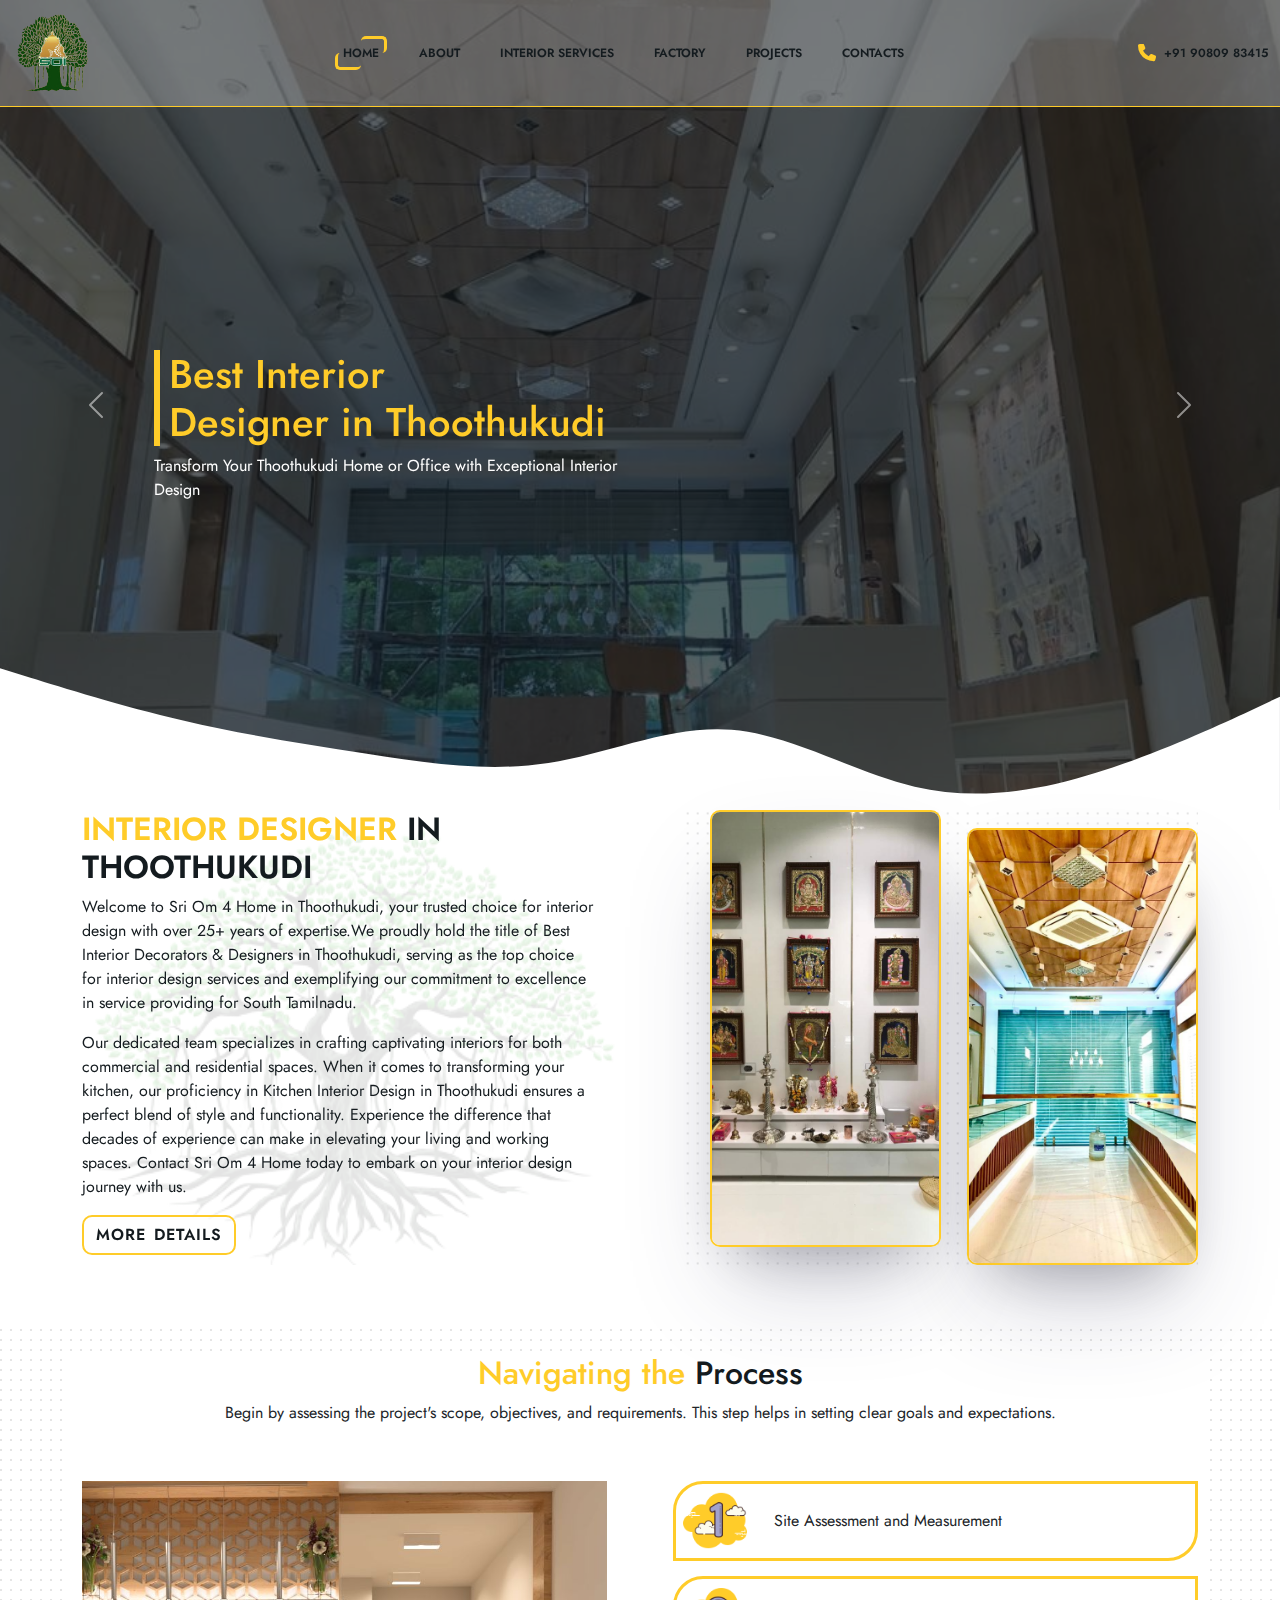
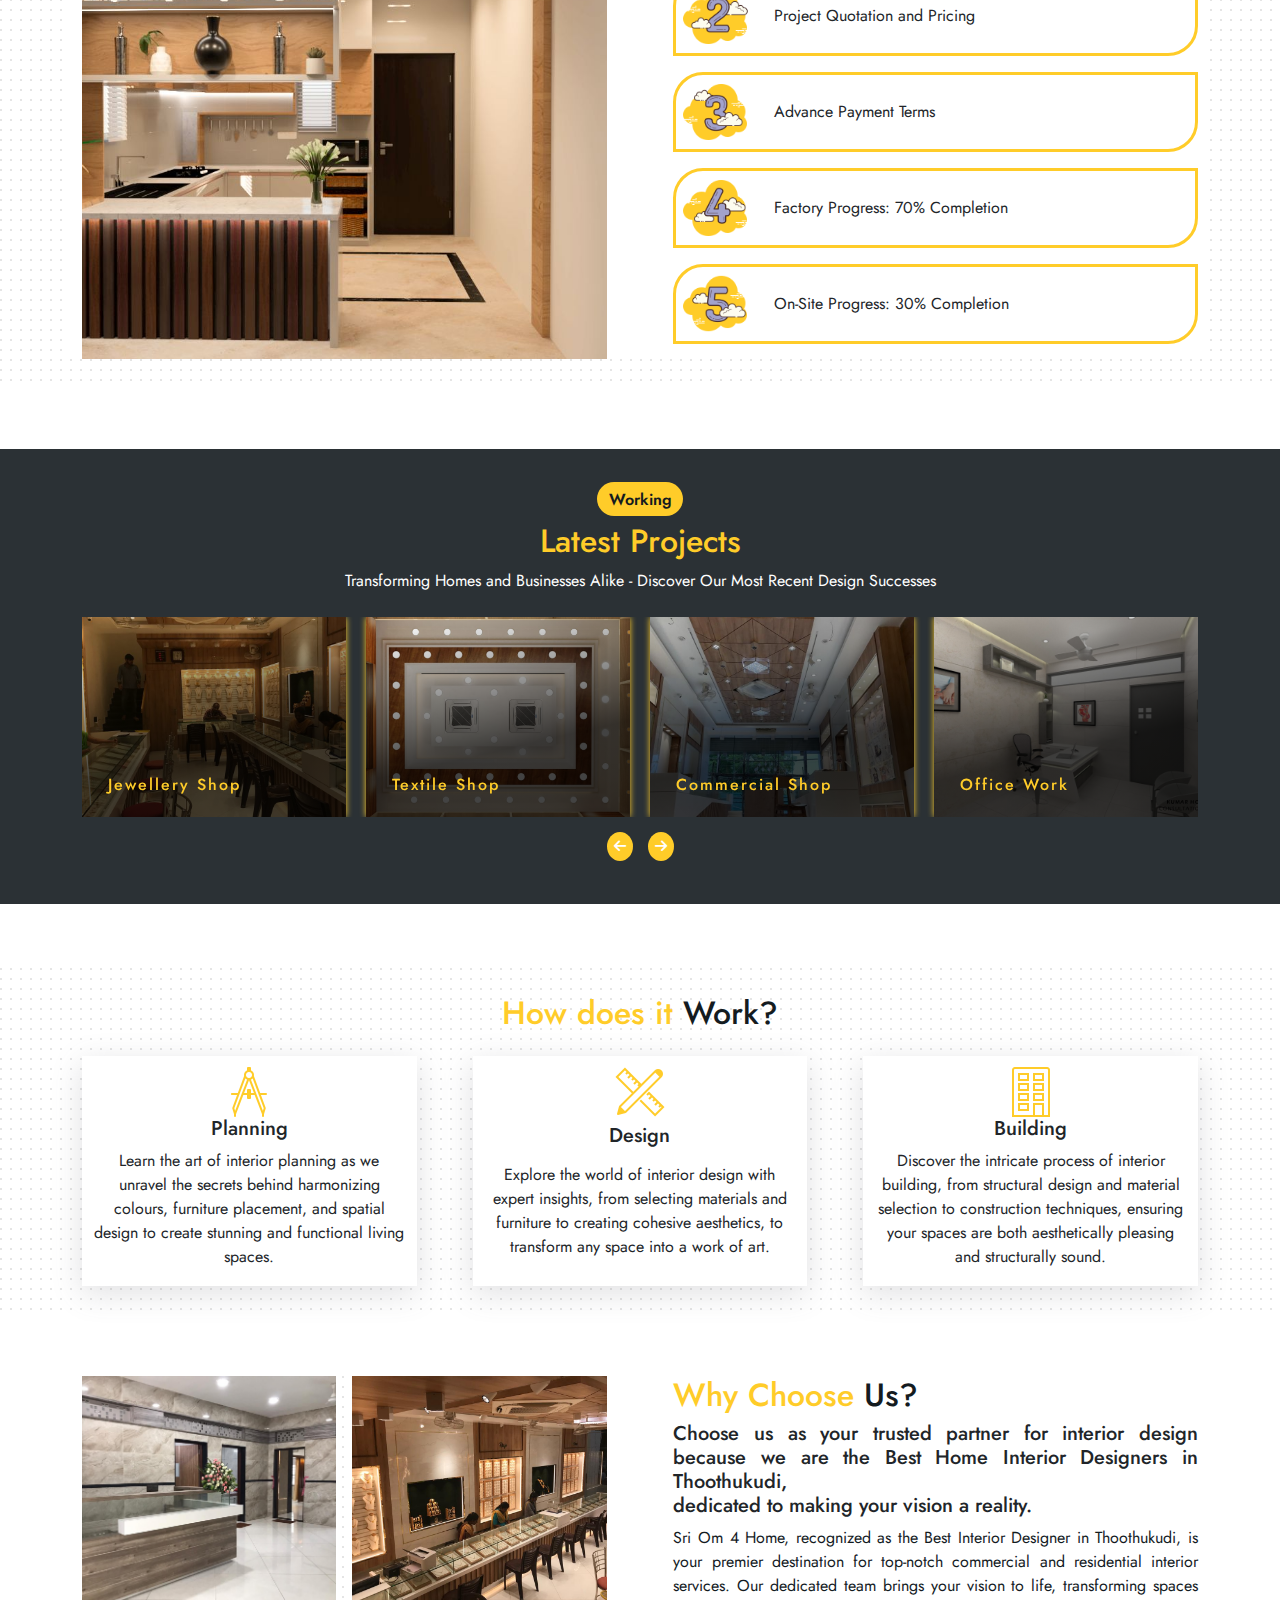
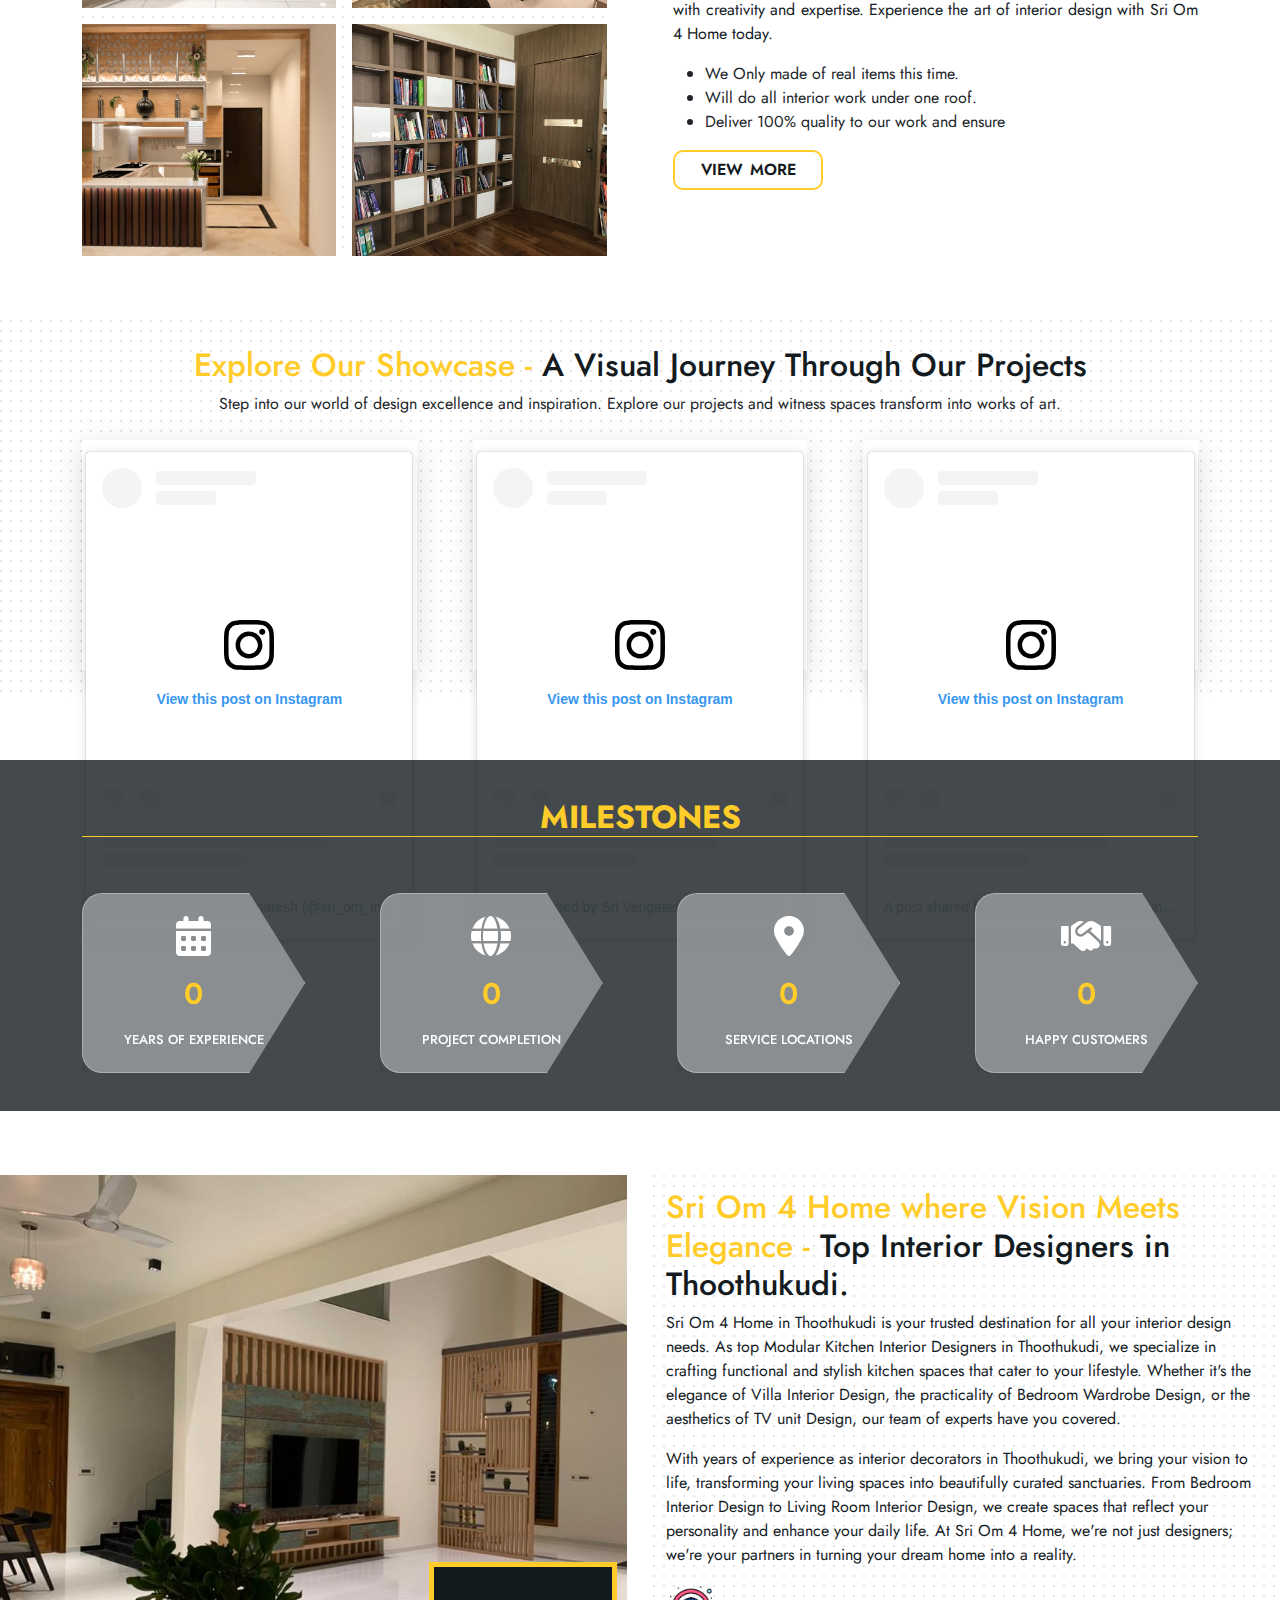
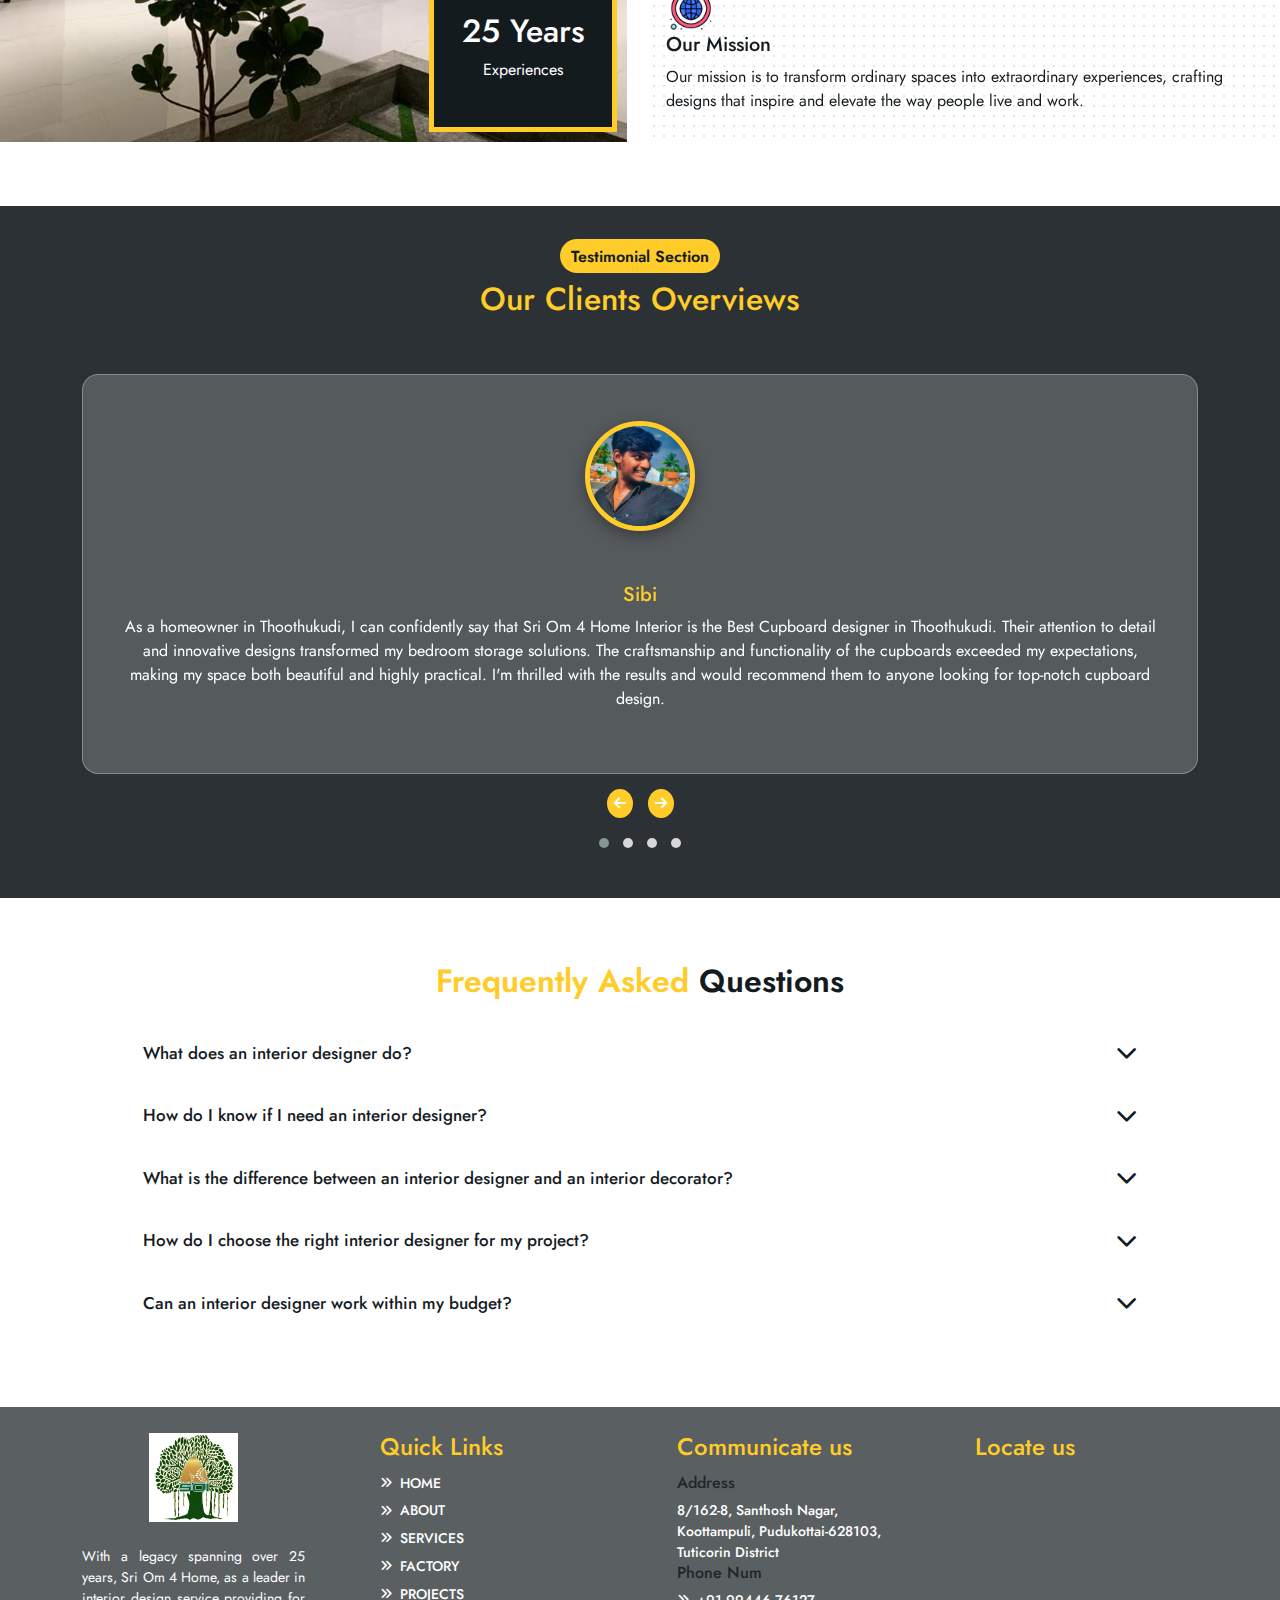
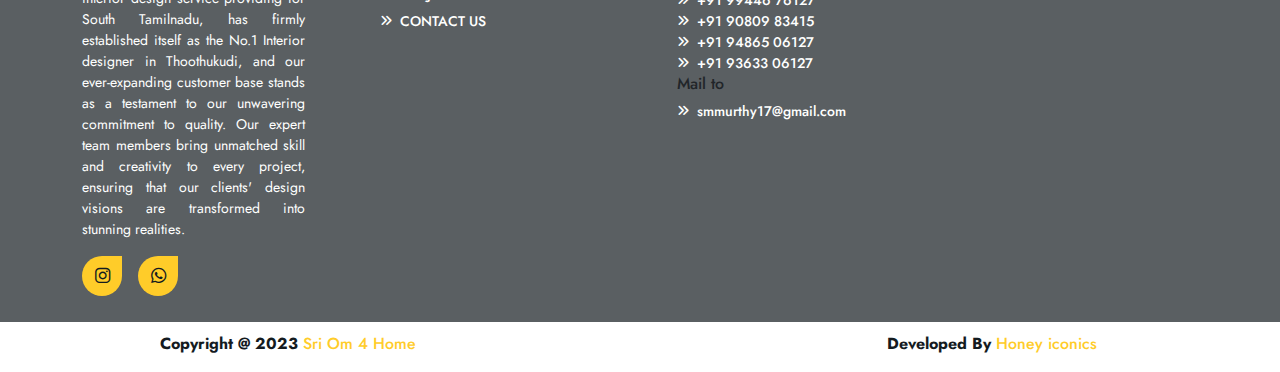
<file: index.html>
<!DOCTYPE html>
<html lang="en">

<head>
  <meta charset="UTF-8">
  <meta name="viewport" content="width=device-width, initial-scale=1.0">
  <title>Sri OM 4 Home</title>

  <!--////////////////////////// favicon ///////////////////// -->
  <link rel="icon" href="assets/Images/LOGO/logo1.png">

  <!--///////////////////////// Css Elements /////////////////// -->
  <link rel="stylesheet" href="assets/CSS/style.css">

  <!-- fontawesome link  -->

  <link rel="stylesheet" href="https://cdnjs.cloudflare.com/ajax/libs/font-awesome/6.4.2/css/all.min.css
">
  <!--///////////////////////// Bootstrap Elements /////////////////// -->
  <link rel="stylesheet" href="assets/CSS/bootstrap.min.css">

  <!-- Owl carousel  -->

  <link rel="stylesheet" href="assets/CSS/owl.carousel.min.css">
  <link rel="stylesheet" href="assets/CSS/owl.theme.default.min.css">



</head>

<body>

  <!--////////////////////// header section Start ///////////////////// -->

  <header>

    <nav class="navbar navbar-expand-lg navbar-light">
      <div class="container-fluid">
        <a class="navbar-brand" href="index.html">
          <img src="assets/Images/LOGO/logo1.png" alt="Logo">
          <div class="logo-content d-lg-none">
            <h1 class=" sriOm">Sri Om 4 Home</h1>
            <p>Dream it Wish it Do it</p>
          </div>
        </a>

        <button class="navbar-toggler collapsed" type="button" data-bs-toggle="collapse"
          data-bs-target="#navbarSupportedContent" aria-controls="navbarSupportedContent" aria-expanded="false"
          aria-label="Toggle navigation">
          <span class="toggler-icon top-bar"></span>
          <span class="toggler-icon middle-bar"></span>
          <span class="toggler-icon bottom-bar"></span>
        </button>
        <div class="collapse navbar-collapse" id="navbarSupportedContent">
          <ul class="navbar-nav ms-auto d-flex gap-4">
            <li class="nav-item">
              <a class="nav-link active" aria-current="page" href="index.html">Home</a>
            </li>
            <li class="nav-item">
              <a class="nav-link" href="about.html">About</a>
            </li>
            <li class="nav-item">
              <a class="nav-link" href="service.html">Interior Services</a>
            </li>
            <li class="nav-item">
              <a class="nav-link" href="factory.html">Factory</a>
            </li>
            <li class="nav-item">
              <a class="nav-link" href="project.html">Projects</a>
            </li>
            <li class="nav-item">
              <a class="nav-link" href="contact.html">Contacts</a>
            </li>

          </ul>
          <ul class=" d-flex overflow-hidden mb-0 px-0 align-items-center nav-num ms-auto">
            <li class="nav-item d-flex tel align-items-center">
              <a href="tel:+919080983415" class="nav-link  p-0 d-flex gap-2 align-items-center">
                <i class="fa-solid fa-phone fa-xl"></i>
                <span>
                  +91 90809 83415</span>
              </a>
            </li>
          </ul>
        </div>
      </div>
    </nav>


    <!-- //////////////////////////////////////////////////// -->


    <!--///////////////////////////////////////////// Navbar End ////////////////////// -->

    <!--/////////////////////////// Carousel Section Start ////////////////////////////-->
    <div id="carouselExampleCaptions" class="carousel slide" data-bs-ride="carousel">
      <div class="carousel-indicators">
        <button type="button" data-bs-target="#carouselExampleCaptions" data-bs-slide-to="0" class="active"
          aria-current="true" aria-label="Slide 1"></button>
        <button type="button" data-bs-target="#carouselExampleCaptions" data-bs-slide-to="1"
          aria-label="Slide 2"></button>
        <button type="button" data-bs-target="#carouselExampleCaptions" data-bs-slide-to="2"
          aria-label="Slide 3"></button>
      </div>
      <div class="carousel-inner">
        <div class="carousel-item active">
          <img src="assets/Images/Photos/27.jpeg" class="d-block w-100" alt="banner-image">
          <div class="carousel-caption">
            <h1>Best Interior
              <br>Designer in Thoothukudi
            </h1>
            <p>Transform Your Thoothukudi Home or Office with Exceptional Interior Design
            </p>
          </div>
        </div>
        <div class="carousel-item">
          <img src="assets/Images/Photos/22.jpeg" class="d-block w-100" alt="banner-image">
          <div class="carousel-caption">
            <h1>Leading Interior
              <br> Designer in Thoothukudi
            </h1>
            <p>Discover Thoothukudi's Premier Interior Designer for Tailored, Inspiring Interiors.
            </p>
          </div>
        </div>
        <div class="carousel-item">
          <img src="assets/Images/Photos/20.jpeg" class="d-block w-100" alt="banner-image">
          <div class="carousel-caption">
            <h1>Home Interior
              <br> Designer in Thoothukudi
            </h1>
            <p>Unlock the Beauty Within your Home, Our Canvas - Thoothukudi's Premier Home Interior Designer.</p>
          </div>
        </div>
      </div>
      <button class="carousel-control-prev" type="button" data-bs-target="#carouselExampleCaptions"
        data-bs-slide="prev">
        <span class="carousel-control-prev-icon" aria-hidden="true"></span>
        <span class="visually-hidden">Previous</span>
      </button>
      <button class="carousel-control-next" type="button" data-bs-target="#carouselExampleCaptions"
        data-bs-slide="next">
        <span class="carousel-control-next-icon" aria-hidden="true"></span>
        <span class="visually-hidden">Next</span>
      </button>

    </div>

    <!--////////////////////// Carousel Section End////////////////////////////// -->

    <div class="carousel-overlay"></div>

    <svg xmlns="http://www.w3.org/2000/svg" class="svg" viewBox="0 0 1440 319">
      <path fill="#fff" fill-opacity="1"
        d="M0,160L34.3,170.7C68.6,181,137,203,206,218.7C274.3,235,343,245,411,256C480,267,549,277,617,266.7C685.7,256,754,224,823,229.3C891.4,235,960,277,1029,293.3C1097.1,309,1166,299,1234,277.3C1302.9,256,1371,224,1406,208L1440,192L1440,320L1405.7,320C1371.4,320,1303,320,1234,320C1165.7,320,1097,320,1029,320C960,320,891,320,823,320C754.3,320,686,320,617,320C548.6,320,480,320,411,320C342.9,320,274,320,206,320C137.1,320,69,320,34,320L0,320Z">
      </path>
    </svg>
  </header>

  <!--////////////////////// header section End ///////////////////// -->


  <!--///////////////// About section Start ////////////////////////// -->

  <div class="who-we-are container">
    <img src="assets/Images/Png/banyan.png" class="assets-img" alt="">

    <div class="who-content">
      <h2>INTERIOR DESIGNER
        <span> IN THOOTHUKUDI</span>
      </h2>
      <p>Welcome to Sri Om 4 Home in Thoothukudi, your trusted choice for interior design with over 25+ years of
        expertise.We proudly hold the title of Best Interior Decorators & Designers in Thoothukudi, serving as the top
        choice for interior design services and exemplifying our commitment to excellence in service providing for
        South Tamilnadu.</p>
      <p>Our dedicated team specializes in crafting captivating interiors for both commercial and residential spaces.
        When it comes to transforming your kitchen, our proficiency in Kitchen Interior Design in Thoothukudi ensures a
        perfect blend of style and functionality.
        Experience the difference that decades of experience can make in elevating your living and working spaces.
        Contact Sri Om 4 Home today to embark on your interior design journey with us.
      </p>
      <button class="btn">
        <a href="services.html">MORE DETAILS</a>
      </button>
    </div>
    <div class="who-we-img">

      <img src="assets/Images/Photos/29.jpeg" class="img-1" alt="who-we-are-image">
      <img src="assets/Images/Photos/55.jpeg" class="img-2" alt="who-we-are-image">

      <div class="empty-div">

      </div>
    </div>


  </div>

  <!--////////////////////////// About section End/////////////////////// -->


  <!--/////////////////// Work Steps Start//////////// -->

  <section class="workSteps-section">
    <div class="workSteps-container container">
      <div class="workSteps-title">
        <h2>Navigating the <span>Process</span> </h2>
        <p>Begin by assessing the project's scope, objectives, and requirements. This step helps in setting clear goals
          and expectations.
        </p>
      </div>
      <div class="workSteps-content-container">
        <div class="workSteps-images">
          <img src="assets/Images/Photos/18.jpeg" alt="workSteps">
        </div>
        <div class="workSteps-container">
          <div class="workSteps-boxs">
            <div class="workSteps-images">
              <img src="assets/Images/Num/1.png" alt="NUMBER">
            </div>
            <div class="workSteps-content">
              <span>Site Assessment and Measurement</span>
            </div>
          </div>
          <div class="workSteps-boxs">
            <div class="workSteps-images">
              <img src="assets/Images/Num/2.png" alt="NUMBER">
            </div>
            <div class="workSteps-content">
              <span>Project Quotation and Pricing</span>
            </div>
          </div>

          <div class="workSteps-boxs">
            <div class="workSteps-images">
              <img src="assets/Images/Num/3.png" alt="NUMBER">
            </div>
            <div class="workSteps-content">
              <span>Advance Payment Terms</span>
            </div>
          </div>
          <div class="workSteps-boxs">
            <div class="workSteps-images">
              <img src="assets/Images/Num/4.png" alt="NUMBER">
            </div>
            <div class="workSteps-content">
              <span>Factory Progress: 70% Completion</span>
            </div>
          </div>
          <div class="workSteps-boxs">
            <div class="workSteps-images">
              <img src="assets/Images/Num/5.png" alt="NUMBER">
            </div>
            <div class="workSteps-content">
              <span>On-Site Progress: 30% Completion</span>
            </div>
          </div>
        </div>
      </div>

    </div>
  </section>

  <!--//////////////// Work Steps End///////////////// -->



  <!--//////////////////////// What we do Start//////////////////////// -->

  <section class="whatwedo">
    <div class="whatwedo-container container">
      <div class="whatwedo-title mb-4">
        <span class="what-title">Working</span>
        <h2>Latest Projects</h2>
        <p>Transforming Homes and Businesses Alike - Discover Our Most Recent Design Successes
        </p>
      </div>
      <div class="whatwedo-content">
        <div class="owl-carousel owl-theme owl-loaded">
          <div class="owl-stage-outer">
            <div class="owl-stage">
              <div class="owl-item">
                <img src="assets/Images/Photos/70.jpeg" alt="Whatwedo-images">
                <span class="whatwedo-heading">Jewellery Shop</span>

                <div class="owl-overlay"></div>

              </div>
              <div class="owl-item">
                <img src="assets/Images/Gallery/3.jpg" alt="Whatwedo-images">
                <span class="whatwedo-heading">Textile Shop</span>

                <div class="owl-overlay"></div>


              </div>
              <div class="owl-item">
                <img src="assets/Images/Photos/27.jpeg" alt="Whatwedo-images">
                <span class="whatwedo-heading">Commercial Shop</span>

                <div class="owl-overlay"></div>

              </div>
              <div class="owl-item">
                <img src="assets/Images/Gallery/8.jpg" alt="Whatwedo-images">
                <span class="whatwedo-heading">Office Work</span>

                <div class="owl-overlay"></div>

              </div>
            </div>
          </div>
          <div class="owl-nav">
            <div class="owl-prev"><i class="fa-solid fa-arrow-left"></i></div>
            <div class="owl-next"><i class="fa-solid fa-arrow-right"></i></div>
          </div>

        </div>
      </div>

    </div>
    <div class="whatwedo-overlay"></div>
  </section>

  <!--////////////////////////// What we do End////////////////////////////// -->


  <!--///////////////////////// How it Work ////////////////////////////// -->

  <section class="howItWorks">
    <div class="howItWorks-container container">
      <div class="howItWorks-title mb-4">
        <h2>How does it <span>Work?</span> </h2>
      </div>
      <div class="howItWorks-content">

        <div class="howItWorks-boxs">

          <div class="howItWorks-icons">
            <img src="assets/Images/icons/compuss.png" alt="howItWorks-icons">
          </div>
          <h5>Planning</h5>
          <p>
            Learn the art of interior planning as we unravel the secrets behind harmonizing colours, furniture
            placement, and spatial design to create stunning and functional living spaces.
          </p>

        </div>

        <div class="howItWorks-boxs">

          <div class="howItWorks-icons">
            <img src="assets/Images/icons/drawing.png" alt="howItWorks-icons">
          </div>
          <h5>Design</h5>
          <p>Explore the world of interior design with expert insights, from selecting materials and furniture to
            creating cohesive aesthetics, to transform any space into a work of art.</p>

        </div>

        <div class="howItWorks-boxs">

          <div class="howItWorks-icons">
            <img src="assets/Images/icons/building.png" alt="howItWorks-icons">
          </div>
          <h5>Building</h5>
          <p>Discover the intricate process of interior building, from structural design and material selection to
            construction techniques, ensuring your spaces are both aesthetically pleasing and structurally sound.</p>

        </div>

      </div>
    </div>
  </section>

  <!--///////////////////////////// How it Work End /////////////////// -->

  <!-- -----------------------OVERALL PROJECT SECTION START ----------------------- -->
  <section class="whyChooseUs-section">

    <div class="project-section container">
      <div class="project-images">
        <div class="project-img-co ">
          <a href="Project.html"><img src="assets/Images/Photos/6.jpeg" alt="WhyChooseUs-image"></a>
        </div>
        <div class="project-img-co ">
          <a href="Project.html"><img src="assets/Images/Photos/68.jpeg" alt="WhyChooseUs-image"></a>
        </div>
        <div class="project-img-co ">
          <a href="Project.html"><img src="assets/Images/Photos/18.jpeg" alt="WhyChooseUs-image"></a>
        </div>
        <div class="project-img-co ">
          <a href="Project.html"><img src="assets/Images/Photos/31.jpeg" alt="WhyChooseUs-image"></a>
        </div>

      </div>
      <div class="project-heading ">
        <h2>Why Choose <span>Us?</span> </h2>
        <h5>Choose us as your trusted partner for interior design because we are the Best Home Interior Designers in
          Thoothukudi,
          <br> dedicated to making your vision a reality.
        </h5>
        <p>Sri Om 4 Home, recognized as the Best Interior Designer in Thoothukudi, is your premier destination for
          top-notch commercial and residential interior services. Our dedicated team brings your vision to life,
          transforming spaces with creativity and expertise. Experience the art of interior design with Sri Om 4 Home
          today.

        </p>
        <ul>
          <li>We Only made of real items this time.</li>
          <li>Will do all interior work under one roof.</li>
          <li>Deliver 100% quality to our work and ensure </li>
        </ul>

        <button class="btn"> <a href="Project.html">VIEW MORE</a></button>
      </div>

    </div>
  </section>

  <!-- -----------------------OVERALL PROJECT SECTION START ----------------------- -->

  <!--///////////////////////// How it Work ////////////////////////////// -->

  <section class="howItWorks social">
    <div class="howItWorks-container container">
      <div class="howItWorks-title mb-4">
        <h2>Explore Our Showcase - <span>A Visual Journey Through Our Projects
          </span> </h2>
        <p>Step into our world of design excellence and inspiration. Explore our projects and witness spaces transform
          into works of art.

        </p>
      </div>
      <div class="howItWorks-content">

        <div class="howItWorks-boxs">
          <blockquote class="instagram-media"
            data-instgrm-permalink="https://www.instagram.com/reel/Coe3Y3TpRxx/?utm_source=ig_embed&amp;utm_campaign=loading"
            data-instgrm-version="14"
            style=" background:#FFF; border:0; border-radius:3px; box-shadow:0 0 1px 0 rgba(0,0,0,0.5),0 1px 10px 0 rgba(0,0,0,0.15); margin: 1px; max-width:540px; min-width:326px; padding:0; width:99.375%; width:-webkit-calc(100% - 2px); width:calc(100% - 2px);">
            <div style="padding:16px;"> <a
                href="https://www.instagram.com/reel/Coe3Y3TpRxx/?utm_source=ig_embed&amp;utm_campaign=loading"
                style=" background:#FFFFFF; line-height:0; padding:0 0; text-align:center; text-decoration:none; width:100%;"
                target="_blank">
                <div style=" display: flex; flex-direction: row; align-items: center;">
                  <div
                    style="background-color: #F4F4F4; border-radius: 50%; flex-grow: 0; height: 40px; margin-right: 14px; width: 40px;">
                  </div>
                  <div style="display: flex; flex-direction: column; flex-grow: 1; justify-content: center;">
                    <div
                      style=" background-color: #F4F4F4; border-radius: 4px; flex-grow: 0; height: 14px; margin-bottom: 6px; width: 100px;">
                    </div>
                    <div
                      style=" background-color: #F4F4F4; border-radius: 4px; flex-grow: 0; height: 14px; width: 60px;">
                    </div>
                  </div>
                </div>
                <div style="padding: 19% 0;"></div>
                <div style="display:block; height:50px; margin:0 auto 12px; width:50px;"><svg width="50px" height="50px"
                    viewBox="0 0 60 60" version="1.1" xmlns="https://www.w3.org/2000/svg"
                    xmlns:xlink="https://www.w3.org/1999/xlink">
                    <g stroke="none" stroke-width="1" fill="none" fill-rule="evenodd">
                      <g transform="translate(-511.000000, -20.000000)" fill="#000000">
                        <g>
                          <path
                            d="M556.869,30.41 C554.814,30.41 553.148,32.076 553.148,34.131 C553.148,36.186 554.814,37.852 556.869,37.852 C558.924,37.852 560.59,36.186 560.59,34.131 C560.59,32.076 558.924,30.41 556.869,30.41 M541,60.657 C535.114,60.657 530.342,55.887 530.342,50 C530.342,44.114 535.114,39.342 541,39.342 C546.887,39.342 551.658,44.114 551.658,50 C551.658,55.887 546.887,60.657 541,60.657 M541,33.886 C532.1,33.886 524.886,41.1 524.886,50 C524.886,58.899 532.1,66.113 541,66.113 C549.9,66.113 557.115,58.899 557.115,50 C557.115,41.1 549.9,33.886 541,33.886 M565.378,62.101 C565.244,65.022 564.756,66.606 564.346,67.663 C563.803,69.06 563.154,70.057 562.106,71.106 C561.058,72.155 560.06,72.803 558.662,73.347 C557.607,73.757 556.021,74.244 553.102,74.378 C549.944,74.521 548.997,74.552 541,74.552 C533.003,74.552 532.056,74.521 528.898,74.378 C525.979,74.244 524.393,73.757 523.338,73.347 C521.94,72.803 520.942,72.155 519.894,71.106 C518.846,70.057 518.197,69.06 517.654,67.663 C517.244,66.606 516.755,65.022 516.623,62.101 C516.479,58.943 516.448,57.996 516.448,50 C516.448,42.003 516.479,41.056 516.623,37.899 C516.755,34.978 517.244,33.391 517.654,32.338 C518.197,30.938 518.846,29.942 519.894,28.894 C520.942,27.846 521.94,27.196 523.338,26.654 C524.393,26.244 525.979,25.756 528.898,25.623 C532.057,25.479 533.004,25.448 541,25.448 C548.997,25.448 549.943,25.479 553.102,25.623 C556.021,25.756 557.607,26.244 558.662,26.654 C560.06,27.196 561.058,27.846 562.106,28.894 C563.154,29.942 563.803,30.938 564.346,32.338 C564.756,33.391 565.244,34.978 565.378,37.899 C565.522,41.056 565.552,42.003 565.552,50 C565.552,57.996 565.522,58.943 565.378,62.101 M570.82,37.631 C570.674,34.438 570.167,32.258 569.425,30.349 C568.659,28.377 567.633,26.702 565.965,25.035 C564.297,23.368 562.623,22.342 560.652,21.575 C558.743,20.834 556.562,20.326 553.369,20.18 C550.169,20.033 549.148,20 541,20 C532.853,20 531.831,20.033 528.631,20.18 C525.438,20.326 523.257,20.834 521.349,21.575 C519.376,22.342 517.703,23.368 516.035,25.035 C514.368,26.702 513.342,28.377 512.574,30.349 C511.834,32.258 511.326,34.438 511.181,37.631 C511.035,40.831 511,41.851 511,50 C511,58.147 511.035,59.17 511.181,62.369 C511.326,65.562 511.834,67.743 512.574,69.651 C513.342,71.625 514.368,73.296 516.035,74.965 C517.703,76.634 519.376,77.658 521.349,78.425 C523.257,79.167 525.438,79.673 528.631,79.82 C531.831,79.965 532.853,80.001 541,80.001 C549.148,80.001 550.169,79.965 553.369,79.82 C556.562,79.673 558.743,79.167 560.652,78.425 C562.623,77.658 564.297,76.634 565.965,74.965 C567.633,73.296 568.659,71.625 569.425,69.651 C570.167,67.743 570.674,65.562 570.82,62.369 C570.966,59.17 571,58.147 571,50 C571,41.851 570.966,40.831 570.82,37.631">
                          </path>
                        </g>
                      </g>
                    </g>
                  </svg></div>
                <div style="padding-top: 8px;">
                  <div
                    style=" color:#3897f0; font-family:Arial,sans-serif; font-size:14px; font-style:normal; font-weight:550; line-height:18px;">
                    View this post on Instagram</div>
                </div>
                <div style="padding: 12.5% 0;"></div>
                <div style="display: flex; flex-direction: row; margin-bottom: 14px; align-items: center;">
                  <div>
                    <div
                      style="background-color: #F4F4F4; border-radius: 50%; height: 12.5px; width: 12.5px; transform: translateX(0px) translateY(7px);">
                    </div>
                    <div
                      style="background-color: #F4F4F4; height: 12.5px; transform: rotate(-45deg) translateX(3px) translateY(1px); width: 12.5px; flex-grow: 0; margin-right: 14px; margin-left: 2px;">
                    </div>
                    <div
                      style="background-color: #F4F4F4; border-radius: 50%; height: 12.5px; width: 12.5px; transform: translateX(9px) translateY(-18px);">
                    </div>
                  </div>
                  <div style="margin-left: 8px;">
                    <div
                      style=" background-color: #F4F4F4; border-radius: 50%; flex-grow: 0; height: 20px; width: 20px;">
                    </div>
                    <div
                      style=" width: 0; height: 0; border-top: 2px solid transparent; border-left: 6px solid #f4f4f4; border-bottom: 2px solid transparent; transform: translateX(16px) translateY(-4px) rotate(30deg)">
                    </div>
                  </div>
                  <div style="margin-left: auto;">
                    <div
                      style=" width: 0px; border-top: 8px solid #F4F4F4; border-right: 8px solid transparent; transform: translateY(16px);">
                    </div>
                    <div
                      style=" background-color: #F4F4F4; flex-grow: 0; height: 12px; width: 16px; transform: translateY(-4px);">
                    </div>
                    <div
                      style=" width: 0; height: 0; border-top: 8px solid #F4F4F4; border-left: 8px solid transparent; transform: translateY(-4px) translateX(8px);">
                    </div>
                  </div>
                </div>
                <div
                  style="display: flex; flex-direction: column; flex-grow: 1; justify-content: center; margin-bottom: 24px;">
                  <div
                    style=" background-color: #F4F4F4; border-radius: 4px; flex-grow: 0; height: 14px; margin-bottom: 6px; width: 224px;">
                  </div>
                  <div
                    style=" background-color: #F4F4F4; border-radius: 4px; flex-grow: 0; height: 14px; width: 144px;">
                  </div>
                </div>
              </a>
              <p
                style=" color:#c9c8cd; font-family:Arial,sans-serif; font-size:14px; line-height:17px; margin-bottom:0; margin-top:8px; overflow:hidden; padding:8px 0 7px; text-align:center; text-overflow:ellipsis; white-space:nowrap;">
                <a href="https://www.instagram.com/reel/Coe3Y3TpRxx/?utm_source=ig_embed&amp;utm_campaign=loading"
                  style=" color:#c9c8cd; font-family:Arial,sans-serif; font-size:14px; font-style:normal; font-weight:normal; line-height:17px; text-decoration:none;"
                  target="_blank">A post shared by Sri Vengatesh (@sri_om_interior_decors)</a>
              </p>
            </div>
          </blockquote>
          <script async src="//www.instagram.com/embed.js"></script>

        </div>

        <div class="howItWorks-boxs">
          <blockquote class="instagram-media"
            data-instgrm-permalink="https://www.instagram.com/reel/CpU8LuFpvbW/?utm_source=ig_embed&amp;utm_campaign=loading"
            data-instgrm-version="14"
            style=" background:#FFF; border:0; border-radius:3px; box-shadow:0 0 1px 0 rgba(0,0,0,0.5),0 1px 10px 0 rgba(0,0,0,0.15); margin: 1px; max-width:540px; min-width:326px; padding:0; width:99.375%; width:-webkit-calc(100% - 2px); width:calc(100% - 2px);">
            <div style="padding:16px;"> <a
                href="https://www.instagram.com/reel/CpU8LuFpvbW/?utm_source=ig_embed&amp;utm_campaign=loading"
                style=" background:#FFFFFF; line-height:0; padding:0 0; text-align:center; text-decoration:none; width:100%;"
                target="_blank">
                <div style=" display: flex; flex-direction: row; align-items: center;">
                  <div
                    style="background-color: #F4F4F4; border-radius: 50%; flex-grow: 0; height: 40px; margin-right: 14px; width: 40px;">
                  </div>
                  <div style="display: flex; flex-direction: column; flex-grow: 1; justify-content: center;">
                    <div
                      style=" background-color: #F4F4F4; border-radius: 4px; flex-grow: 0; height: 14px; margin-bottom: 6px; width: 100px;">
                    </div>
                    <div
                      style=" background-color: #F4F4F4; border-radius: 4px; flex-grow: 0; height: 14px; width: 60px;">
                    </div>
                  </div>
                </div>
                <div style="padding: 19% 0;"></div>
                <div style="display:block; height:50px; margin:0 auto 12px; width:50px;"><svg width="50px" height="50px"
                    viewBox="0 0 60 60" version="1.1" xmlns="https://www.w3.org/2000/svg"
                    xmlns:xlink="https://www.w3.org/1999/xlink">
                    <g stroke="none" stroke-width="1" fill="none" fill-rule="evenodd">
                      <g transform="translate(-511.000000, -20.000000)" fill="#000000">
                        <g>
                          <path
                            d="M556.869,30.41 C554.814,30.41 553.148,32.076 553.148,34.131 C553.148,36.186 554.814,37.852 556.869,37.852 C558.924,37.852 560.59,36.186 560.59,34.131 C560.59,32.076 558.924,30.41 556.869,30.41 M541,60.657 C535.114,60.657 530.342,55.887 530.342,50 C530.342,44.114 535.114,39.342 541,39.342 C546.887,39.342 551.658,44.114 551.658,50 C551.658,55.887 546.887,60.657 541,60.657 M541,33.886 C532.1,33.886 524.886,41.1 524.886,50 C524.886,58.899 532.1,66.113 541,66.113 C549.9,66.113 557.115,58.899 557.115,50 C557.115,41.1 549.9,33.886 541,33.886 M565.378,62.101 C565.244,65.022 564.756,66.606 564.346,67.663 C563.803,69.06 563.154,70.057 562.106,71.106 C561.058,72.155 560.06,72.803 558.662,73.347 C557.607,73.757 556.021,74.244 553.102,74.378 C549.944,74.521 548.997,74.552 541,74.552 C533.003,74.552 532.056,74.521 528.898,74.378 C525.979,74.244 524.393,73.757 523.338,73.347 C521.94,72.803 520.942,72.155 519.894,71.106 C518.846,70.057 518.197,69.06 517.654,67.663 C517.244,66.606 516.755,65.022 516.623,62.101 C516.479,58.943 516.448,57.996 516.448,50 C516.448,42.003 516.479,41.056 516.623,37.899 C516.755,34.978 517.244,33.391 517.654,32.338 C518.197,30.938 518.846,29.942 519.894,28.894 C520.942,27.846 521.94,27.196 523.338,26.654 C524.393,26.244 525.979,25.756 528.898,25.623 C532.057,25.479 533.004,25.448 541,25.448 C548.997,25.448 549.943,25.479 553.102,25.623 C556.021,25.756 557.607,26.244 558.662,26.654 C560.06,27.196 561.058,27.846 562.106,28.894 C563.154,29.942 563.803,30.938 564.346,32.338 C564.756,33.391 565.244,34.978 565.378,37.899 C565.522,41.056 565.552,42.003 565.552,50 C565.552,57.996 565.522,58.943 565.378,62.101 M570.82,37.631 C570.674,34.438 570.167,32.258 569.425,30.349 C568.659,28.377 567.633,26.702 565.965,25.035 C564.297,23.368 562.623,22.342 560.652,21.575 C558.743,20.834 556.562,20.326 553.369,20.18 C550.169,20.033 549.148,20 541,20 C532.853,20 531.831,20.033 528.631,20.18 C525.438,20.326 523.257,20.834 521.349,21.575 C519.376,22.342 517.703,23.368 516.035,25.035 C514.368,26.702 513.342,28.377 512.574,30.349 C511.834,32.258 511.326,34.438 511.181,37.631 C511.035,40.831 511,41.851 511,50 C511,58.147 511.035,59.17 511.181,62.369 C511.326,65.562 511.834,67.743 512.574,69.651 C513.342,71.625 514.368,73.296 516.035,74.965 C517.703,76.634 519.376,77.658 521.349,78.425 C523.257,79.167 525.438,79.673 528.631,79.82 C531.831,79.965 532.853,80.001 541,80.001 C549.148,80.001 550.169,79.965 553.369,79.82 C556.562,79.673 558.743,79.167 560.652,78.425 C562.623,77.658 564.297,76.634 565.965,74.965 C567.633,73.296 568.659,71.625 569.425,69.651 C570.167,67.743 570.674,65.562 570.82,62.369 C570.966,59.17 571,58.147 571,50 C571,41.851 570.966,40.831 570.82,37.631">
                          </path>
                        </g>
                      </g>
                    </g>
                  </svg></div>
                <div style="padding-top: 8px;">
                  <div
                    style=" color:#3897f0; font-family:Arial,sans-serif; font-size:14px; font-style:normal; font-weight:550; line-height:18px;">
                    View this post on Instagram</div>
                </div>
                <div style="padding: 12.5% 0;"></div>
                <div style="display: flex; flex-direction: row; margin-bottom: 14px; align-items: center;">
                  <div>
                    <div
                      style="background-color: #F4F4F4; border-radius: 50%; height: 12.5px; width: 12.5px; transform: translateX(0px) translateY(7px);">
                    </div>
                    <div
                      style="background-color: #F4F4F4; height: 12.5px; transform: rotate(-45deg) translateX(3px) translateY(1px); width: 12.5px; flex-grow: 0; margin-right: 14px; margin-left: 2px;">
                    </div>
                    <div
                      style="background-color: #F4F4F4; border-radius: 50%; height: 12.5px; width: 12.5px; transform: translateX(9px) translateY(-18px);">
                    </div>
                  </div>
                  <div style="margin-left: 8px;">
                    <div
                      style=" background-color: #F4F4F4; border-radius: 50%; flex-grow: 0; height: 20px; width: 20px;">
                    </div>
                    <div
                      style=" width: 0; height: 0; border-top: 2px solid transparent; border-left: 6px solid #f4f4f4; border-bottom: 2px solid transparent; transform: translateX(16px) translateY(-4px) rotate(30deg)">
                    </div>
                  </div>
                  <div style="margin-left: auto;">
                    <div
                      style=" width: 0px; border-top: 8px solid #F4F4F4; border-right: 8px solid transparent; transform: translateY(16px);">
                    </div>
                    <div
                      style=" background-color: #F4F4F4; flex-grow: 0; height: 12px; width: 16px; transform: translateY(-4px);">
                    </div>
                    <div
                      style=" width: 0; height: 0; border-top: 8px solid #F4F4F4; border-left: 8px solid transparent; transform: translateY(-4px) translateX(8px);">
                    </div>
                  </div>
                </div>
                <div
                  style="display: flex; flex-direction: column; flex-grow: 1; justify-content: center; margin-bottom: 24px;">
                  <div
                    style=" background-color: #F4F4F4; border-radius: 4px; flex-grow: 0; height: 14px; margin-bottom: 6px; width: 224px;">
                  </div>
                  <div
                    style=" background-color: #F4F4F4; border-radius: 4px; flex-grow: 0; height: 14px; width: 144px;">
                  </div>
                </div>
              </a>
              <p
                style=" color:#c9c8cd; font-family:Arial,sans-serif; font-size:14px; line-height:17px; margin-bottom:0; margin-top:8px; overflow:hidden; padding:8px 0 7px; text-align:center; text-overflow:ellipsis; white-space:nowrap;">
                <a href="https://www.instagram.com/reel/CpU8LuFpvbW/?utm_source=ig_embed&amp;utm_campaign=loading"
                  style=" color:#c9c8cd; font-family:Arial,sans-serif; font-size:14px; font-style:normal; font-weight:normal; line-height:17px; text-decoration:none;"
                  target="_blank">A post shared by Sri Vengatesh (@sri_om_interior_decors)</a>
              </p>
            </div>
          </blockquote>
          <script async src="//www.instagram.com/embed.js"></script>

        </div>

        <div class="howItWorks-boxs">
          <blockquote class="instagram-media"
            data-instgrm-permalink="https://www.instagram.com/reel/CpxOh8Wp39n/?utm_source=ig_embed&amp;utm_campaign=loading"
            data-instgrm-version="14"
            style=" background:#FFF; border:0; border-radius:3px; box-shadow:0 0 1px 0 rgba(0,0,0,0.5),0 1px 10px 0 rgba(0,0,0,0.15); margin: 1px; max-width:540px; min-width:326px; padding:0; width:99.375%; width:-webkit-calc(100% - 2px); width:calc(100% - 2px);">
            <div style="padding:16px;"> <a
                href="https://www.instagram.com/reel/CpxOh8Wp39n/?utm_source=ig_embed&amp;utm_campaign=loading"
                style=" background:#FFFFFF; line-height:0; padding:0 0; text-align:center; text-decoration:none; width:100%;"
                target="_blank">
                <div style=" display: flex; flex-direction: row; align-items: center;">
                  <div
                    style="background-color: #F4F4F4; border-radius: 50%; flex-grow: 0; height: 40px; margin-right: 14px; width: 40px;">
                  </div>
                  <div style="display: flex; flex-direction: column; flex-grow: 1; justify-content: center;">
                    <div
                      style=" background-color: #F4F4F4; border-radius: 4px; flex-grow: 0; height: 14px; margin-bottom: 6px; width: 100px;">
                    </div>
                    <div
                      style=" background-color: #F4F4F4; border-radius: 4px; flex-grow: 0; height: 14px; width: 60px;">
                    </div>
                  </div>
                </div>
                <div style="padding: 19% 0;"></div>
                <div style="display:block; height:50px; margin:0 auto 12px; width:50px;"><svg width="50px" height="50px"
                    viewBox="0 0 60 60" version="1.1" xmlns="https://www.w3.org/2000/svg"
                    xmlns:xlink="https://www.w3.org/1999/xlink">
                    <g stroke="none" stroke-width="1" fill="none" fill-rule="evenodd">
                      <g transform="translate(-511.000000, -20.000000)" fill="#000000">
                        <g>
                          <path
                            d="M556.869,30.41 C554.814,30.41 553.148,32.076 553.148,34.131 C553.148,36.186 554.814,37.852 556.869,37.852 C558.924,37.852 560.59,36.186 560.59,34.131 C560.59,32.076 558.924,30.41 556.869,30.41 M541,60.657 C535.114,60.657 530.342,55.887 530.342,50 C530.342,44.114 535.114,39.342 541,39.342 C546.887,39.342 551.658,44.114 551.658,50 C551.658,55.887 546.887,60.657 541,60.657 M541,33.886 C532.1,33.886 524.886,41.1 524.886,50 C524.886,58.899 532.1,66.113 541,66.113 C549.9,66.113 557.115,58.899 557.115,50 C557.115,41.1 549.9,33.886 541,33.886 M565.378,62.101 C565.244,65.022 564.756,66.606 564.346,67.663 C563.803,69.06 563.154,70.057 562.106,71.106 C561.058,72.155 560.06,72.803 558.662,73.347 C557.607,73.757 556.021,74.244 553.102,74.378 C549.944,74.521 548.997,74.552 541,74.552 C533.003,74.552 532.056,74.521 528.898,74.378 C525.979,74.244 524.393,73.757 523.338,73.347 C521.94,72.803 520.942,72.155 519.894,71.106 C518.846,70.057 518.197,69.06 517.654,67.663 C517.244,66.606 516.755,65.022 516.623,62.101 C516.479,58.943 516.448,57.996 516.448,50 C516.448,42.003 516.479,41.056 516.623,37.899 C516.755,34.978 517.244,33.391 517.654,32.338 C518.197,30.938 518.846,29.942 519.894,28.894 C520.942,27.846 521.94,27.196 523.338,26.654 C524.393,26.244 525.979,25.756 528.898,25.623 C532.057,25.479 533.004,25.448 541,25.448 C548.997,25.448 549.943,25.479 553.102,25.623 C556.021,25.756 557.607,26.244 558.662,26.654 C560.06,27.196 561.058,27.846 562.106,28.894 C563.154,29.942 563.803,30.938 564.346,32.338 C564.756,33.391 565.244,34.978 565.378,37.899 C565.522,41.056 565.552,42.003 565.552,50 C565.552,57.996 565.522,58.943 565.378,62.101 M570.82,37.631 C570.674,34.438 570.167,32.258 569.425,30.349 C568.659,28.377 567.633,26.702 565.965,25.035 C564.297,23.368 562.623,22.342 560.652,21.575 C558.743,20.834 556.562,20.326 553.369,20.18 C550.169,20.033 549.148,20 541,20 C532.853,20 531.831,20.033 528.631,20.18 C525.438,20.326 523.257,20.834 521.349,21.575 C519.376,22.342 517.703,23.368 516.035,25.035 C514.368,26.702 513.342,28.377 512.574,30.349 C511.834,32.258 511.326,34.438 511.181,37.631 C511.035,40.831 511,41.851 511,50 C511,58.147 511.035,59.17 511.181,62.369 C511.326,65.562 511.834,67.743 512.574,69.651 C513.342,71.625 514.368,73.296 516.035,74.965 C517.703,76.634 519.376,77.658 521.349,78.425 C523.257,79.167 525.438,79.673 528.631,79.82 C531.831,79.965 532.853,80.001 541,80.001 C549.148,80.001 550.169,79.965 553.369,79.82 C556.562,79.673 558.743,79.167 560.652,78.425 C562.623,77.658 564.297,76.634 565.965,74.965 C567.633,73.296 568.659,71.625 569.425,69.651 C570.167,67.743 570.674,65.562 570.82,62.369 C570.966,59.17 571,58.147 571,50 C571,41.851 570.966,40.831 570.82,37.631">
                          </path>
                        </g>
                      </g>
                    </g>
                  </svg></div>
                <div style="padding-top: 8px;">
                  <div
                    style=" color:#3897f0; font-family:Arial,sans-serif; font-size:14px; font-style:normal; font-weight:550; line-height:18px;">
                    View this post on Instagram</div>
                </div>
                <div style="padding: 12.5% 0;"></div>
                <div style="display: flex; flex-direction: row; margin-bottom: 14px; align-items: center;">
                  <div>
                    <div
                      style="background-color: #F4F4F4; border-radius: 50%; height: 12.5px; width: 12.5px; transform: translateX(0px) translateY(7px);">
                    </div>
                    <div
                      style="background-color: #F4F4F4; height: 12.5px; transform: rotate(-45deg) translateX(3px) translateY(1px); width: 12.5px; flex-grow: 0; margin-right: 14px; margin-left: 2px;">
                    </div>
                    <div
                      style="background-color: #F4F4F4; border-radius: 50%; height: 12.5px; width: 12.5px; transform: translateX(9px) translateY(-18px);">
                    </div>
                  </div>
                  <div style="margin-left: 8px;">
                    <div
                      style=" background-color: #F4F4F4; border-radius: 50%; flex-grow: 0; height: 20px; width: 20px;">
                    </div>
                    <div
                      style=" width: 0; height: 0; border-top: 2px solid transparent; border-left: 6px solid #f4f4f4; border-bottom: 2px solid transparent; transform: translateX(16px) translateY(-4px) rotate(30deg)">
                    </div>
                  </div>
                  <div style="margin-left: auto;">
                    <div
                      style=" width: 0px; border-top: 8px solid #F4F4F4; border-right: 8px solid transparent; transform: translateY(16px);">
                    </div>
                    <div
                      style=" background-color: #F4F4F4; flex-grow: 0; height: 12px; width: 16px; transform: translateY(-4px);">
                    </div>
                    <div
                      style=" width: 0; height: 0; border-top: 8px solid #F4F4F4; border-left: 8px solid transparent; transform: translateY(-4px) translateX(8px);">
                    </div>
                  </div>
                </div>
                <div
                  style="display: flex; flex-direction: column; flex-grow: 1; justify-content: center; margin-bottom: 24px;">
                  <div
                    style=" background-color: #F4F4F4; border-radius: 4px; flex-grow: 0; height: 14px; margin-bottom: 6px; width: 224px;">
                  </div>
                  <div
                    style=" background-color: #F4F4F4; border-radius: 4px; flex-grow: 0; height: 14px; width: 144px;">
                  </div>
                </div>
              </a>
              <p
                style=" color:#c9c8cd; font-family:Arial,sans-serif; font-size:14px; line-height:17px; margin-bottom:0; margin-top:8px; overflow:hidden; padding:8px 0 7px; text-align:center; text-overflow:ellipsis; white-space:nowrap;">
                <a href="https://www.instagram.com/reel/CpxOh8Wp39n/?utm_source=ig_embed&amp;utm_campaign=loading"
                  style=" color:#c9c8cd; font-family:Arial,sans-serif; font-size:14px; font-style:normal; font-weight:normal; line-height:17px; text-decoration:none;"
                  target="_blank">A post shared by Sri Vengatesh (@sri_om_interior_decors)</a>
              </p>
            </div>
          </blockquote>
          <script async src="//www.instagram.com/embed.js"></script>

        </div>

      </div>
    </div>
  </section>

  <!--///////////////////////////// How it Work End /////////////////// -->

  <!--////////////////////////////////// milestones section Start //////////////////////////////// -->

  <section class="milestones-section reveal">
    <div class="milestones-overlay"></div>
    <div class="minlestone-container container">
      <div class="milestone-title">
        <h2>MILESTONES</h2>
      </div>
      <div class="milestone-details">
        <div class="milestone-content">
          <i class="fa-solid fa-calendar-days"></i>
          <span class="counts" data-val="25+">0</span>
          <span class="counts-name">Years of Experience</span>
        </div>
        <div class="milestone-content">
          <i class="fa-solid fa-globe"></i>
          <span class="counts" data-val="500">0</span>
          <span class="counts-name">Project Completion</span>
        </div>
        <div class="milestone-content">
          <i class="fa-solid fa-location-dot"></i>
          <span class="counts" data-val="3">0</span>
          <span class="counts-name">SERVICE LOCATIONS</span>
        </div>
        <div class="milestone-content milestone-content2">
          <i class="fa-solid fa-handshake"></i>
          <span class="counts" data-val="150">0</span>
          <span class="counts-name">HAPPY CUSTOMERS</span>
        </div>
      </div>
    </div>

  </section>

  <!--////////////////////////////////// milestones section End //////////////////////////////// -->


  <!-- Mini vision and mission content start -->

  <section class="mision-vision ">
    <div class="mission-img">
      <img src="assets/Images/Photos/86.jpeg" alt="mission and Vission" class="missionVision-img">
      <div class="img-overlay">
        <h2>25 Years</h2>
        <span> Experiences</span>
      </div>
    </div>
    <div class="mission-vision-content1">
      <h2>Sri Om 4 Home where Vision Meets Elegance -<span> Top Interior Designers in Thoothukudi.
        </span> </h2>
      <div class="mission-details">
        <div class="mission-title-1">
          <p class="title-line">
            Sri Om 4 Home in Thoothukudi is your trusted destination for all your interior design needs. As top Modular
            Kitchen Interior Designers in Thoothukudi, we specialize in crafting functional and stylish kitchen spaces
            that cater to your lifestyle. Whether it's the elegance of Villa Interior Design, the practicality of
            Bedroom Wardrobe Design, or the aesthetics of TV unit Design, our team of experts have you covered.


          </p>

          <p>With years of experience as interior decorators in Thoothukudi, we bring your vision to life, transforming
            your living spaces into beautifully curated sanctuaries. From Bedroom Interior Design to Living Room
            Interior Design, we create spaces that reflect your personality and enhance your daily life. At Sri Om 4
            Home, we're not just designers; we're your partners in turning your dream home into a reality.
          </p>
        </div>
        <div class="mission-vision-content">
          <img src="assets/Images/icons/Glo.png" alt="Global">
          <div id="carouselExampleIndicators" class="carousel slide" data-bs-ride="carousel">
            <div class="carousel-indicators">
              <button type="button" data-bs-target="#carouselExampleIndicators" data-bs-slide-to="0" class="active"
                aria-current="true" aria-label="Slide 1"></button>
              <button type="button" data-bs-target="#carouselExampleIndicators" data-bs-slide-to="1"
                aria-label="Slide 2"></button>
              <button type="button" data-bs-target="#carouselExampleIndicators" data-bs-slide-to="2"
                aria-label="Slide 3"></button>
            </div>
            <div class="carousel-inner">
              <div class="carousel-item active">
                <h5>Our Mission</h5>
                <p>Our mission is to transform ordinary spaces into extraordinary experiences, crafting designs that
                  inspire and elevate the way people live and work.
                </p>
              </div>
              <div class="carousel-item">
                <h5>Our Vision</h5>
                <p>Our vision is to set new standards in interior design, consistently pushing the boundaries of
                  creativity and innovation to create timeless, captivating spaces.
                </p>
              </div>
              <div class="carousel-item">
                <h5>Our Goal</h5>
                <p>Our goal is to exceed our clients' expectations, delivering exceptional designs that harmonize
                  aesthetics and functionality, enhancing the quality of their lives.

                </p>
              </div>

            </div>
            <button class="carousel-control-prev" type="button" data-bs-target="#carouselExampleIndicators"
              data-bs-slide="prev">
              <span class="carousel-control-prev-icon" aria-hidden="true"></span>
              <span class="visually-hidden">Previous</span>
            </button>
            <button class="carousel-control-next" type="button" data-bs-target="#carouselExampleIndicators"
              data-bs-slide="next">
              <span class="carousel-control-next-icon" aria-hidden="true"></span>
              <span class="visually-hidden ">Next</span>
            </button>
          </div>
        </div>

      </div>
    </div>
  </section>


  <!-- Mini vision and mission content end -->

  <!--////////////////////////Reviewers Start//////////////////////// -->

  <section class="whatwedo reviewers">
    <div class="whatwedo-container container">
      <div class="whatwedo-title mb-5">
        <span class="what-title">Testimonial Section</span>
        <h2>Our Clients Overviews</h2>

      </div>
      <div class="whatwedo-content">
        <div class="owl-carousel owl2-carousel owl-theme owl-loaded">
          <div class="owl-stage-outer">
            <div class="owl-stage">
              <div class="owl-item">

                <div class="testimonial-container">

                  <div class="testimonial-image">
                    <img src="assets/Images/Reviewers/R-6.jpg" alt="reviewers">
                  </div>
                  <h5>Sibi</h5>
                  <p>As a homeowner in Thoothukudi, I can confidently say that Sri Om 4 Home Interior is the Best
                    Cupboard designer in Thoothukudi. Their attention to detail and innovative designs transformed my
                    bedroom storage solutions. The craftsmanship and functionality of the cupboards exceeded my
                    expectations, making my space both beautiful and highly practical. I'm thrilled with the results and
                    would recommend them to anyone looking for top-notch cupboard design.
                  </p>

                </div>

              </div>
              <div class="owl-item">
                <div class="testimonial-container">

                  <div class="testimonial-image">
                    <img src="assets/Images/Reviewers/R-2.jpg" alt="reviewers">
                  </div>
                  <h5>Arul</h5>
                  <p>
                    Working with the best showcase designer in Thoothukudi, Sri Om 4 Home Interior, was a truly
                    rewarding experience. Their expertise and creativity in designing our showcase not only enhanced our
                    living room's aesthetics but also provided an efficient storage solution. We're extremely satisfied
                    with the outcome and would highly recommend their services.
                  </p>

                </div>


              </div>
              <div class="owl-item">
                <div class="testimonial-container">

                  <div class="testimonial-image">
                    <img src="assets/Images/Reviewers/R-5.jpg" alt="reviewers">
                  </div>
                  <h5>Ganapathi</h5>
                  <p>Sri Om 4 Home Interior, the leading Modular Kitchen Interior Designers in Thoothukudi, exceeded our
                    expectations in transforming our kitchen. Their attention to detail and space optimization made
                    cooking a joy. We're grateful for their expertise and highly recommend their services to anyone
                    seeking a functional and stylish kitchen design.

                  </p>

                </div>

              </div>
              <div class="owl-item">
                <div class="testimonial-container">

                  <div class="testimonial-image">
                    <img src="assets/Images/Reviewers/R-4.jpg" alt="reviewers">
                  </div>
                  <h5>Sathiya Prakash</h5>
                  <p>The Kitchen Interior Designers in Thoothukudi at Sri Om 4 Home Interior are exceptional. They
                    turned our outdated kitchen into a modern and efficient space, and we couldn't be happier with the
                    results. Highly recommend their expertise for any kitchen renovation.</p>

                </div>

              </div>
            </div>
          </div>
          <div class="owl-nav">
            <div class="owl-prev"><i class="fa-solid fa-arrow-left"></i></div>
            <div class="owl-next"><i class="fa-solid fa-arrow-right"></i></div>
          </div>

        </div>
      </div>

    </div>
    <div class="whatwedo-overlay"></div>
  </section>

  <!--////////////////////////// Reviewers  End////////////////////////////// -->

  <!-- FAQ's Section start -->

  <section class="faq">
    <h1 class="title">Frequently Asked <span>Questions</span> </h1>
    <div class="question-container">
      <div class="question">
        <button id="button">
          <span> What does an interior designer do?</span>
          <span><i class="fa-solid fa-chevron-down fa-lg"></i></span>
        </button>
        <p>Leading interior designers in Thoothukudi are professionals who specialize in transforming interior spaces.
          They collaborate with clients to understand their needs, preferences, and budgets, and then design functional
          and visually appealing environments. Their expertise covers layout planning, colour selection, furniture
          arrangement, and material choices, ensuring a harmonious and customized interior that reflects the client's
          style. They oversee the project from concept to completion, managing contractors and resources to bring the
          design vision to life.
        </p>
      </div>
      <div class="question">
        <button id="button">
          <span>How do I know if I need an interior designer?</span>
          <span><i class="fa-solid fa-chevron-down fa-lg"></i></span>
        </button>
        <p> Consider hiring interior designers in Thoothukudi if you're facing design challenges, lack the time or
          expertise to create your desired interior, or want a professional touch to optimize space and aesthetics.
          Their expertise can transform your space, enhance functionality, and save you time and effort in the design
          process.</p>
      </div>
      <div class="question">
        <button id="button">
          <span>What is the difference between an interior designer and an interior decorator?</span>
          <span><i class="fa-solid fa-chevron-down fa-lg"></i></span>
        </button>
        <p>The best interior designers in Thoothukudi are trained professionals who focus on both the aesthetics and
          functionality of interior spaces. They often have formal education and can make structural changes to a space.
          Interior decorators, on the other hand, primarily emphasize aesthetics, working with furnishings, colour
          schemes, and decor to enhance a room's visual appeal, typically without making structural alterations.</p>
      </div>
      <div class="question">
        <button id="button">
          <span>How do I choose the right interior designer for my project?</span>
          <span><i class="fa-solid fa-chevron-down fa-lg"></i></span>
        </button>
        <p>To choose the right interior designer for your project in Thoothukudi, start by reviewing their portfolio to
          ensure their style aligns with your vision. Then, schedule meetings to discuss your project's scope, budget,
          and expectations to gauge compatibility and communication.
        </p>
      </div>
      <div class="question">
        <button id="button">
          <span> Can an interior designer work within my budget?
          </span>
          <span><i class="fa-solid fa-chevron-down fa-lg"></i></span>
        </button>
        <p>Yes, a skilled interior designer specializing in Kitchen Interior Design in Thoothukudi can tailor their
          design choices to accommodate your specific budget while still achieving a stunning and functional result.
          Open communication about your budget is key to achieving your desired outcome.</p>
      </div>
    </div>
  </section>


  <!-- FAQ's Section end -->

  <!-- Footer Section Start -->

  <footer>
    <div class="footer container">
      <div class="footer-boxs">
        <div class="footer-logo mb-4">
          <img src="assets/Images/LOGO/logo1.png" alt="footer logo">
        </div>
        <p>With a legacy spanning over 25 years, Sri Om 4 Home, as a leader in interior design service providing for
          South Tamilnadu, has firmly established itself as the No.1 Interior designer in Thoothukudi, and our
          ever-expanding customer base stands as a testament to our unwavering commitment to quality. Our expert team
          members bring unmatched skill and creativity to every project, ensuring that our clients' design visions are
          transformed into stunning realities.
        </p>
        <div class="footer-social d-flex justify-content-start gap-3">
          <a href="https://www.instagram.com/sri_om_interior_decors/?igshid=OGQ5ZDc2ODk2ZA%3D%3D" target="_blank">
            <div class="social-links">
              <i class="fa-brands fa-lg fa-instagram"></i>
            </div>
          </a>
          <a href="https://wa.me/+919944676127" target="_blank">
            <div class="social-links">
              <i class="fa-brands fa-lg fa-whatsapp"></i>
            </div>
          </a>
        </div>
      </div>
      <div class="footer-boxs">
        <h4>Quick Links</h4>
        <ul>
          <li>
            <a href="index.html" class="d-flex align-items-center gap-2"><i
                class="fa-solid fa-angles-right fa-sm"></i>HOME</a>
          </li>
          <li>
            <a href="about.html" class="d-flex align-items-center gap-2"><i
                class="fa-solid fa-angles-right fa-sm"></i>ABOUT</a>
          </li>
          <li>
            <a href="service.html" class="d-flex align-items-center gap-2"><i
                class="fa-solid fa-angles-right fa-sm"></i>SERVICES</a>
          </li>
          <li>
            <a href="factory.html" class="d-flex align-items-center gap-2"><i
                class="fa-solid fa-angles-right fa-sm"></i>FACTORY</a>
          </li>
          <li>
            <a href="project.html" class="d-flex align-items-center gap-2"><i
                class="fa-solid fa-angles-right fa-sm"></i>PROJECTS</a>
          </li>
          <li>
            <a href="contact.html" class="d-flex align-items-center gap-2"><i
                class="fa-solid fa-angles-right fa-sm"></i>CONTACT US</a>
          </li>
        </ul>
      </div>
      <div class="footer-boxs">
        <h4>Communicate us</h4>
        <div class="address-details">
          <h6>Address</h6>
          <a href="https://goo.gl/maps/Cqd8d92XCRg2Sn8d9" target="_blank">8/162-8, Santhosh Nagar, Koottampuli,
            Pudukottai-628103, Tuticorin District</a>
        </div>
        <div class="address-details">
          <h6>Phone Num</h6>
          <a href="tel:+919944676127" class="d-flex align-items-center gap-2"><i
              class="fa-solid fa-angles-right fa-sm"></i>+91 99446 76127</a>
          <a href="tel:+919080983415" class="d-flex align-items-center gap-2"><i
              class="fa-solid fa-angles-right fa-sm"></i>+91 90809 83415</a>
          <a href="tel:+919486506127" class="d-flex align-items-center gap-2"><i
              class="fa-solid fa-angles-right fa-sm"></i>+91 94865 06127</a>
          <a href="tel:+919363306127" class="d-flex align-items-center gap-2"><i
              class="fa-solid fa-angles-right fa-sm"></i>+91 93633 06127</a>
        </div>
        <div class="address-details">
          <h6>Mail to</h6>
          <a href="mailto:smmurthy17@gmail.com" target="_blank" class="d-flex align-items-center gap-2"><i
              class="fa-solid fa-angles-right fa-sm"></i>smmurthy17@gmail.com</a>

        </div>
      </div>
      <div class="footer-boxs">
        <h4>Locate us</h4>
        <iframe
          src="https://www.google.com/maps/embed?pb=!1m18!1m12!1m3!1d126195.23344130273!2d78.064302!3d8.7293793!2m3!1f0!2f0!3f0!3m2!1i1024!2i768!4f13.1!3m3!1m2!1s0x3b03f357cb82dd4f%3A0xd2fecee73eaec851!2sSri%20Om%20Interior%20Decors!5e0!3m2!1sen!2sin!4v1694577149084!5m2!1sen!2sin"
          width="100%" height="200" style="border:0;" allowfullscreen="" loading="lazy"
          referrerpolicy="no-referrer-when-downgrade"></iframe>
      </div>
    </div>
    <div class="footer-overlay"></div>
  </footer>

  <div class="after-footer">
    <div class="copyright">
      <p>Copyright @ 2023 <a href="#">Sri Om 4 Home</a></p>
    </div>

    <div class="copyright">
      <p>Developed By <a href="https://honeyiconics.com/">Honey iconics</a></p>
    </div>
  </div>


  <!-- Footer Section End -->

  <!-- Up arrow Start -->

  <a href="#" class="up-arrow">
    <i class="fa-solid fa-arrow-up"></i>
  </a>

  <!-- Up arrow End -->



  <script>
    // carousel intervel 
    let scrollArrow = document.querySelector(".up-arrow");

    window.addEventListener('scroll', () => {

      const scrollY = window.scrollY;
      const scrollThreshold = 0;




      if (scrollY > scrollThreshold) {

        scrollArrow.style.top = "90%";

      } else {
        scrollArrow.style.top = "-20%";
      }

    });

  </script>
















































  <!-- script Elements  -->

  <script src="assets/JS/script.js"></script>

  <!-- Bootstrap Elements  -->

  <script src="assets/JS/bootstrap.bundle.min.js"></script>

  <!-- jquery  -->

  <script src="assets/JS/jquery.js"></script>

  <!-- Owl carousel  -->
  <script src="assets/JS/owl.carousel.min.js"></script>

  <!-- //////////////For What we do //////////// -->

  <script>

    var owl = $('.owl2-carousel');
    owl.owlCarousel(
      {
        loop: true,
        margin: 10,
        nav: false,
        autoplay: true,
        margin: 20,
        responsive: {
          0: {
            items: 1
          },
          600: {
            items: 1
          },
          1000: {
            items: 1
          }
        }
      }
    );
    // Go to the next item
    $('.owl-next').click(function () {
      owl.trigger('next.owl.carousel');
    })
    // Go to the previous item
    $('.owl-prev').click(function () {
      // With optional speed parameter
      // Parameters has to be in square bracket '[]'
      owl.trigger('prev.owl.carousel', [300]);
    })
  </script>

  <!-- //////////////For What we do //////////// -->

  <script>

    var owl = $('.owl-carousel');
    owl.owlCarousel(
      {
        loop: true,
        margin: 10,
        nav: false,
        autoplay: true,
        margin: 20,
        responsive: {
          0: {
            items: 1
          },
          600: {
            items: 2
          },
          1000: {
            items: 4
          }
        }
      }
    );
    // Go to the next item
    $('.owl-next').click(function () {
      owl.trigger('next.owl.carousel');
    })
    // Go to the previous item
    $('.owl-prev').click(function () {
      // With optional speed parameter
      // Parameters has to be in square bracket '[]'
      owl.trigger('prev.owl.carousel', [300]);
    })
  </script>


  <script>

    // NAvbar BG 

    let navbarBg = document.querySelector('.navbar');
    let navBtn = document.querySelector('.navbar-toggler');

    window.addEventListener('scroll', () => {

      if (window.scrollY >= 90) {
        navbarBg.classList.add('nav-background');
      } else if (window.scrollY < 90) {
        navbarBg.classList.remove('nav-background');

      }

    });

    navBtn.addEventListener('click', () => {

      if (navbarBg.classList.add('nav-background')) {
        navbarBg.classList.remove('nav-background');

      } else {
        navbarBg.classList.add('nav-background');

      }

    })


  </script>

</body>

</html>
</file>
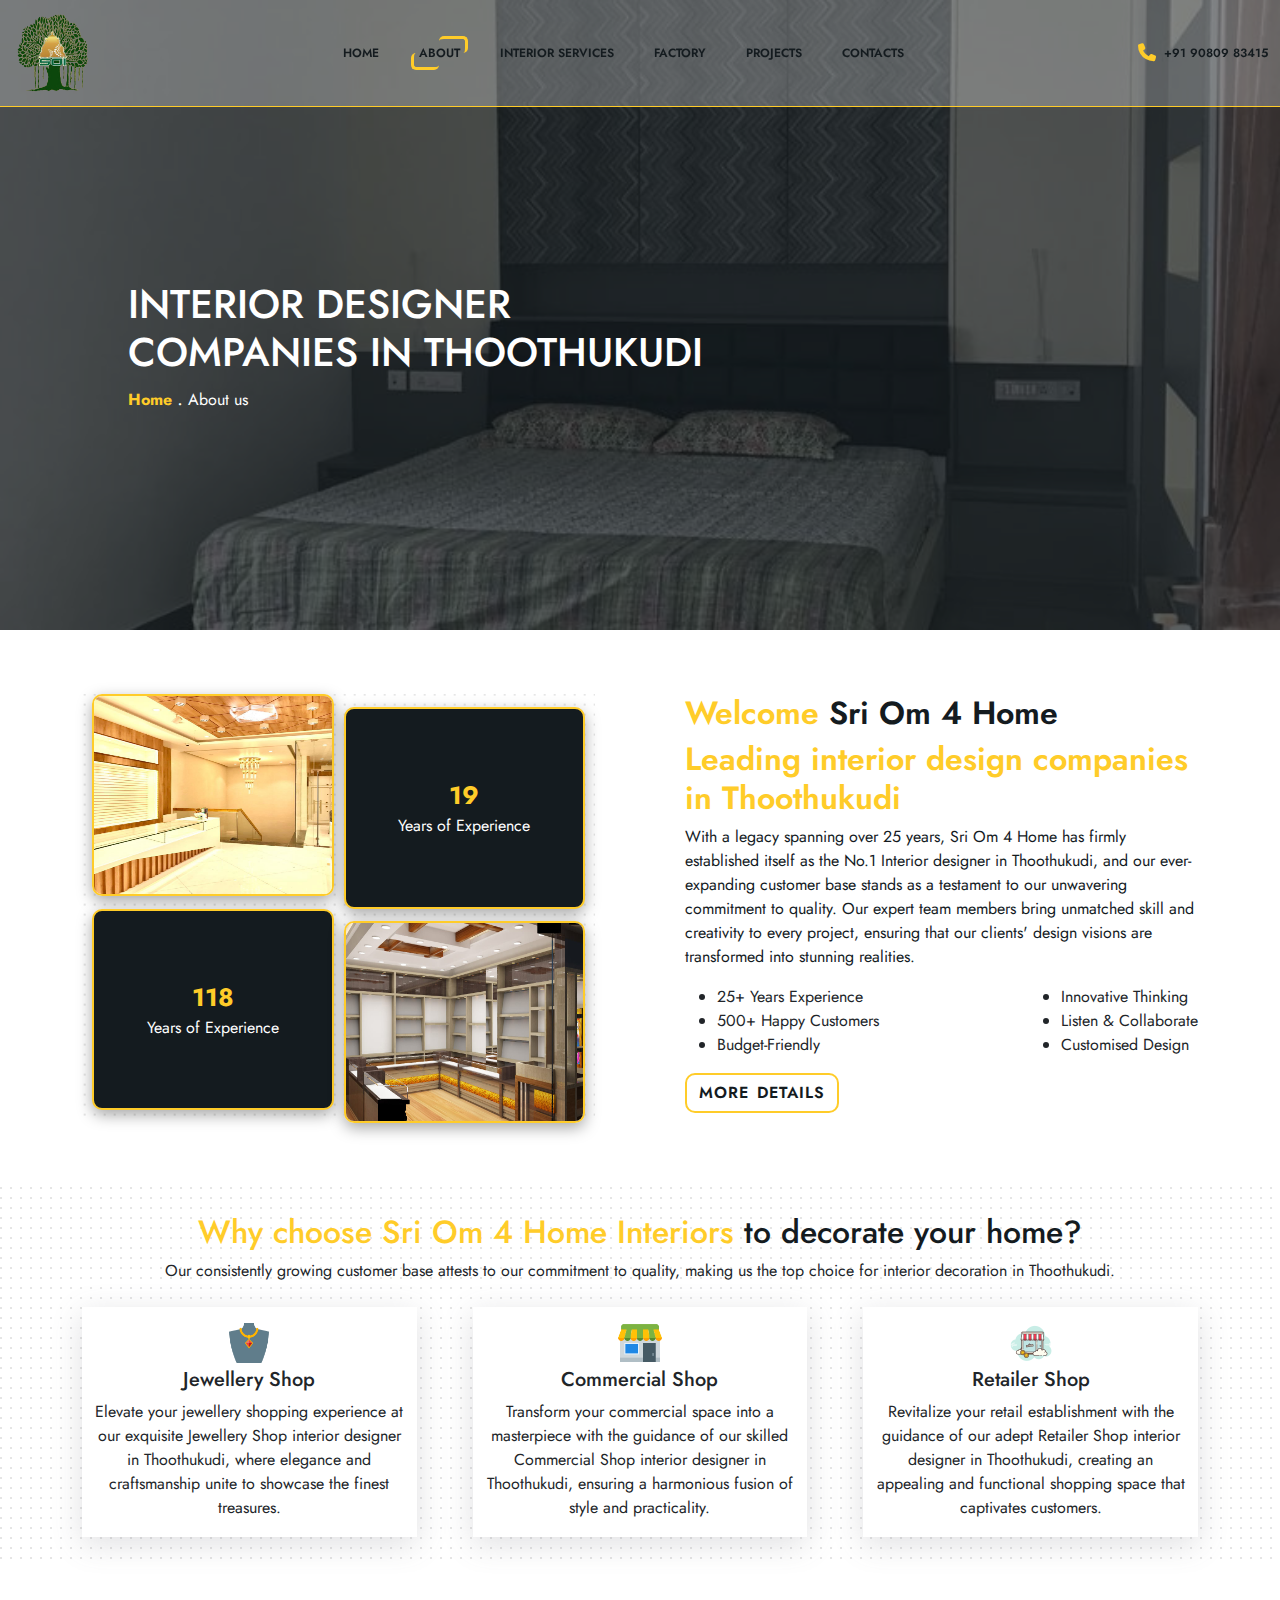
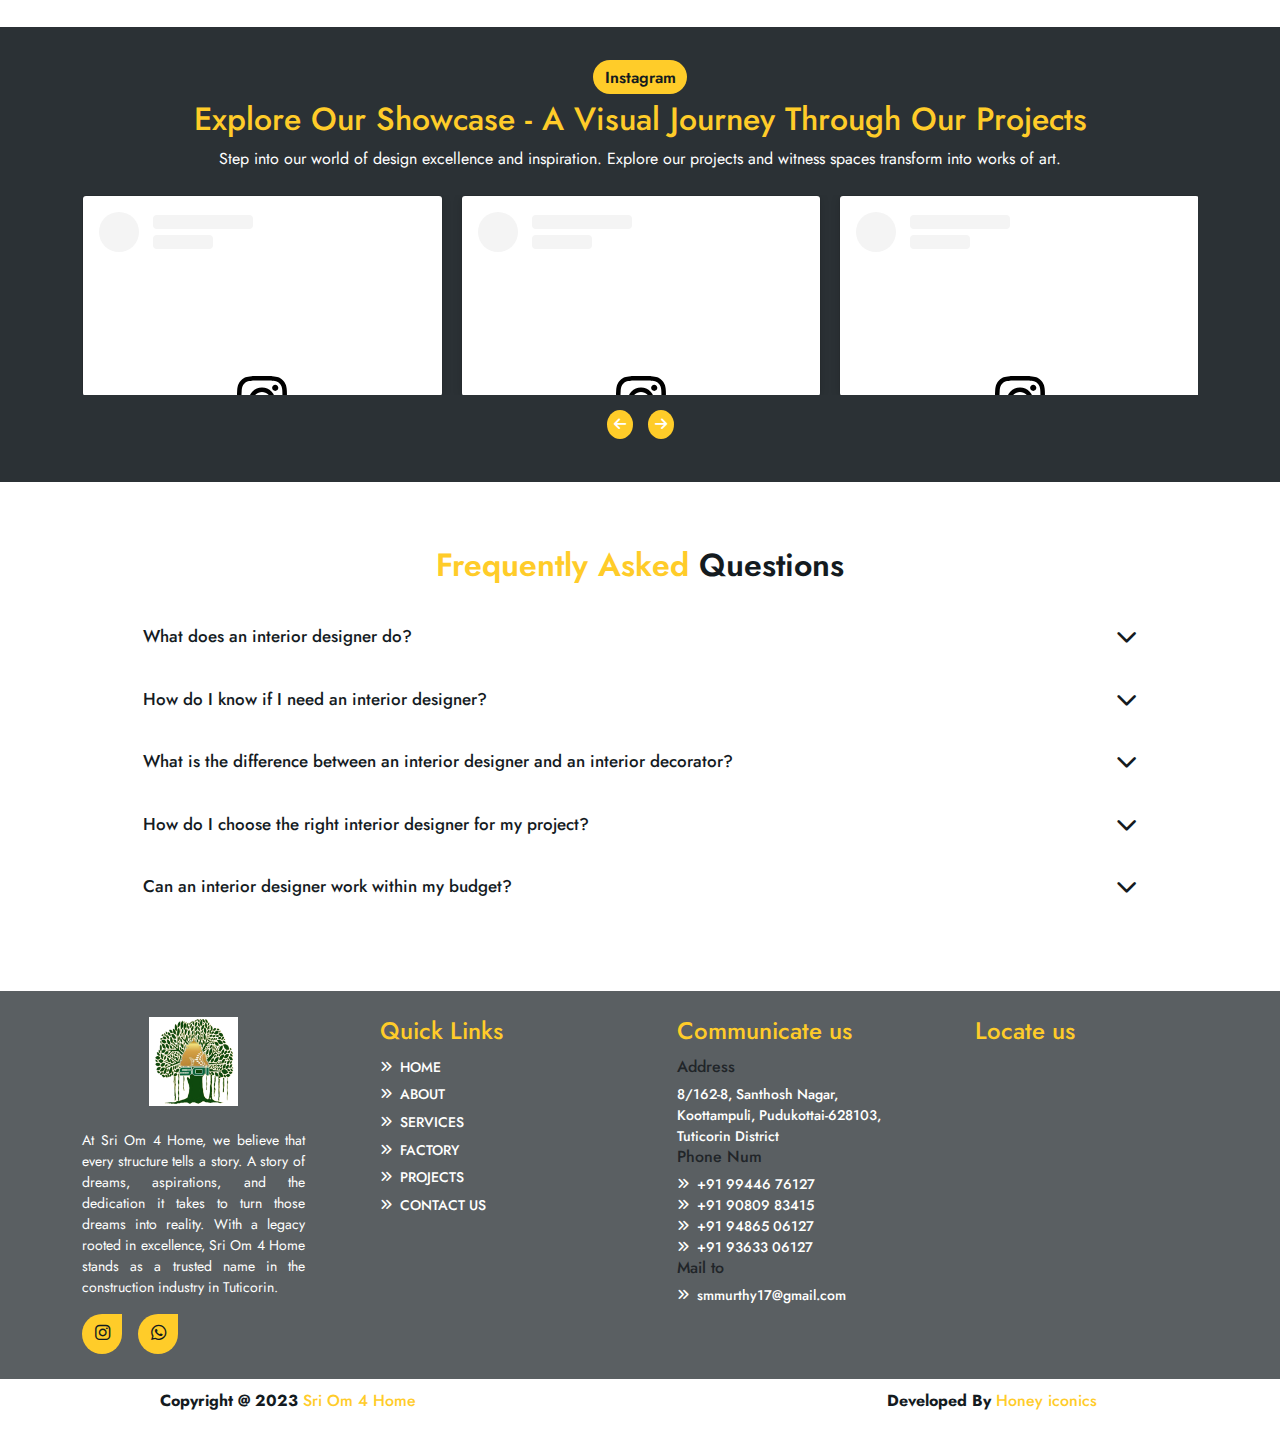
<file: about.html>
<!DOCTYPE html>
<html lang="en">

<head>
  <meta charset="UTF-8">
  <meta name="viewport" content="width=device-width, initial-scale=1.0">
  <title>Sri OM 4 Home</title>

  <!--////////////////////////// favicon ///////////////////// -->
  <link rel="icon" href="assets/Images/LOGO/logo1.png">

  <!--///////////////////////// Css Elements /////////////////// -->
  <link rel="stylesheet" href="assets/CSS/style.css">
  <link rel="stylesheet" href="assets/CSS/contact.css">
  <link rel="stylesheet" href="assets/CSS/about.css">
  <!-- fontawesome link  -->

  <link rel="stylesheet" href="https://cdnjs.cloudflare.com/ajax/libs/font-awesome/6.4.2/css/all.min.css
  ">
  <!--///////////////////////// Bootstrap Elements /////////////////// -->
  <link rel="stylesheet" href="assets/CSS/bootstrap.min.css">

  <!-- Owl carousel  -->

  <link rel="stylesheet" href="assets/CSS/owl.carousel.min.css">
  <link rel="stylesheet" href="assets/CSS/owl.theme.default.min.css">
</head>

<body>

  <!--////////////////////// header section Start ///////////////////// -->

  <header>
    <nav class="navbar navbar-expand-lg navbar-light">
      <div class="container-fluid">
        <a class="navbar-brand" href="index.html">
          <img src="assets/Images/LOGO/logo1.png" alt="Logo">
          <div class="logo-content d-lg-none">
            <h1 class=" sriOm">Sri Om 4 Home</h1>
            <p>Dream it Wish it Do it</p>
          </div>
        </a>
        <button class="navbar-toggler collapsed" type="button" data-bs-toggle="collapse"
          data-bs-target="#navbarSupportedContent" aria-controls="navbarSupportedContent" aria-expanded="false"
          aria-label="Toggle navigation">
          <span class="toggler-icon top-bar"></span>
          <span class="toggler-icon middle-bar"></span>
          <span class="toggler-icon bottom-bar"></span>
        </button>
        <div class="collapse navbar-collapse" id="navbarSupportedContent">
          <ul class="navbar-nav ms-auto d-flex gap-4">
            <li class="nav-item">
              <a class="nav-link " aria-current="page" href="index.html">Home</a>
            </li>
            <li class="nav-item">
              <a class="nav-link active" href="about.html">About</a>
            </li>
            <li class="nav-item">
              <a class="nav-link" href="service.html">Interior Services</a>
            </li>
            <li class="nav-item">
              <a class="nav-link" href="factory.html">Factory</a>
            </li>
            <li class="nav-item">
              <a class="nav-link" href="project.html">Projects</a>
            </li>
            <li class="nav-item">
              <a class="nav-link" href="contact.html">Contacts</a>
            </li>

          </ul>
          <ul class=" d-flex mb-0 px-0 align-items-center nav-num ms-auto">
            <li class="nav-item d-flex align-items-center">
              <a href="tel:+919080983415" class="nav-link p-0 d-flex gap-2 align-items-center">
                <i class="fa-solid fa-phone fa-beat fa-xl"></i>
                <span>
                  +91 90809 83415</span>
              </a>
            </li>
          </ul>
        </div>
      </div>
    </nav>

    <!-- //////////////////////////////////////////////////// -->


    <!--///////////////////////////////////////////// Navbar End ////////////////////// -->


    <!--///////////////////////////////////////////// Navbar End ////////////////////// -->

    <div class="header-content">
      <h1>INTERIOR DESIGNER <br> COMPANIES IN THOOTHUKUDI
      </h1>
      <span class="header-anchor">
        <a href="index.html">Home</a>
        <span>
          <span class="header-dot">.</span>
          About us
        </span>
      </span>

    </div>

    <div class="carousel-overlay"></div>

  </header>

  <!--////////////////////// header section End /////////////////////////////// -->


  <!--///////////////// About section Start ////////////////////////// -->

  <div class="who-we-are about-section container reveal">
    <div class="who-we-img">
      <div class="about-boxs-1">
        <img src="assets/Images/Photos/21.jpeg" class="img-about" alt="who-we-are-image">

      </div>
      <div class="about-boxs-2">
        <span class="counts" data-val="25+">0</span>
        <span class="caption">Years of Experience</span>
      </div>
      <div class="about-boxs-3">
        <span class="counts" data-val="150">0</span>
        <span class="caption">Years of Experience</span>

      </div>
      <div class="about-boxs-4">
        <img src="assets/Images/Gallery/4.jpg" class="img-about" alt="who-we-are-image">

      </div>
      <div class="empty-div">

      </div>
    </div>
    <div class="who-content">
      <h2>Welcome <span> Sri Om 4 Home</span></h2>
      <h2>Leading interior design companies in Thoothukudi
      </h2>
      <p>With a legacy spanning over 25 years, Sri Om 4 Home has firmly established itself as the No.1 Interior designer
        in Thoothukudi, and our ever-expanding customer base stands as a testament to our unwavering commitment to
        quality. Our expert team members bring unmatched skill and creativity to every project, ensuring that our
        clients' design visions are transformed into stunning realities.</p>

      <div class="d-lg-flex justify-content-between">
        <ul>
          <li>25+ Years Experience</li>
          <li>500+ Happy Customers</li>
          <li>Budget-Friendly</li>
        </ul>
        <ul>
          <li>Innovative Thinking</li>
          <li>Listen & Collaborate</li>
          <li>Customised Design</li>
        </ul>
      </div>
      <button class="btn">
        <a href="services.html">MORE DETAILS</a>
      </button>
    </div>



  </div>




  <!--////////////////////////// About section End/////////////////////// -->

  <!--///////////////////////// How it Work ////////////////////////////// -->

  <section class="howItWorks">
    <div class="howItWorks-container container">
      <div class="howItWorks-title mb-4">
        <h2>Why choose Sri Om 4 Home Interiors <span>to decorate your home?</span> </h2>
        <p>
          Our consistently growing customer base attests to our commitment to quality, making us the top choice for
          interior decoration in Thoothukudi.
        </p>
      </div>
      <div class="howItWorks-content">

        <div class="howItWorks-boxs">

          <div class="howItWorks-icons">
            <img src="assets/Images/icons/jewelery.png" alt="howItWorks-icons">
          </div>
          <h5>Jewellery Shop</h5>
          <p>Elevate your jewellery shopping experience at our exquisite Jewellery Shop interior designer in
            Thoothukudi, where elegance and craftsmanship unite to showcase the finest treasures.
          </p>

        </div>

        <div class="howItWorks-boxs">

          <div class="howItWorks-icons">
            <img src="assets/Images/icons/commercial.png" alt="howItWorks-icons">
          </div>
          <h5>Commercial Shop</h5>
          <p>Transform your commercial space into a masterpiece with the guidance of our skilled Commercial Shop
            interior designer in Thoothukudi, ensuring a harmonious fusion of style and practicality.</p>

        </div>

        <div class="howItWorks-boxs">

          <div class="howItWorks-icons">
            <img src="assets/Images/icons/retailer.png" alt="howItWorks-icons">
          </div>
          <h5>Retailer Shop</h5>
          <p>Revitalize your retail establishment with the guidance of our adept Retailer Shop interior designer in
            Thoothukudi, creating an appealing and functional shopping space that captivates customers.</p>

        </div>

      </div>
    </div>
  </section>

  <!--///////////////////////////// How it Work End /////////////////// -->




  <!--//////////////////////// What we do Start//////////////////////// -->

  <section class="whatwedo">
    <div class="whatwedo-container container">
      <div class="whatwedo-title mb-4">
        <span class="what-title">Instagram</span>
        <h2>Explore Our Showcase - A Visual Journey Through Our Projects
        </h2>
        <p>Step into our world of design excellence and inspiration. Explore our projects and witness spaces transform
          into works of art.</p>
      </div>
      <div class="whatwedo-content">
        <div class="owl-carousel owl-theme owl-loaded">
          <div class="owl-stage-outer">
            <div class="owl-stage">
              <div class="owl-item">
                <blockquote class="instagram-media"
                  data-instgrm-permalink="https://www.instagram.com/reel/CqS1s0cJhcX/?utm_source=ig_embed&amp;utm_campaign=loading"
                  data-instgrm-version="14"
                  style=" background:#FFF; border:0; border-radius:3px; box-shadow:0 0 1px 0 rgba(0,0,0,0.5),0 1px 10px 0 rgba(0,0,0,0.15); margin: 1px; max-width:540px; min-width:326px; padding:0; width:99.375%; width:-webkit-calc(100% - 2px); width:calc(100% - 2px);">
                  <div style="padding:16px;"> <a
                      href="https://www.instagram.com/reel/CqS1s0cJhcX/?utm_source=ig_embed&amp;utm_campaign=loading"
                      style=" background:#FFFFFF; line-height:0; padding:0 0; text-align:center; text-decoration:none; width:100%;"
                      target="_blank">
                      <div style=" display: flex; flex-direction: row; align-items: center;">
                        <div
                          style="background-color: #F4F4F4; border-radius: 50%; flex-grow: 0; height: 40px; margin-right: 14px; width: 40px;">
                        </div>
                        <div style="display: flex; flex-direction: column; flex-grow: 1; justify-content: center;">
                          <div
                            style=" background-color: #F4F4F4; border-radius: 4px; flex-grow: 0; height: 14px; margin-bottom: 6px; width: 100px;">
                          </div>
                          <div
                            style=" background-color: #F4F4F4; border-radius: 4px; flex-grow: 0; height: 14px; width: 60px;">
                          </div>
                        </div>
                      </div>
                      <div style="padding: 19% 0;"></div>
                      <div style="display:block; height:50px; margin:0 auto 12px; width:50px;"><svg width="50px"
                          height="50px" viewBox="0 0 60 60" version="1.1" xmlns="https://www.w3.org/2000/svg"
                          xmlns:xlink="https://www.w3.org/1999/xlink">
                          <g stroke="none" stroke-width="1" fill="none" fill-rule="evenodd">
                            <g transform="translate(-511.000000, -20.000000)" fill="#000000">
                              <g>
                                <path
                                  d="M556.869,30.41 C554.814,30.41 553.148,32.076 553.148,34.131 C553.148,36.186 554.814,37.852 556.869,37.852 C558.924,37.852 560.59,36.186 560.59,34.131 C560.59,32.076 558.924,30.41 556.869,30.41 M541,60.657 C535.114,60.657 530.342,55.887 530.342,50 C530.342,44.114 535.114,39.342 541,39.342 C546.887,39.342 551.658,44.114 551.658,50 C551.658,55.887 546.887,60.657 541,60.657 M541,33.886 C532.1,33.886 524.886,41.1 524.886,50 C524.886,58.899 532.1,66.113 541,66.113 C549.9,66.113 557.115,58.899 557.115,50 C557.115,41.1 549.9,33.886 541,33.886 M565.378,62.101 C565.244,65.022 564.756,66.606 564.346,67.663 C563.803,69.06 563.154,70.057 562.106,71.106 C561.058,72.155 560.06,72.803 558.662,73.347 C557.607,73.757 556.021,74.244 553.102,74.378 C549.944,74.521 548.997,74.552 541,74.552 C533.003,74.552 532.056,74.521 528.898,74.378 C525.979,74.244 524.393,73.757 523.338,73.347 C521.94,72.803 520.942,72.155 519.894,71.106 C518.846,70.057 518.197,69.06 517.654,67.663 C517.244,66.606 516.755,65.022 516.623,62.101 C516.479,58.943 516.448,57.996 516.448,50 C516.448,42.003 516.479,41.056 516.623,37.899 C516.755,34.978 517.244,33.391 517.654,32.338 C518.197,30.938 518.846,29.942 519.894,28.894 C520.942,27.846 521.94,27.196 523.338,26.654 C524.393,26.244 525.979,25.756 528.898,25.623 C532.057,25.479 533.004,25.448 541,25.448 C548.997,25.448 549.943,25.479 553.102,25.623 C556.021,25.756 557.607,26.244 558.662,26.654 C560.06,27.196 561.058,27.846 562.106,28.894 C563.154,29.942 563.803,30.938 564.346,32.338 C564.756,33.391 565.244,34.978 565.378,37.899 C565.522,41.056 565.552,42.003 565.552,50 C565.552,57.996 565.522,58.943 565.378,62.101 M570.82,37.631 C570.674,34.438 570.167,32.258 569.425,30.349 C568.659,28.377 567.633,26.702 565.965,25.035 C564.297,23.368 562.623,22.342 560.652,21.575 C558.743,20.834 556.562,20.326 553.369,20.18 C550.169,20.033 549.148,20 541,20 C532.853,20 531.831,20.033 528.631,20.18 C525.438,20.326 523.257,20.834 521.349,21.575 C519.376,22.342 517.703,23.368 516.035,25.035 C514.368,26.702 513.342,28.377 512.574,30.349 C511.834,32.258 511.326,34.438 511.181,37.631 C511.035,40.831 511,41.851 511,50 C511,58.147 511.035,59.17 511.181,62.369 C511.326,65.562 511.834,67.743 512.574,69.651 C513.342,71.625 514.368,73.296 516.035,74.965 C517.703,76.634 519.376,77.658 521.349,78.425 C523.257,79.167 525.438,79.673 528.631,79.82 C531.831,79.965 532.853,80.001 541,80.001 C549.148,80.001 550.169,79.965 553.369,79.82 C556.562,79.673 558.743,79.167 560.652,78.425 C562.623,77.658 564.297,76.634 565.965,74.965 C567.633,73.296 568.659,71.625 569.425,69.651 C570.167,67.743 570.674,65.562 570.82,62.369 C570.966,59.17 571,58.147 571,50 C571,41.851 570.966,40.831 570.82,37.631">
                                </path>
                              </g>
                            </g>
                          </g>
                        </svg></div>
                      <div style="padding-top: 8px;">
                        <div
                          style=" color:#3897f0; font-family:Arial,sans-serif; font-size:14px; font-style:normal; font-weight:550; line-height:18px;">
                          View this post on Instagram</div>
                      </div>
                      <div style="padding: 12.5% 0;"></div>
                      <div style="display: flex; flex-direction: row; margin-bottom: 14px; align-items: center;">
                        <div>
                          <div
                            style="background-color: #F4F4F4; border-radius: 50%; height: 12.5px; width: 12.5px; transform: translateX(0px) translateY(7px);">
                          </div>
                          <div
                            style="background-color: #F4F4F4; height: 12.5px; transform: rotate(-45deg) translateX(3px) translateY(1px); width: 12.5px; flex-grow: 0; margin-right: 14px; margin-left: 2px;">
                          </div>
                          <div
                            style="background-color: #F4F4F4; border-radius: 50%; height: 12.5px; width: 12.5px; transform: translateX(9px) translateY(-18px);">
                          </div>
                        </div>
                        <div style="margin-left: 8px;">
                          <div
                            style=" background-color: #F4F4F4; border-radius: 50%; flex-grow: 0; height: 20px; width: 20px;">
                          </div>
                          <div
                            style=" width: 0; height: 0; border-top: 2px solid transparent; border-left: 6px solid #f4f4f4; border-bottom: 2px solid transparent; transform: translateX(16px) translateY(-4px) rotate(30deg)">
                          </div>
                        </div>
                        <div style="margin-left: auto;">
                          <div
                            style=" width: 0px; border-top: 8px solid #F4F4F4; border-right: 8px solid transparent; transform: translateY(16px);">
                          </div>
                          <div
                            style=" background-color: #F4F4F4; flex-grow: 0; height: 12px; width: 16px; transform: translateY(-4px);">
                          </div>
                          <div
                            style=" width: 0; height: 0; border-top: 8px solid #F4F4F4; border-left: 8px solid transparent; transform: translateY(-4px) translateX(8px);">
                          </div>
                        </div>
                      </div>
                      <div
                        style="display: flex; flex-direction: column; flex-grow: 1; justify-content: center; margin-bottom: 24px;">
                        <div
                          style=" background-color: #F4F4F4; border-radius: 4px; flex-grow: 0; height: 14px; margin-bottom: 6px; width: 224px;">
                        </div>
                        <div
                          style=" background-color: #F4F4F4; border-radius: 4px; flex-grow: 0; height: 14px; width: 144px;">
                        </div>
                      </div>
                    </a>
                    <p
                      style=" color:#c9c8cd; font-family:Arial,sans-serif; font-size:14px; line-height:17px; margin-bottom:0; margin-top:8px; overflow:hidden; padding:8px 0 7px; text-align:center; text-overflow:ellipsis; white-space:nowrap;">
                      <a href="https://www.instagram.com/reel/CqS1s0cJhcX/?utm_source=ig_embed&amp;utm_campaign=loading"
                        style=" color:#c9c8cd; font-family:Arial,sans-serif; font-size:14px; font-style:normal; font-weight:normal; line-height:17px; text-decoration:none;"
                        target="_blank">A post shared by Sri Vengatesh (@sri_om_interior_decors)</a>
                    </p>
                  </div>
                </blockquote>
                <script async src="//www.instagram.com/embed.js"></script>


              </div>
              <div class="owl-item">

                <blockquote class="instagram-media"
                  data-instgrm-permalink="https://www.instagram.com/reel/Cow8SkcJ4c4/?utm_source=ig_embed&amp;utm_campaign=loading"
                  data-instgrm-version="14"
                  style=" background:#FFF; border:0; border-radius:3px; box-shadow:0 0 1px 0 rgba(0,0,0,0.5),0 1px 10px 0 rgba(0,0,0,0.15); margin: 1px; max-width:540px; min-width:326px; padding:0; width:99.375%; width:-webkit-calc(100% - 2px); width:calc(100% - 2px);">
                  <div style="padding:16px;"> <a
                      href="https://www.instagram.com/reel/Cow8SkcJ4c4/?utm_source=ig_embed&amp;utm_campaign=loading"
                      style=" background:#FFFFFF; line-height:0; padding:0 0; text-align:center; text-decoration:none; width:100%;"
                      target="_blank">
                      <div style=" display: flex; flex-direction: row; align-items: center;">
                        <div
                          style="background-color: #F4F4F4; border-radius: 50%; flex-grow: 0; height: 40px; margin-right: 14px; width: 40px;">
                        </div>
                        <div style="display: flex; flex-direction: column; flex-grow: 1; justify-content: center;">
                          <div
                            style=" background-color: #F4F4F4; border-radius: 4px; flex-grow: 0; height: 14px; margin-bottom: 6px; width: 100px;">
                          </div>
                          <div
                            style=" background-color: #F4F4F4; border-radius: 4px; flex-grow: 0; height: 14px; width: 60px;">
                          </div>
                        </div>
                      </div>
                      <div style="padding: 19% 0;"></div>
                      <div style="display:block; height:50px; margin:0 auto 12px; width:50px;"><svg width="50px"
                          height="50px" viewBox="0 0 60 60" version="1.1" xmlns="https://www.w3.org/2000/svg"
                          xmlns:xlink="https://www.w3.org/1999/xlink">
                          <g stroke="none" stroke-width="1" fill="none" fill-rule="evenodd">
                            <g transform="translate(-511.000000, -20.000000)" fill="#000000">
                              <g>
                                <path
                                  d="M556.869,30.41 C554.814,30.41 553.148,32.076 553.148,34.131 C553.148,36.186 554.814,37.852 556.869,37.852 C558.924,37.852 560.59,36.186 560.59,34.131 C560.59,32.076 558.924,30.41 556.869,30.41 M541,60.657 C535.114,60.657 530.342,55.887 530.342,50 C530.342,44.114 535.114,39.342 541,39.342 C546.887,39.342 551.658,44.114 551.658,50 C551.658,55.887 546.887,60.657 541,60.657 M541,33.886 C532.1,33.886 524.886,41.1 524.886,50 C524.886,58.899 532.1,66.113 541,66.113 C549.9,66.113 557.115,58.899 557.115,50 C557.115,41.1 549.9,33.886 541,33.886 M565.378,62.101 C565.244,65.022 564.756,66.606 564.346,67.663 C563.803,69.06 563.154,70.057 562.106,71.106 C561.058,72.155 560.06,72.803 558.662,73.347 C557.607,73.757 556.021,74.244 553.102,74.378 C549.944,74.521 548.997,74.552 541,74.552 C533.003,74.552 532.056,74.521 528.898,74.378 C525.979,74.244 524.393,73.757 523.338,73.347 C521.94,72.803 520.942,72.155 519.894,71.106 C518.846,70.057 518.197,69.06 517.654,67.663 C517.244,66.606 516.755,65.022 516.623,62.101 C516.479,58.943 516.448,57.996 516.448,50 C516.448,42.003 516.479,41.056 516.623,37.899 C516.755,34.978 517.244,33.391 517.654,32.338 C518.197,30.938 518.846,29.942 519.894,28.894 C520.942,27.846 521.94,27.196 523.338,26.654 C524.393,26.244 525.979,25.756 528.898,25.623 C532.057,25.479 533.004,25.448 541,25.448 C548.997,25.448 549.943,25.479 553.102,25.623 C556.021,25.756 557.607,26.244 558.662,26.654 C560.06,27.196 561.058,27.846 562.106,28.894 C563.154,29.942 563.803,30.938 564.346,32.338 C564.756,33.391 565.244,34.978 565.378,37.899 C565.522,41.056 565.552,42.003 565.552,50 C565.552,57.996 565.522,58.943 565.378,62.101 M570.82,37.631 C570.674,34.438 570.167,32.258 569.425,30.349 C568.659,28.377 567.633,26.702 565.965,25.035 C564.297,23.368 562.623,22.342 560.652,21.575 C558.743,20.834 556.562,20.326 553.369,20.18 C550.169,20.033 549.148,20 541,20 C532.853,20 531.831,20.033 528.631,20.18 C525.438,20.326 523.257,20.834 521.349,21.575 C519.376,22.342 517.703,23.368 516.035,25.035 C514.368,26.702 513.342,28.377 512.574,30.349 C511.834,32.258 511.326,34.438 511.181,37.631 C511.035,40.831 511,41.851 511,50 C511,58.147 511.035,59.17 511.181,62.369 C511.326,65.562 511.834,67.743 512.574,69.651 C513.342,71.625 514.368,73.296 516.035,74.965 C517.703,76.634 519.376,77.658 521.349,78.425 C523.257,79.167 525.438,79.673 528.631,79.82 C531.831,79.965 532.853,80.001 541,80.001 C549.148,80.001 550.169,79.965 553.369,79.82 C556.562,79.673 558.743,79.167 560.652,78.425 C562.623,77.658 564.297,76.634 565.965,74.965 C567.633,73.296 568.659,71.625 569.425,69.651 C570.167,67.743 570.674,65.562 570.82,62.369 C570.966,59.17 571,58.147 571,50 C571,41.851 570.966,40.831 570.82,37.631">
                                </path>
                              </g>
                            </g>
                          </g>
                        </svg></div>
                      <div style="padding-top: 8px;">
                        <div
                          style=" color:#3897f0; font-family:Arial,sans-serif; font-size:14px; font-style:normal; font-weight:550; line-height:18px;">
                          View this post on Instagram</div>
                      </div>
                      <div style="padding: 12.5% 0;"></div>
                      <div style="display: flex; flex-direction: row; margin-bottom: 14px; align-items: center;">
                        <div>
                          <div
                            style="background-color: #F4F4F4; border-radius: 50%; height: 12.5px; width: 12.5px; transform: translateX(0px) translateY(7px);">
                          </div>
                          <div
                            style="background-color: #F4F4F4; height: 12.5px; transform: rotate(-45deg) translateX(3px) translateY(1px); width: 12.5px; flex-grow: 0; margin-right: 14px; margin-left: 2px;">
                          </div>
                          <div
                            style="background-color: #F4F4F4; border-radius: 50%; height: 12.5px; width: 12.5px; transform: translateX(9px) translateY(-18px);">
                          </div>
                        </div>
                        <div style="margin-left: 8px;">
                          <div
                            style=" background-color: #F4F4F4; border-radius: 50%; flex-grow: 0; height: 20px; width: 20px;">
                          </div>
                          <div
                            style=" width: 0; height: 0; border-top: 2px solid transparent; border-left: 6px solid #f4f4f4; border-bottom: 2px solid transparent; transform: translateX(16px) translateY(-4px) rotate(30deg)">
                          </div>
                        </div>
                        <div style="margin-left: auto;">
                          <div
                            style=" width: 0px; border-top: 8px solid #F4F4F4; border-right: 8px solid transparent; transform: translateY(16px);">
                          </div>
                          <div
                            style=" background-color: #F4F4F4; flex-grow: 0; height: 12px; width: 16px; transform: translateY(-4px);">
                          </div>
                          <div
                            style=" width: 0; height: 0; border-top: 8px solid #F4F4F4; border-left: 8px solid transparent; transform: translateY(-4px) translateX(8px);">
                          </div>
                        </div>
                      </div>
                      <div
                        style="display: flex; flex-direction: column; flex-grow: 1; justify-content: center; margin-bottom: 24px;">
                        <div
                          style=" background-color: #F4F4F4; border-radius: 4px; flex-grow: 0; height: 14px; margin-bottom: 6px; width: 224px;">
                        </div>
                        <div
                          style=" background-color: #F4F4F4; border-radius: 4px; flex-grow: 0; height: 14px; width: 144px;">
                        </div>
                      </div>
                    </a>
                    <p
                      style=" color:#c9c8cd; font-family:Arial,sans-serif; font-size:14px; line-height:17px; margin-bottom:0; margin-top:8px; overflow:hidden; padding:8px 0 7px; text-align:center; text-overflow:ellipsis; white-space:nowrap;">
                      <a href="https://www.instagram.com/reel/Cow8SkcJ4c4/?utm_source=ig_embed&amp;utm_campaign=loading"
                        style=" color:#c9c8cd; font-family:Arial,sans-serif; font-size:14px; font-style:normal; font-weight:normal; line-height:17px; text-decoration:none;"
                        target="_blank">A post shared by Sri Vengatesh (@sri_om_interior_decors)</a>
                    </p>
                  </div>
                </blockquote>
                <script async src="//www.instagram.com/embed.js"></script>



              </div>
              <div class="owl-item">

                <blockquote class="instagram-media"
                  data-instgrm-permalink="https://www.instagram.com/reel/CohY7ndJ15-/?utm_source=ig_embed&amp;utm_campaign=loading"
                  data-instgrm-version="14"
                  style=" background:#FFF; border:0; border-radius:3px; box-shadow:0 0 1px 0 rgba(0,0,0,0.5),0 1px 10px 0 rgba(0,0,0,0.15); margin: 1px; max-width:540px; min-width:326px; padding:0; width:99.375%; width:-webkit-calc(100% - 2px); width:calc(100% - 2px);">
                  <div style="padding:16px;"> <a
                      href="https://www.instagram.com/reel/CohY7ndJ15-/?utm_source=ig_embed&amp;utm_campaign=loading"
                      style=" background:#FFFFFF; line-height:0; padding:0 0; text-align:center; text-decoration:none; width:100%;"
                      target="_blank">
                      <div style=" display: flex; flex-direction: row; align-items: center;">
                        <div
                          style="background-color: #F4F4F4; border-radius: 50%; flex-grow: 0; height: 40px; margin-right: 14px; width: 40px;">
                        </div>
                        <div style="display: flex; flex-direction: column; flex-grow: 1; justify-content: center;">
                          <div
                            style=" background-color: #F4F4F4; border-radius: 4px; flex-grow: 0; height: 14px; margin-bottom: 6px; width: 100px;">
                          </div>
                          <div
                            style=" background-color: #F4F4F4; border-radius: 4px; flex-grow: 0; height: 14px; width: 60px;">
                          </div>
                        </div>
                      </div>
                      <div style="padding: 19% 0;"></div>
                      <div style="display:block; height:50px; margin:0 auto 12px; width:50px;"><svg width="50px"
                          height="50px" viewBox="0 0 60 60" version="1.1" xmlns="https://www.w3.org/2000/svg"
                          xmlns:xlink="https://www.w3.org/1999/xlink">
                          <g stroke="none" stroke-width="1" fill="none" fill-rule="evenodd">
                            <g transform="translate(-511.000000, -20.000000)" fill="#000000">
                              <g>
                                <path
                                  d="M556.869,30.41 C554.814,30.41 553.148,32.076 553.148,34.131 C553.148,36.186 554.814,37.852 556.869,37.852 C558.924,37.852 560.59,36.186 560.59,34.131 C560.59,32.076 558.924,30.41 556.869,30.41 M541,60.657 C535.114,60.657 530.342,55.887 530.342,50 C530.342,44.114 535.114,39.342 541,39.342 C546.887,39.342 551.658,44.114 551.658,50 C551.658,55.887 546.887,60.657 541,60.657 M541,33.886 C532.1,33.886 524.886,41.1 524.886,50 C524.886,58.899 532.1,66.113 541,66.113 C549.9,66.113 557.115,58.899 557.115,50 C557.115,41.1 549.9,33.886 541,33.886 M565.378,62.101 C565.244,65.022 564.756,66.606 564.346,67.663 C563.803,69.06 563.154,70.057 562.106,71.106 C561.058,72.155 560.06,72.803 558.662,73.347 C557.607,73.757 556.021,74.244 553.102,74.378 C549.944,74.521 548.997,74.552 541,74.552 C533.003,74.552 532.056,74.521 528.898,74.378 C525.979,74.244 524.393,73.757 523.338,73.347 C521.94,72.803 520.942,72.155 519.894,71.106 C518.846,70.057 518.197,69.06 517.654,67.663 C517.244,66.606 516.755,65.022 516.623,62.101 C516.479,58.943 516.448,57.996 516.448,50 C516.448,42.003 516.479,41.056 516.623,37.899 C516.755,34.978 517.244,33.391 517.654,32.338 C518.197,30.938 518.846,29.942 519.894,28.894 C520.942,27.846 521.94,27.196 523.338,26.654 C524.393,26.244 525.979,25.756 528.898,25.623 C532.057,25.479 533.004,25.448 541,25.448 C548.997,25.448 549.943,25.479 553.102,25.623 C556.021,25.756 557.607,26.244 558.662,26.654 C560.06,27.196 561.058,27.846 562.106,28.894 C563.154,29.942 563.803,30.938 564.346,32.338 C564.756,33.391 565.244,34.978 565.378,37.899 C565.522,41.056 565.552,42.003 565.552,50 C565.552,57.996 565.522,58.943 565.378,62.101 M570.82,37.631 C570.674,34.438 570.167,32.258 569.425,30.349 C568.659,28.377 567.633,26.702 565.965,25.035 C564.297,23.368 562.623,22.342 560.652,21.575 C558.743,20.834 556.562,20.326 553.369,20.18 C550.169,20.033 549.148,20 541,20 C532.853,20 531.831,20.033 528.631,20.18 C525.438,20.326 523.257,20.834 521.349,21.575 C519.376,22.342 517.703,23.368 516.035,25.035 C514.368,26.702 513.342,28.377 512.574,30.349 C511.834,32.258 511.326,34.438 511.181,37.631 C511.035,40.831 511,41.851 511,50 C511,58.147 511.035,59.17 511.181,62.369 C511.326,65.562 511.834,67.743 512.574,69.651 C513.342,71.625 514.368,73.296 516.035,74.965 C517.703,76.634 519.376,77.658 521.349,78.425 C523.257,79.167 525.438,79.673 528.631,79.82 C531.831,79.965 532.853,80.001 541,80.001 C549.148,80.001 550.169,79.965 553.369,79.82 C556.562,79.673 558.743,79.167 560.652,78.425 C562.623,77.658 564.297,76.634 565.965,74.965 C567.633,73.296 568.659,71.625 569.425,69.651 C570.167,67.743 570.674,65.562 570.82,62.369 C570.966,59.17 571,58.147 571,50 C571,41.851 570.966,40.831 570.82,37.631">
                                </path>
                              </g>
                            </g>
                          </g>
                        </svg></div>
                      <div style="padding-top: 8px;">
                        <div
                          style=" color:#3897f0; font-family:Arial,sans-serif; font-size:14px; font-style:normal; font-weight:550; line-height:18px;">
                          View this post on Instagram</div>
                      </div>
                      <div style="padding: 12.5% 0;"></div>
                      <div style="display: flex; flex-direction: row; margin-bottom: 14px; align-items: center;">
                        <div>
                          <div
                            style="background-color: #F4F4F4; border-radius: 50%; height: 12.5px; width: 12.5px; transform: translateX(0px) translateY(7px);">
                          </div>
                          <div
                            style="background-color: #F4F4F4; height: 12.5px; transform: rotate(-45deg) translateX(3px) translateY(1px); width: 12.5px; flex-grow: 0; margin-right: 14px; margin-left: 2px;">
                          </div>
                          <div
                            style="background-color: #F4F4F4; border-radius: 50%; height: 12.5px; width: 12.5px; transform: translateX(9px) translateY(-18px);">
                          </div>
                        </div>
                        <div style="margin-left: 8px;">
                          <div
                            style=" background-color: #F4F4F4; border-radius: 50%; flex-grow: 0; height: 20px; width: 20px;">
                          </div>
                          <div
                            style=" width: 0; height: 0; border-top: 2px solid transparent; border-left: 6px solid #f4f4f4; border-bottom: 2px solid transparent; transform: translateX(16px) translateY(-4px) rotate(30deg)">
                          </div>
                        </div>
                        <div style="margin-left: auto;">
                          <div
                            style=" width: 0px; border-top: 8px solid #F4F4F4; border-right: 8px solid transparent; transform: translateY(16px);">
                          </div>
                          <div
                            style=" background-color: #F4F4F4; flex-grow: 0; height: 12px; width: 16px; transform: translateY(-4px);">
                          </div>
                          <div
                            style=" width: 0; height: 0; border-top: 8px solid #F4F4F4; border-left: 8px solid transparent; transform: translateY(-4px) translateX(8px);">
                          </div>
                        </div>
                      </div>
                      <div
                        style="display: flex; flex-direction: column; flex-grow: 1; justify-content: center; margin-bottom: 24px;">
                        <div
                          style=" background-color: #F4F4F4; border-radius: 4px; flex-grow: 0; height: 14px; margin-bottom: 6px; width: 224px;">
                        </div>
                        <div
                          style=" background-color: #F4F4F4; border-radius: 4px; flex-grow: 0; height: 14px; width: 144px;">
                        </div>
                      </div>
                    </a>
                    <p
                      style=" color:#c9c8cd; font-family:Arial,sans-serif; font-size:14px; line-height:17px; margin-bottom:0; margin-top:8px; overflow:hidden; padding:8px 0 7px; text-align:center; text-overflow:ellipsis; white-space:nowrap;">
                      <a href="https://www.instagram.com/reel/CohY7ndJ15-/?utm_source=ig_embed&amp;utm_campaign=loading"
                        style=" color:#c9c8cd; font-family:Arial,sans-serif; font-size:14px; font-style:normal; font-weight:normal; line-height:17px; text-decoration:none;"
                        target="_blank">A post shared by Sri Vengatesh (@sri_om_interior_decors)</a>
                    </p>
                  </div>
                </blockquote>
                <script async src="//www.instagram.com/embed.js"></script>

              </div>

            </div>
          </div>
          <div class="owl-nav">
            <div class="owl-prev"><i class="fa-solid fa-arrow-left"></i></div>
            <div class="owl-next"><i class="fa-solid fa-arrow-right"></i></div>
          </div>

        </div>
      </div>

    </div>
    <div class="whatwedo-overlay"></div>
  </section>

  <!--////////////////////////// What we do End////////////////////////////// -->


  <!-- FAQ's Section start -->

  <section class="faq">
    <h1 class="title">Frequently Asked <span>Questions</span> </h1>
    <div class="question-container">
      <div class="question">
        <button id="button">
          <span> What does an interior designer do?</span>
          <span><i class="fa-solid fa-chevron-down fa-lg"></i></span>
        </button>
        <p>Leading interior designers in Thoothukudi are professionals who specialize in transforming interior spaces.
          They collaborate with clients to understand their needs, preferences, and budgets, and then design functional
          and visually appealing environments. Their expertise covers layout planning, colour selection, furniture
          arrangement, and material choices, ensuring a harmonious and customized interior that reflects the client's
          style. They oversee the project from concept to completion, managing contractors and resources to bring the
          design vision to life.
        </p>
      </div>
      <div class="question">
        <button id="button">
          <span>How do I know if I need an interior designer?</span>
          <span><i class="fa-solid fa-chevron-down fa-lg"></i></span>
        </button>
        <p> Consider hiring interior designers in Thoothukudi if you're facing design challenges, lack the time or
          expertise to create your desired interior, or want a professional touch to optimize space and aesthetics.
          Their expertise can transform your space, enhance functionality, and save you time and effort in the design
          process.</p>
      </div>
      <div class="question">
        <button id="button">
          <span>What is the difference between an interior designer and an interior decorator?</span>
          <span><i class="fa-solid fa-chevron-down fa-lg"></i></span>
        </button>
        <p>The best interior designers in Thoothukudi are trained professionals who focus on both the aesthetics and
          functionality of interior spaces. They often have formal education and can make structural changes to a space.
          Interior decorators, on the other hand, primarily emphasize aesthetics, working with furnishings, colour
          schemes, and decor to enhance a room's visual appeal, typically without making structural alterations.</p>
      </div>
      <div class="question">
        <button id="button">
          <span>How do I choose the right interior designer for my project?</span>
          <span><i class="fa-solid fa-chevron-down fa-lg"></i></span>
        </button>
        <p>To choose the right interior designer for your project in Thoothukudi, start by reviewing their portfolio to
          ensure their style aligns with your vision. Then, schedule meetings to discuss your project's scope, budget,
          and expectations to gauge compatibility and communication.
        </p>
      </div>
      <div class="question">
        <button id="button">
          <span> Can an interior designer work within my budget?
          </span>
          <span><i class="fa-solid fa-chevron-down fa-lg"></i></span>
        </button>
        <p>Yes, a skilled interior designer specializing in Kitchen Interior Design in Thoothukudi can tailor their
          design choices to accommodate your specific budget while still achieving a stunning and functional result.
          Open communication about your budget is key to achieving your desired outcome.</p>
      </div>
    </div>
  </section>


  <!-- FAQ's Section end -->

  <!-- Footer Section Start -->

  <footer>
    <div class="footer container">
      <div class="footer-boxs">
        <div class="footer-logo mb-4">
          <img src="assets/Images/LOGO/logo1.png" alt="footer logo">
          
        </div>
        <p>At Sri Om 4 Home, we believe that every structure tells a story. A story of dreams, aspirations,
          and the dedication it takes to turn those dreams into reality. With a legacy rooted in excellence,
          Sri Om 4 Home stands as a trusted name in the construction industry in Tuticorin.
        </p>
        <div class="footer-social d-flex justify-content-start gap-3">
          <a href="https://www.instagram.com/sri_om_interior_decors/?igshid=OGQ5ZDc2ODk2ZA%3D%3D" target="_blank">
            <div class="social-links">
              <i class="fa-brands fa-lg fa-instagram"></i>
            </div>
          </a>
          <a href="https://wa.me/+919944676127" target="_blank">
            <div class="social-links">
              <i class="fa-brands fa-lg fa-whatsapp"></i>
            </div>
          </a>
        </div>
      </div>
      <div class="footer-boxs">
        <h4>Quick Links</h4>
        <ul>
          <li><a href="index.html" class="d-flex align-items-center gap-2"><i
                class="fa-solid fa-angles-right fa-sm"></i>HOME</a></li>
          <li><a href="about.html" class="d-flex align-items-center gap-2"><i
                class="fa-solid fa-angles-right fa-sm"></i>ABOUT</a></li>
          <li><a href="service.html" class="d-flex align-items-center gap-2"><i
                class="fa-solid fa-angles-right fa-sm"></i>SERVICES</a></li>
          <li>
            <a href="factory.html" class="d-flex align-items-center gap-2"><i
                class="fa-solid fa-angles-right fa-sm"></i>FACTORY</a>
          </li>
          <li><a href="project.html" class="d-flex align-items-center gap-2"><i
                class="fa-solid fa-angles-right fa-sm"></i>PROJECTS</a></li>
          <li><a href="contact.html" class="d-flex align-items-center gap-2"><i
                class="fa-solid fa-angles-right fa-sm"></i>CONTACT US</a></li>
        </ul>
      </div>
      <div class="footer-boxs">
        <h4>Communicate us</h4>
        <div class="address-details">
          <h6>Address</h6>
          <a href="https://goo.gl/maps/Cqd8d92XCRg2Sn8d9" target="_blank">8/162-8, Santhosh Nagar, Koottampuli,
            Pudukottai-628103, Tuticorin District</a>
        </div>
        <div class="address-details">
          <h6>Phone Num</h6>
          <a href="tel:+919944676127" class="d-flex align-items-center gap-2"><i
              class="fa-solid fa-angles-right fa-sm"></i>+91 99446 76127</a>
          <a href="tel:+919080983415" class="d-flex align-items-center gap-2"><i
              class="fa-solid fa-angles-right fa-sm"></i>+91 90809 83415</a>
          <a href="tel:+919486506127" class="d-flex align-items-center gap-2"><i
              class="fa-solid fa-angles-right fa-sm"></i>+91 94865 06127</a>
          <a href="tel:+919363306127" class="d-flex align-items-center gap-2"><i
              class="fa-solid fa-angles-right fa-sm"></i>+91 93633 06127</a>
        </div>
        <div class="address-details">
          <h6>Mail to</h6>
          <a href="mailto:smmurthy17@gmail.com" target="_blank" class="d-flex align-items-center gap-2"><i
              class="fa-solid fa-angles-right fa-sm"></i>smmurthy17@gmail.com</a>

        </div>
      </div>
      <div class="footer-boxs">
        <h4>Locate us</h4>
        <iframe
          src="https://www.google.com/maps/embed?pb=!1m18!1m12!1m3!1d126195.23344130273!2d78.064302!3d8.7293793!2m3!1f0!2f0!3f0!3m2!1i1024!2i768!4f13.1!3m3!1m2!1s0x3b03f357cb82dd4f%3A0xd2fecee73eaec851!2sSri%20Om%20Interior%20Decors!5e0!3m2!1sen!2sin!4v1694577149084!5m2!1sen!2sin"
          width="100%" height="200" style="border:0;" allowfullscreen="" loading="lazy"
          referrerpolicy="no-referrer-when-downgrade"></iframe>
      </div>
    </div>
    <div class="footer-overlay"></div>
  </footer>

  <div class="after-footer">
    <div class="copyright">
      <p>Copyright @ 2023 <a href="#">Sri Om 4 Home</a></p>
    </div>

    <div class="copyright">
      <p>Developed By <a href="https://honeyiconics.com/">Honey iconics</a></p>
    </div>
  </div>



  <!-- Footer Section End -->
























































  <!-- script Elements  -->

  <script src="assets/JS/script.js"></script>

  <!-- Bootstrap Elements  -->

  <script src="assets/JS/bootstrap.bundle.min.js"></script>

  <!-- jquery  -->

  <script src="assets/JS/jquery.js"></script>

  <!-- Owl carousel  -->
  <script src="assets/JS/owl.carousel.min.js"></script>

  <!-- //////////////For What we do //////////// -->

  <script>

    var owl = $('.owl2-carousel');
    owl.owlCarousel(
      {
        loop: true,
        margin: 10,
        nav: false,
        autoplay: true,
        margin: 20,
        responsive: {
          0: {
            items: 1
          },
          600: {
            items: 1
          },
          1000: {
            items: 1
          }
        }
      }
    );
    // Go to the next item
    $('.owl-next').click(function () {
      owl.trigger('next.owl.carousel');
    })
    // Go to the previous item
    $('.owl-prev').click(function () {
      // With optional speed parameter
      // Parameters has to be in square bracket '[]'
      owl.trigger('prev.owl.carousel', [300]);
    })
  </script>

  <!-- //////////////For What we do //////////// -->

  <script>

    var owl = $('.owl-carousel');
    owl.owlCarousel(
      {
        loop: true,
        margin: 10,
        nav: false,
        autoplay: true,
        margin: 20,
        responsive: {
          0: {
            items: 1
          },
          600: {
            items: 2
          },
          1000: {
            items: 3
          }
        }
      }
    );
    // Go to the next item
    $('.owl-next').click(function () {
      owl.trigger('next.owl.carousel');
    })
    // Go to the previous item
    $('.owl-prev').click(function () {
      // With optional speed parameter
      // Parameters has to be in square bracket '[]'
      owl.trigger('prev.owl.carousel', [300]);
    })
  </script>


  <script>

    // NAvbar BG 

    let navbarBg = document.querySelector('.navbar');
    let navBtn = document.querySelector('.navbar-toggler');

    window.addEventListener('scroll', () => {

      if (window.scrollY >= 90) {
        navbarBg.classList.add('nav-background');
      } else if (window.scrollY < 90) {
        navbarBg.classList.remove('nav-background');

      }

    });

    navBtn.addEventListener('click', () => {

      if (navbarBg.classList.add('nav-background')) {
        navbarBg.classList.remove('nav-background');

      } else {
        navbarBg.classList.add('nav-background');

      }

    })


  </script>

</body>

</html>
</file>
<file: assets/CSS/style.css>
@import url('https://fonts.googleapis.com/css2?family=Poppins:wght@100;200;300;400;500;600;700;800;900&display=swap');

/* font-family: 'Poppins', sans-serif;  */

@import url('https://fonts.googleapis.com/css2?family=Heebo:wght@100;200;300;400;500;600;700;800;900&display=swap');

/* font-family: 'Heebo', sans-serif; */

@import url('https://fonts.googleapis.com/css2?family=Jost:wght@100;200;300;400;500;600;700;800;900&display=swap');

/* font-family: 'Jost', sans-serif;  */

* {
    margin: 0;
    padding: 0;
    box-sizing: border-box;
    transition: 0.7s;
    font-family: 'Jost', sans-serif;
}

:root {
    --color: #ffcc29;
    --gray: #b1b3b4;
    --black: #141b1f;
    --white: rgb(255, 255, 255);

}

h1 {
    font-size: 32px;
}

h2 {
    font-size: 28px;
}

h3 {
    font-size: 24px;
}

h4 {
    font-size: 20px;
}

h5 {
    font-size: 16px;
}

h6 {
    font-size: 12px;
}

p {
    font-size: 16px;
}

/* nav */
.navbar {
    position: fixed !important;
    top: 0%;
    left: 0%;
    transition: all 0.3s ease-out 0s !important;
    width: 100% !important;
    z-index: 200;
    background-color: #ffffff43;
    border-bottom: 1px solid var(--color);
    min-height: 80px;


}

.nav-num {
    padding-left: 0 !important;
}

/* Remove border from toggler */
.navbar-toggler {
    border: 0 !important;
}

/* .tel{
    background-color: var(--color);
} */

.navbar-toggler:focus,
.navbar-toggler:active,
.navbar-toggler-icon:focus {
    outline: none !important;
    box-shadow: none !important;
    border: 0 !important;
}

/* Lines of the Toggler */
.toggler-icon {
    width: 30px;
    height: 3px;
    background-color: var(--color);
    display: block;
    transition: all 0.2s;
}

/* Adds Space between the lines */
.middle-bar {
    margin: 5px auto;
}

/* State when navbar is opened (START) */
.navbar-toggler .top-bar {
    transform: rotate(45deg);
    transform-origin: 10% 10%;
}

.navbar-toggler .middle-bar {
    opacity: 0;
    filter: alpha(opacity=0);
}

.navbar-toggler .bottom-bar {
    transform: rotate(-45deg);
    transform-origin: 10% 90%;
}

/* State when navbar is opened (END) */

/* State when navbar is collapsed (START) */
.navbar-toggler.collapsed .top-bar {
    transform: rotate(0);
}

.navbar-toggler.collapsed .middle-bar {
    opacity: 1;
    filter: alpha(opacity=100);
}

.navbar-toggler.collapsed .bottom-bar {
    transform: rotate(0);
}

/* State when navbar is collapsed (END) */

/* Color of Toggler when collapsed */
.navbar-toggler.collapsed .toggler-icon {
    background-color: var(--color);
}

/* navbar-brand  */

.navbar-brand {
    width: auto;
    height: 90px !important;
    display: flex;
    align-items: center;

}

.btn-close {
    background-color: var(--white) !important;
}

.navbar-brand img {
    height: 100% !important;
    width: 100%;

}


.logo-content{
    position: relative;
}

.logo-content p{
    margin-bottom: 0;
    color: var(--white);
}

.sriOm{
    color: var(--color);
    font-size: 20px;
    margin-bottom: 0;
    font-weight: 700;
    text-transform: uppercase;
}

.offcanvas {
    background: rgba(0, 0, 0, 0.72) !important;
    border: 1px solid var(--color);
}

.nav-link {
    color: var(--black) !important;
    text-transform: uppercase;
    font-size: 12px;
    font-weight: 600;
    box-sizing: border-box;
}


.nav-item {
    position: relative;
}

.nav-item .nav-link::before {
    position: absolute;
    content: '';
    width: 0;
    height: 0;
    left: 0;
    bottom: 0;
    border: 2px solid transparent;
    border-radius: 5px;

}


.nav-item .nav-link:hover:before {
    height: 100%;
    width: 100%;
    border: 3px solid var(--color);
    border-top: none;
    border-right: none;
    transition: width 0.3s linear,
        height 0.3s linear 0.3s;
}


.nav-item .nav-link::after {
    position: absolute;
    content: '';
    width: 0;
    height: 0;
    right: 0;
    top: 0;
    border: 2px solid transparent;
    border-radius: 5px;

}


.nav-item .nav-link:hover:after {
    height: 100%;
    width: 100%;
    border: 3px solid var(--color);
    border-bottom: none;
    border-left: none;
    transition: width 0.3s linear,
        height 0.3s linear 0.3s;
}

.nav-item .active {
    border: none;
    box-sizing: border-box;
}


.nav-item .active::before {
    position: absolute;
    content: '';
    width: 50%;
    height: 50%;
    border: 3px solid var(--color);
    bottom: 0 !important;
    left: 0;
    border-top: none;
    border-right: none;

}


.nav-item .active::after {
    position: absolute;
    content: '';
    width: 50%;
    height: 50%;
    border: 3px solid var(--color);
    top: 0;
    right: 0;
    border-bottom: none;
    border-left: none;

}


@media screen and (max-width:991px) {
    .nav-item .nav-link:hover:before {
        border: none !important;
    }


    .nav-item .nav-link:hover:after {

        border: none;

    }

    .nav-item .active::before{
        border: none;
    }

    .nav-item .active::after{
        border: none;
    }
}

.navbar ul li a i{
    filter: drop-shadow(0 0 px var(--black));
    color: var(--color);
}

.offcanvas a {
    color: var(--color) !important;

}

.nav-background {
    background-color: var(--white);
}

.nav-background .sriOm{
    color: var(--black);
    filter: drop-shadow(0 0 10px var(--color));
}

.nav-background .navbar-brand p{
    color: var(--black);
}

header {
    height: 90vh;
    width: 100%;
    overflow: hidden !important;
    position: relative;
}

.carousel {
    width: 100%;
    height: 100%;
    position: relative;
}

.carousel .carousel-inner .carousel-item {
    width: 100%;
    height: 100%;
}

.carousel .carousel-inner .carousel-item img {
    width: 100%;
    height: 100%;
    object-fit: cover;
}

.carousel .carousel-inner {
    width: 100%;
    height: 100%;
}

.carousel-overlay {
    width: 100%;
    height: 100%;
    background-color: var(--black);
    position: absolute;
    top: 0;
    z-index: 0 !important;
    left: 0;
    opacity: 0.7;
}

.carousel .carousel-inner .carousel-item .carousel-caption {
    position: absolute;
    z-index: 5;
    width: 40%;
    height: 150px !important;
    top: 50%;
    padding-left: 2%;
    left: 30%;
    text-align: start;
    transform: translate(-50%, -50%);
}


.carousel .carousel-inner .carousel-item .carousel-caption h1 {
    position: relative;
    padding-left: 2%;
    z-index: 5;
    color: var(--color);
    border-left: 6px solid var(--color);

}

.carousel-indicators {
    opacity: 0;
}

.svg {
    position: absolute;
    bottom: 0;
    left: 0;
}

/* ----------------------------Try Button --------------------- */
.btn a {
    text-decoration: none;
    color: var(--black);
    font-weight: 600;
}

.btn {
    margin-bottom: 10px;
    position: relative;
    border: 2px solid var(--color) !important;
    padding: 7px;
    text-align: center;
    font-size: 15px;
    word-spacing: 2px;
    letter-spacing: 1px;
    transition: color 0.4s linear !important;
    border-radius: 10px !important;
}

.btn a:hover {
    color: white;
    cursor: pointer;
}

.btn a::before {
    content: "";
    position: absolute;
    bottom: 0;
    right: 0;
    top: 0;
    left: 0;
    border-radius: 10px;
    width: 100%;
    height: 100%;
    background: var(--color);
    z-index: -1;
    transition: transform 1s;
    transform-origin: 0 0;
    transition-timing-function: cubic-bezier(0.5, 1.6, 0.4, 0.7);
}

.btn a::before {
    transform: scaleX(0);
}

.btn a:hover::before {
    transform: scaleX(1);
}




/* -----------------  <!--///////////////// About section Start ////////////////////////// -->-------------------------------- */

.who-we-are {
    display: flex;
    width: 100%;
    height: auto;
    justify-content: space-between;
    margin-bottom: 5%;
    position: relative;
}



.assets-img {
    position: absolute;
    width: 50%;
    top: 0;
    object-fit: contain;
    left: 0%;
    height: 100% !important;
    opacity: 0.1;
    z-index: 0;
    filter: contrast(100%);
}




.who-we-are .who-content {
    width: 46%;
    height: auto;
    position: relative;
    z-index: 1;
}

.who-we-are .who-content h2 {
    font-weight: 600;
    color: var(--color);

}

.who-we-are .who-content h2 span {
    color: var(--black);
}


.who-we-are .who-content p {
    color: var(--black);
}

.who-we-are .who-we-img {
    width: 46%;
    height: auto;
    text-align: justify;
    position: relative;
}

.who-we-are .who-we-img .img-1 {
    width: 45%;
    height: 96%;
    position: absolute;
    right: 0;
    bottom: 0%;
    z-index: 1;
    border: 2px solid var(--color);
    object-fit: cover;
    border-radius: 10px;
    box-shadow: rgba(255, 255, 255, 0.1) 0px 1px 1px 0px inset, rgba(50, 50, 93, 0.25) 0px 50px 100px -20px, rgba(0, 0, 0, 0.3) 0px 30px 60px -30px;
}

.who-we-are .who-we-img .img-2 {
    width: 45%;
    height: 96%;
    position: absolute;
    right: 50%;
    top: 0%;
    z-index: 1;
    border: 2px solid var(--color);
    border-radius: 10px;
    object-fit: cover;
    box-shadow: rgba(255, 255, 255, 0.1) 0px 1px 1px 0px inset, rgba(50, 50, 93, 0.25) 0px 50px 100px -20px, rgba(0, 0, 0, 0.3) 0px 30px 60px -30px;
}

.who-we-are .who-we-img .empty-div {
    width: 100%;
    height: 100%;
    position: absolute;
    z-index: 0;
    left: 0%;
    top: 0;
    background-image: url(../Images/Png/dots2.png);
    background-position: center;
}

/* ///////////////////////////What We Do ////////////////// */

.whatwedo {
    width: 100%;
    height: auto;
    margin-bottom: 5%;
    padding: 3%;
    background-image: url(../Images/Gallery/9.jpg);
    position: relative;
    background-position: center;
    background-size: cover;
    background-attachment: fixed;
}

.whatwedo-container {
    width: 100%;
    height: auto;
    position: relative;
    z-index: 1;
    text-align: center;
}

.whatwedo-overlay {
    width: 100%;
    height: 100%;
    background-color: var(--black);
    position: absolute;
    top: 0;
    left: 0;
    opacity: 0.9;
    z-index: 0;
}

.whatwedo-title span {
    background-color: var(--color);
    color: var(--black);
    padding: 0.5% 1%;
    border-radius: 20px;
    margin-bottom: 6%;
    font-weight: 600;
}

.whatwedo-title h2 {
    color: var(--color);
    margin-top: 1%;
}


.whatwedo-title p {
    color: var(--white);
}


.owl-item {
    height: 200px;
    position: relative;
}

.owl-overlay {
    width: 100%;
    height: 100%;
    position: absolute;
    top: 0;
    left: 0;
    background: rgb(0, 0, 0);
    background: linear-gradient(347deg, rgba(0, 0, 0, 0.7371323529411764) 37%, rgba(0, 0, 0, 0) 96%);
}

.whatwedo-heading {
    position: absolute;
    bottom: 10%;
    left: 10%;
    color: var(--color);
    z-index: 2;
    font-weight: 500;
    letter-spacing: 2px;
}

.owl-item img {
    height: 100% !important;
    object-fit: cover;
    filter: drop-shadow(0 0 3px var(--color));
}

.owl-item:hover .owl-overlay {
    scale: 1.1;
}

.owl-item:hover img {
    scale: 1.1;
}


.owl-nav .owl-prev {
    background-color: var(--color) !important;
    border-radius: 50% !important;
}

.owl-nav .owl-next {
    background-color: var(--color) !important;
    border-radius: 50% !important;

}

.social .howItWorks-boxs .blockquote {
    width: 100%;
    height: 100% !important;
    object-fit: cover;
}

body {
    overflow-x: hidden !important;
}

/* 
  <!--///////////////////////// How it Work ////////////////////////////// -->s */

.howItWorks {
    width: 100%;
    height: auto;
    margin-bottom: 5%;
    background-image: url(../Images/Png/dots2.png);
    padding: 2%;
}

.howItWorks-container {
    width: 100%;
    height: auto;
    text-align: center;
}

.howItWorks-title {
    margin-bottom: 3%;
}

.howItWorks-title h2 {
    color: var(--color);
}

.howItWorks-title h2 span {
    color: var(--black);
}


.howItWorks-container .howItWorks-content {
    width: 100%;
    height: auto;
    display: flex;
    justify-content: space-between;
}

.howItWorks-container .howItWorks-content .howItWorks-boxs {
    width: 30%;
    height: 230px;
    box-shadow: rgba(100, 100, 111, 0.2) 0px 7px 29px 0px;
    padding: 1%;
    display: flex;
    flex-direction: column;
    justify-content: space-between;
    background-color: var(--white);
    align-items: center;
}

.howItWorks-container .howItWorks-content .howItWorks-boxs .howItWorks-icons {
    width: 50px;
    height: 50px;

}

.howItWorks-container .howItWorks-content .howItWorks-boxs .howItWorks-icons img {
    width: 100%;
    height: 100%;

}

.howItWorks-container .howItWorks-content .howItWorks-boxs:hover {
    box-shadow: rgba(50, 50, 93, 0.25) 0px 13px 27px -5px, rgba(0, 0, 0, 0.3) 0px 8px 16px -8px;
}

.howItWorks-container .howItWorks-content .howItWorks-boxs:hover .howItWorks-icons {
    scale: 0.5;
}



/* Why Choose image  */
.whyChooseUs-section {
    width: 100%;
    height: auto;
    margin-bottom: 5%;
}

.project-section {
    text-align: justify;
    display: flex;
    width: 100%;
    position: relative;
    justify-content: space-between;
}

.project-section .project-heading {
    display: flex;
    width: 47%;
    height: auto;
    flex-direction: column;
    align-self: flex-start;
    justify-content: center;
    position: relative;
}

.project-section .project-images {
    width: 47%;
    display: grid;
    grid-template-columns: repeat(auto-fit, minmax(230px, 1fr));
    gap: 1.5rem;
    position: relative;
    background-image: url(../Images/Png/dots2.png);

}


.project-section .project-heading button {
    border-radius: 10px;
    letter-spacing: 0px;
    bottom: 0px;
    left: 0%;
    width: 150px;
}

.project-section .project-heading h2 {

    color: var(--color);
}

.project-section .project-heading h2 span {

    color: var(--black);
}

.project-section .project-heading p {
    color: var(--black);
}


.project-section .project-images .project-img-co {
    background-color: black;
}

.project-section .project-images img {
    width: 100%;
    height: 100%;
    transition: 0.5s;
    object-fit: cover;
}


.project-section .project-images img:hover {
    opacity: 30%;
}


/* ////////////////////////////// Milestone section /////////////// */

.milestones-section {
    width: 100%;
    height: auto;
    padding: 3%;
    margin-bottom: 5%;
    background-image: url(../Images/Gallery/5.jpg);
    background-position: center;
    background-size: cover;
    background-attachment: fixed;
    position: relative;
}

.milestones-overlay {
    width: 100%;
    height: 100%;
    background-color: var(--black);
    position: absolute;
    top: 0;
    left: 0;
    z-index: 0;
    opacity: 0.8;
}

.minlestone-container {
    width: 100%;
    height: auto;
    position: relative;
    z-index: 1;
}

.milestone-title {
    width: 100%;
    height: auto;
    text-align: center;
    margin-bottom: 5%;

}

.milestone-title h2 {
    color: var(--color);
    font-weight: 700;
    border-bottom: 1px solid var(--color);
}

/* ////////////////////////////// Milestone section /////////////// */


.milestone-details {
    width: 100%;
    height: auto;
    display: flex;
    justify-content: space-between;


}


.milestone-content {
    width: 20%;
    height: 180px;
    display: flex;
    align-items: center;
    justify-content: space-between;
    /* background: var(--white); */
    /* From https://css.glass */
    background: rgba(255, 255, 255, 0.381);
    border-radius: 16px;
    box-shadow: 0 4px 30px rgba(0, 0, 0, 0.1);
    backdrop-filter: blur(5px);
    -webkit-backdrop-filter: blur(5px);
    border: 1px solid rgba(255, 255, 255, 0.3);
    flex-direction: column;
    padding: 2%;
    border-radius: 20px;
    clip-path: polygon(0% 0%, 75% 0%, 100% 50%, 75% 100%, 0% 100%);
}



.milestone-content i {
    font-size: 40px;
    color: var(--white);
}

.milestone-content .counts {
    font-size: 30px;
    color: var(--color);
    font-weight: 600;
}


.milestone-content .counts-name {
    color: var(--white);
    text-transform: uppercase;
    font-size: 13px;
    font-weight: 500;
}



/* <!-- Mini vision and mission content start --> */

.mision-vision {
    width: 100%;
    display: flex;
    margin-bottom: 5%;
    justify-content: space-between;
    background-color: var(--white);
    padding: 0 !important;
}

.mision-vision .carousel button {
    opacity: 0;
}

.mision-vision .mission-img {
    width: 49%;
    height: auto;
    position: relative;
}


.mision-vision .mission-img .img-overlay {
    position: absolute;
    width: 30%;
    height: 30%;
    text-align: center;
    bottom: 10px;
    right: 10px;
    background-color: var(--black);
    display: flex;
    flex-direction: column;
    align-items: center;
    justify-content: center;
    border: 5px solid var(--color);
    padding: 2% !important;
    color: var(--white);
}


.mision-vision .mission-img .missionVision-img {
    width: 100%;
    height: 100%;
    object-fit: cover;
}

.mission-vision-content1 {
    width: 49%;
    display: flex;
    flex-direction: column;
    align-items: center;
    justify-content: center;
    height: auto;
    padding: 1%;
    color: var(--color);
    background-image: url(../Images/Png/dots2.png);

}

.mission-vision-content1 h2 span {
    color: var(--black);
}



.mission-vision-content1 .mission-details {
    width: 100%;
    display: flex;
    justify-content: space-around;
    flex-direction: column;
    align-items: start;
    color: var(--black);

}

.mission-vision-content .mission-details .mission-vision-content1 .mission-details .title-line {
    color: var(--color);
    font-weight: 500;
}

.mission-vision-content1 .mission-details p {
    color: var(--black);
}


.mission-vision-content1 .mission-details .mission-title-1 {
    width: 100%;
}

.mission-vision-content1 .mission-details .mission-vision-content {
    width: 100%;
    height: auto;
    display: flex;
    flex-direction: column;
    justify-content: flex-start !important;
    align-items: flex-start;

}

.mission-vision-content1 .mission-details .mission-vision-content .carousel-inner h5 {
    color: var(--c2);
}

.mission-vision-content1 .mission-details .mission-vision-content img {
    width: 50px;
    height: 50px;

}

/*  <!--////////////////////////Reviewers Start//////////////////////// --> */

.reviewers .whatwedo-title {
    margin-bottom: 5% !important;
}

.reviewers .owl-item {
    height: 400px !important;
    overflow: visible !important;

}



.reviewers .whatwedo-content {
    overflow: visible !important;
}

.reviewers .testimonial-container {
    width: 100%;
    height: 100%;
    position: relative;
    display: flex;
    flex-direction: column;
    align-items: center;
    justify-content: center;
    /* From https://css.glass */
    background: rgba(255, 255, 255, 0.2);
    border-radius: 16px;
    box-shadow: 0 4px 30px rgba(0, 0, 0, 0.1);
    backdrop-filter: blur(5px);
    -webkit-backdrop-filter: blur(5px);
    border: 1px solid rgba(255, 255, 255, 0.3);
    overflow: visible !important;
    padding: 3%;

}

.testimonial-image {
    width: 110px;
    height: 110px;
    margin-bottom: 5%;
    border-radius: 50%;
    overflow: hidden;
    box-shadow: rgba(0, 0, 0, 0.35) 0px 5px 15px;
    border: 5px solid var(--color);
}

.reviewers .testimonial-container h5 {
    color: var(--color);
}

.reviewers .testimonial-container p {
    color: var(--white);
}



/* -----------------------------FAQ section --------------------------- */

.faq {
    margin-bottom: 5%;
}

.faq .title {
    font-size: 2rem;
    text-align: center;
    font-weight: 600;
    color: var(--color);
    margin-top: 40px;
    margin-bottom: 30px;

}

.faq .title span {
    color: var(--black);
}




.questions-container {
    max-width: 600px;
    margin: 0 auto;
}

.question {
    border-bottom: 1px solid #fff;
    margin: 0 10% 0 10%;
}

.question button {
    width: 100%;
    background-color: transparent;
    display: flex;
    justify-content: space-between;
    align-items: center;
    padding: 10px 15px;
    text-align: start;
    border: none;
    outline: none;
    font-size: 17px;
    color: var(--black);
    font-weight: 500;
    cursor: pointer;

}

.question p {
    max-height: 0;
    opacity: 0;
    font-weight: 500;
    text-transform: initial;
    line-height: 1.5;
    overflow: hidden;
    transition: all 0.6s ease;

}

.d-arrow {
    transition: transform 0.5s ease-in;
    color: #fff;
}

/*add this class when click*/

.question p.show {
    max-height: 500px;
    opacity: 1;
    padding: 0px 15px 30px 15px;
}

.rotate {
    transform: rotate(180deg);
}


/* ////////////////////////footer section /////////////////// */

footer {
    width: 100%;
    height: auto;
    padding: 2%;
    background-image: url(../Images/Gallery/3.jpg);
    background-position: center;
    background-size: cover;
    position: relative;
    background-attachment: fixed;
}


footer p {
    color: var(--white);
}

.footer-overlay {
    width: 100%;
    position: absolute;
    height: 100%;
    background-color: var(--black);
    left: 0;
    top: 0;
    opacity: 0.7;
}

.footer {
    width: 100%;
    height: auto;
    display: flex;
    justify-content: space-between;
    position: relative;
    z-index: 1;
    flex-wrap: wrap;
    font-size: 14px !important;
}

.footer .footer-boxs {
    width: 20%;
    height: auto;

}

.footer .footer-boxs:nth-child(1) {
    display: flex;
    flex-direction: column;
    align-items: center;
}

.footer .footer-boxs:nth-child(1) p {
    font-size: 14px;
    text-align: justify;
}

.footer-logo {
    background-color: var(--white);
}

.footer .footer-boxs .footer-social {
    width: 100%;
}

.footer .footer-boxs h4 {
    color: var(--color);
    margin-bottom: 9%;
}

.footer .footer-boxs .footer .footer-boxs h6 {
    color: var(--color);
    border-bottom: 1px solid var(--c2);

}

.footer-social a {
    transform: translateX(0px) !important;

}

.footer-social a:hover .social-links i {
    color: var(--white);
}

.social-links {
    width: 40px;
    height: 40px;
    border-bottom-left-radius: 50%;
    border-bottom-right-radius: 50%;
    border-top-left-radius: 50%;
    display: flex;
    justify-content: center;
    align-items: center;
    color: var(--black);
    background-color: var(--color) !important;
}

.footer .footer-boxs ul {
    padding-left: 0;
}

.footer .footer-boxs h4 {
    margin-bottom: 5%;
}

.footer .footer-boxs ul li {
    list-style: none;
    margin-bottom: 3%;
}

.footer .footer-boxs a {
    text-decoration: none;
    color: var(--white);
    transition: 0.8s;
    font-weight: 500;
}

.footer .footer-boxs a:hover {
    color: var(--color);
    transform: translateX(10px);
}

.footer .footer-boxs .footer-logo {
    width: 40%;

}

.footer .footer-boxs .footer-logo img {
    width: 100%;

}

.footer .footer-boxs .address-details {
    display: flex;
    flex-direction: column;
}



.after-footer {
    display: flex;
    color: var(--black);
    justify-content: space-between;
}

.after-footer .copyright {
    width: 45%;
    height: 100%;
    display: flex;
    flex-direction: row;
    justify-content: center;
    align-items: center;
    margin-top: 10px;
}

.after-footer .copyright a {
    text-decoration: none;
    color: var(--color);
    font-weight: 500;
    margin-right: 0;
}

.copyright p {
    font-weight: bold;
}


/* workSteps-section */

.workSteps-section {
    width: 100%;
    height: auto;
    margin-bottom: 5%;
    background-image: url(../Images/Png/dots2.png);
    padding: 2%;

}

.workSteps-container {
    width: 100%;
    height: auto;
    background-color: var(--white);
    text-align: center;
}

.workSteps-content-container {
    width: 100%;
    height: auto;
    display: flex;
    justify-content: space-between;

}

.workSteps-images {
    width: 47%;
    height: auto;

}

.workSteps-images img {
    width: 100%;
    object-fit: cover;
    height: 100%;
}

.workSteps-container {
    width: 47%;
    height: auto;

}

.workSteps-title {
    margin-bottom: 5%;
}


.workSteps-title h2 {
    color: var(--color);
}

.workSteps-title h2 span {
    color: var(--black);
}

.workSteps-boxs {
    width: 100%;
    height: 80px;
    display: flex;
    gap: 20px;
    margin-bottom: 3%;
    border: 3px solid var(--color);
    border-top-left-radius: 30px;
    border-bottom-right-radius: 30px;
}

.workSteps-boxs .workSteps-images {
    width: 15%;
    display: flex;
    margin-bottom: 0;
    align-items: center;
    justify-content: center;
}

.workSteps-content {
    width: 80%;
    height: 100%;
    display: flex;
    align-items: center;
    justify-content: flex-start;
}

.workSteps-boxs .workSteps-images img {
    width: 100%;
    height: 100%;
}



.up-arrow {
    width: 50px;
    height: 50px;
    position: fixed;
    right: 20px;
    display: flex;
    text-decoration: none;
    align-items: center;
    justify-content: center;
    border-radius: 50%;
    background-color: var(--color);
    color: var(--black);
    z-index: 10;
}

.up-arrow:hover {
    color: var(--black);
}
























































































@media screen and (max-width:991px) {
    .nav-num {
        padding-left: 0 !important;
        margin-top: 5%;
        margin-bottom: 5% !important;
    }
}


@media screen and (max-width:700px) {

    .workSteps-content-container {
        width: 100%;
        height: auto;
        display: flex;
        flex-direction: column;
        justify-content: space-between;

    }

    .workSteps-images {
        width: 100%;
        height: auto;
        margin-bottom: 5%;
    }

    .workSteps-container {
        width: 100%;
        height: auto;

    }
}




@media screen and (max-width:320px) {


    /* navbar-brand  */

    .navbar-brand {
        width: 22%;
        height: 80px !important;

    }

    .carousel .carousel-inner .carousel-item .carousel-caption {
        position: absolute;
        z-index: 5;
        width: 80%;
        height: 150px !important;
        top: 50%;
        padding-left: 2%;
        left: 10%;
        text-align: justify;
        transform: translate(0%, -50%);
    }


    /* -----------------  <!--///////////////// About section Start ////////////////////////// -->-------------------------------- */

    .who-we-are {
        display: flex;
        width: 100%;
        height: auto;
        flex-direction: column;
        justify-content: space-between;
        margin-bottom: 5%;
    }

    .who-we-are .who-content {
        width: 100%;
        height: auto;
        margin-bottom: 5%;
    }


    .who-we-are .who-we-img {
        width: 100%;
        height: 400px;
        text-align: justify;

        position: relative;
    }



    /* 
  <!--///////////////////////// How it Work ////////////////////////////// -->s */

    .howItWorks-container .howItWorks-content {
        width: 100%;
        height: auto;
        display: flex;
        flex-direction: column;
        justify-content: space-between;
    }

    .howItWorks-container .howItWorks-content .howItWorks-boxs {
        width: 100%;
        height: 230px;
        box-shadow: rgba(100, 100, 111, 0.2) 0px 7px 29px 0px;
        padding: 1%;
        display: flex;
        margin-bottom: 5%;
        flex-direction: column;
        justify-content: space-between;
        align-items: center;
    }


    /* Why Choose image  */

    .project-section {
        text-align: justify;
        display: flex;
        width: 100%;
        position: relative;
        flex-direction: column-reverse;
        justify-content: space-between;
    }

    .project-section .project-heading {
        display: flex;
        width: 100%;
        height: auto;
        flex-direction: column;
        align-self: flex-start;
        justify-content: center;
        position: relative;
        margin-bottom: 5%;
    }

    .project-section .project-images {
        width: 100%;
        display: grid;
        grid-template-columns: repeat(auto-fit, minmax(230px, 1fr));
        gap: 1.5rem;
        position: relative;
        background-image: url(../Images/Png/dots2.png);

    }


    /* ////////////////////////////// Milestone section /////////////// */


    .milestone-details {
        width: 100%;
        height: auto;
        display: flex;
        flex-direction: column;
        justify-content: space-between;


    }

    .milestone-content {
        width: 100%;
        height: 180px;
        display: flex;
        margin-bottom: 5%;
    }




    /* <!-- Mini vision and mission content start --> */

    .mision-vision {
        width: 100%;
        display: flex;
        flex-direction: column-reverse;
        margin-bottom: 5%;
        justify-content: space-between;
    }

    .mision-vision .mission-img {
        width: 100%;
        height: 500px;
        position: relative;
    }


    .mision-vision .mission-img .img-overlay {
        position: absolute;
        width: 50%;
        height: 30%;
        text-align: center;
        bottom: 10px;
        right: 10px;
        display: flex;
        flex-direction: column;
        align-items: center;
        justify-content: center;
        padding: 2% !important;
    }


    .mision-vision .mission-img .missionVision-img {
        width: 100%;
        height: 100%;
        object-fit: cover;
    }

    .mission-vision-content1 {
        width: 100%;
        display: flex;
        flex-direction: column;
        align-items: center;
        justify-content: center;
        height: auto;
        padding: 2%;
    }



    .mission-vision-content1 .mission-details {
        width: 100%;
        display: flex;
        justify-content: space-around;
        align-items: start;
        flex-direction: column;

    }


    .mission-vision-content1 .mission-details .title-line {
        font-weight: 500;
    }

    .mission-vision-content1 .mission-details .mission-title-1 {
        width: 100%;
        margin-bottom: 5%;
    }

    .mission-vision-content1 .mission-details .mission-vision-content {
        width: 100%;
        height: auto;
        display: flex;
        flex-direction: column;
        justify-content: flex-start !important;
        align-items: flex-start;

    }



    /*///////////////// Footer section ///////////////////////// */


    .footer {
        width: 100%;
        height: auto;
        display: flex;
        flex-direction: column;
        justify-content: space-between;
        position: relative;
        z-index: 1;
        font-size: 15px;
    }

    .footer .footer-boxs {
        width: 100%;
        height: auto;
    }

    .footer-boxs h4 {
        margin-top: 10px;
    }


    .after-footer {
        display: flex;
        font-family: 'Rubik', sans-serif;
        color: var(--black);
        justify-content: space-between;

    }

    .after-footer .copyright {
        width: 45%;
        height: 100%;
        display: flex;
        flex-direction: row;
        justify-content: center;
        align-items: center;
        margin-top: 10px;
    }

    .after-footer .copyright a {
        text-decoration: none;
        font-size: 14px;
        color: var(--color);
        font-weight: bold;
        margin-right: 0;
    }

    .copyright p {
        font-weight: bold;
    }



}

@media screen and (min-width:321px) and (max-width:425px) {
    /* navbar-brand  */

    .navbar-brand {
        width: 22%;
        height: 80px !important;

    }

    .carousel .carousel-inner .carousel-item .carousel-caption {
        position: absolute;
        z-index: 5;
        width: 80%;
        height: 150px !important;
        top: 50%;
        padding-left: 2%;
        left: 10%;
        text-align: justify;
        transform: translate(0%, -50%);
    }

    /* -----------------  <!--///////////////// About section Start ////////////////////////// -->-------------------------------- */

    .who-we-are {
        display: flex;
        width: 100%;
        height: auto;
        flex-direction: column;
        justify-content: space-between;
        margin-bottom: 5%;
    }

    .who-we-are .who-content {
        width: 100%;
        height: auto;
        margin-bottom: 5%;
    }


    .who-we-are .who-we-img {
        width: 100%;
        height: 400px;
        text-align: justify;

        position: relative;
    }


    /* 
  <!--///////////////////////// How it Work ////////////////////////////// -->s */

    .howItWorks-container .howItWorks-content {
        width: 100%;
        height: auto;
        display: flex;
        flex-direction: column;
        justify-content: space-between;
    }

    .howItWorks-container .howItWorks-content .howItWorks-boxs {
        width: 100%;
        height: 230px;
        box-shadow: rgba(100, 100, 111, 0.2) 0px 7px 29px 0px;
        padding: 1%;
        display: flex;
        margin-bottom: 5%;
        flex-direction: column;
        justify-content: space-between;
        align-items: center;
    }


    /* Why Choose image  */

    .project-section {
        text-align: justify;
        display: flex;
        width: 100%;
        position: relative;
        flex-direction: column-reverse;
        justify-content: space-between;
    }

    .project-section .project-heading {
        display: flex;
        width: 100%;
        height: auto;
        flex-direction: column;
        align-self: flex-start;
        justify-content: center;
        position: relative;
        margin-bottom: 5%;
    }

    .project-section .project-images {
        width: 100%;
        display: grid;
        grid-template-columns: repeat(auto-fit, minmax(230px, 1fr));
        gap: 1.5rem;
        position: relative;
        background-image: url(../Images/Png/dots2.png);

    }

    /* ////////////////////////////// Milestone section /////////////// */


    .milestone-details {
        width: 100%;
        height: auto;
        display: flex;
        flex-direction: column;
        justify-content: space-between;


    }

    .milestone-content {
        width: 100%;
        height: 180px;
        display: flex;
        margin-bottom: 5%;
    }



    /* <!-- Mini vision and mission content start --> */

    .mision-vision {
        width: 100%;
        display: flex;
        flex-direction: column-reverse;
        margin-bottom: 5%;
        justify-content: space-between;
    }

    .mision-vision .mission-img {
        width: 100%;
        height: 500px;
        position: relative;
    }


    .mision-vision .mission-img .img-overlay {
        position: absolute;
        width: 50%;
        height: 30%;
        text-align: center;
        bottom: 10px;
        right: 10px;
        display: flex;
        flex-direction: column;
        align-items: center;
        justify-content: center;
        padding: 2% !important;
    }


    .mision-vision .mission-img .missionVision-img {
        width: 100%;
        height: 100%;
        object-fit: cover;
    }

    .mission-vision-content1 {
        width: 100%;
        display: flex;
        flex-direction: column;
        align-items: center;
        justify-content: center;
        height: auto;
        padding: 2%;
    }



    .mission-vision-content1 .mission-details {
        width: 100%;
        display: flex;
        justify-content: space-around;
        align-items: start;
        flex-direction: column;

    }


    .mission-vision-content1 .mission-details .title-line {
        font-weight: 500;
    }



    .mission-vision-content1 .mission-details .mission-title-1 {
        width: 100%;
        margin-bottom: 5%;
    }

    .mission-vision-content1 .mission-details .mission-vision-content {
        width: 100%;
        height: auto;
        display: flex;
        flex-direction: column;
        justify-content: flex-start !important;
        align-items: flex-start;

    }


    /*///////////////// Footer section ///////////////////////// */


    .footer {
        width: 100%;
        height: auto;
        display: flex;
        flex-direction: column;
        justify-content: space-between;
        position: relative;
        z-index: 1;
        font-size: 15px;
    }

    .footer .footer-boxs {
        width: 100%;
        height: auto;
    }


    .after-footer {
        display: flex;
        font-family: 'Rubik', sans-serif;
        color: var(--black);
        justify-content: space-between;

    }

    .after-footer .copyright {
        width: 45%;
        height: 100%;
        display: flex;
        flex-direction: row;
        justify-content: center;
        align-items: center;
        margin-top: 10px;
    }

    .after-footer .copyright a {
        text-decoration: none;
        font-size: 19px;
        color: var(--color);
        font-weight: bold;
        margin-right: 0;
    }

    .copyright p {
        font-weight: bold;
    }




}

@media screen and (min-width:426px) and (max-width:600px) {
    /* navbar-brand  */

    .navbar-brand {
        width: 18%;
        height: 80px !important;

    }

    .carousel .carousel-inner .carousel-item .carousel-caption {
        position: absolute;
        z-index: 5;
        width: 80%;
        height: 150px !important;
        top: 50%;
        padding-left: 2%;
        left: 10%;
        text-align: justify;
        transform: translate(0%, -50%);
    }

    /* -----------------  <!--///////////////// About section Start ////////////////////////// -->-------------------------------- */

    .who-we-are {
        display: flex;
        width: 100%;
        height: auto;
        flex-direction: column;
        justify-content: space-between;
        margin-bottom: 5%;
    }

    .who-we-are .who-content {
        width: 100%;
        height: auto;
        margin-bottom: 5%;
    }


    .who-we-are .who-we-img {
        width: 100%;
        height: 400px;
        text-align: justify;

        position: relative;
    }


    /* 
  <!--///////////////////////// How it Work ////////////////////////////// -->s */

    .howItWorks-container .howItWorks-content {
        width: 100%;
        height: auto;
        display: flex;
        flex-direction: column;
        justify-content: space-between;
    }

    .howItWorks-container .howItWorks-content .howItWorks-boxs {
        width: 100%;
        height: 230px;
        box-shadow: rgba(100, 100, 111, 0.2) 0px 7px 29px 0px;
        padding: 1%;
        display: flex;
        margin-bottom: 5%;
        flex-direction: column;
        justify-content: space-between;
        align-items: center;
    }


    /* Why Choose image  */

    .project-section {
        text-align: justify;
        display: flex;
        width: 100%;
        position: relative;
        flex-direction: column-reverse;
        justify-content: space-between;
    }

    .project-section .project-heading {
        display: flex;
        width: 100%;
        height: auto;
        flex-direction: column;
        align-self: flex-start;
        justify-content: center;
        position: relative;
        margin-bottom: 5%;
    }

    .project-section .project-images {
        width: 100%;
        display: grid;
        grid-template-columns: repeat(auto-fit, minmax(230px, 1fr));
        gap: 1.5rem;
        position: relative;
        background-image: url(../Images/Png/dots2.png);

    }

    /* ////////////////////////////// Milestone section /////////////// */


    .milestone-details {
        width: 100%;
        height: auto;
        display: flex;
        flex-wrap: wrap;
        justify-content: space-between;


    }

    .milestone-content {
        width: 47%;
        height: 180px;
        display: flex;
        margin-bottom: 5%;
    }


    /* <!-- Mini vision and mission content start --> */

    .mision-vision {
        width: 100%;
        display: flex;
        flex-direction: column-reverse;
        margin-bottom: 5%;
        justify-content: space-between;
    }

    .mision-vision .mission-img {
        width: 100%;
        height: 500px;
        position: relative;
    }


    .mision-vision .mission-img .img-overlay {
        position: absolute;
        width: 50%;
        height: 30%;
        text-align: center;
        bottom: 10px;
        right: 10px;
        background-color: var(--c2);
        display: flex;
        flex-direction: column;
        align-items: center;
        justify-content: center;
        padding: 2% !important;
    }


    .mision-vision .mission-img .missionVision-img {
        width: 100%;
        height: 100%;
        object-fit: cover;
    }

    .mission-vision-content1 {
        width: 100%;
        display: flex;
        flex-direction: column;
        align-items: center;
        justify-content: center;
        height: auto;
        padding: 2%;
    }



    .mission-vision-content1 .mission-details {
        width: 100%;
        display: flex;
        justify-content: space-around;
        align-items: start;
        flex-direction: column;

    }


    .mission-vision-content1 .mission-details .title-line {
        font-weight: 500;
    }



    .mission-vision-content1 .mission-details .mission-title-1 {
        width: 100%;
        margin-bottom: 5%;
    }

    .mission-vision-content1 .mission-details .mission-vision-content {
        width: 100%;
        height: auto;
        display: flex;
        flex-direction: column;
        justify-content: flex-start !important;
        align-items: flex-start;

    }

    /*///////////////// Footer section ///////////////////////// */


    .footer {
        width: 100%;
        height: auto;
        display: flex;
        flex-direction: column;
        justify-content: space-between;
        position: relative;
        z-index: 1;
        font-size: 15px;
    }

    .footer .footer-boxs {
        width: 100%;
        height: auto;
    }


    .after-footer {
        display: flex;
        font-family: 'Rubik', sans-serif;
        color: var(--black);
        justify-content: space-between;

    }

    .after-footer .copyright {
        width: 45%;
        height: 100%;
        display: flex;
        flex-direction: row;
        justify-content: center;
        align-items: center;
        margin-top: 10px;
    }

    .after-footer .copyright a {
        text-decoration: none;
        font-size: 18px;
        color: var(--color);
        font-weight: bold;
        margin-right: 0;
    }

    .copyright p {
        font-weight: bold;
    }



}

@media screen and (min-width:601px) and (max-width:768px) {

    /* navbar-brand  */

    .navbar-brand {
        width: 13%;
        height: 80px !important;

    }

    .carousel .carousel-inner .carousel-item .carousel-caption {
        position: absolute;
        z-index: 5;
        width: 80%;
        height: 150px !important;
        top: 50%;
        padding-left: 2%;
        left: 10%;
        text-align: justify;
        transform: translate(0%, -50%);
    }

    /* -----------------  <!--///////////////// About section Start ////////////////////////// -->-------------------------------- */

    .who-we-are {
        display: flex;
        width: 100%;
        height: auto;
        flex-direction: column;
        justify-content: space-between;
        margin-bottom: 5%;
    }

    .who-we-are .who-content {
        width: 100%;
        height: auto;
        margin-bottom: 5%;
    }


    .who-we-are .who-we-img {
        width: 100%;
        height: 400px;
        text-align: justify;

        position: relative;
    }

    /* 
  <!--///////////////////////// How it Work ////////////////////////////// -->s */

    .howItWorks-container .howItWorks-content {
        width: 100%;
        height: auto;
        display: flex;
        flex-wrap: wrap;
        justify-content: space-around;
    }

    .howItWorks-container .howItWorks-content .howItWorks-boxs {
        width: 47%;
        height: 230px;
        box-shadow: rgba(100, 100, 111, 0.2) 0px 7px 29px 0px;
        padding: 1%;
        display: flex;
        margin-bottom: 5%;
        flex-direction: column;
        justify-content: space-between;
        align-items: center;
    }

    .howItWorks-container .howItWorks-content .howItWorks-boxs .howItWorks-icons {
        width: 50px;
        height: 50px;

    }


    /* Why Choose image  */

    .project-section {
        text-align: justify;
        display: flex;
        width: 100%;
        position: relative;
        justify-content: space-between;
    }

    .project-section .project-heading {
        display: flex;
        width: 47%;
        height: auto;
        flex-direction: column;
        align-self: flex-start;
        justify-content: center;
        position: relative;
        margin-bottom: 5%;
    }

    .project-section .project-images {
        width: 47%;
        display: grid;
        grid-template-columns: repeat(auto-fit, minmax(40%, 1fr));
        gap: 1rem;
        position: relative;
        background-image: url(../Images/Png/dots2.png);

    }

    /* ////////////////////////////// Milestone section /////////////// */


    .milestone-details {
        width: 100%;
        height: auto;
        display: flex;
        flex-wrap: wrap;
        justify-content: space-between;


    }

    .milestone-content {
        width: 47%;
        height: 180px;
        display: flex;
        margin-bottom: 5%;
    }



    /* <!-- Mini vision and mission content start --> */

    .mision-vision {
        width: 100%;
        display: flex;
        flex-direction: column-reverse;
        margin-bottom: 5%;
        justify-content: space-between;
    }

    .mision-vision .mission-img {
        width: 100%;
        height: 500px;
        position: relative;
    }


    .mision-vision .mission-img .img-overlay {
        position: absolute;
        width: 50%;
        height: 30%;
        text-align: center;
        bottom: 10px;
        right: 10px;
        display: flex;
        flex-direction: column;
        align-items: center;
        justify-content: center;
        padding: 2% !important;
    }


    .mision-vision .mission-img .missionVision-img {
        width: 100%;
        height: 100%;
        object-fit: cover;
    }

    .mission-vision-content1 {
        width: 100%;
        display: flex;
        flex-direction: column;
        align-items: center;
        justify-content: center;
        height: auto;
        padding: 2%;
    }



    .mission-vision-content1 .mission-details {
        width: 100%;
        display: flex;
        justify-content: space-around;
        align-items: start;
        flex-direction: column;

    }


    .mission-vision-content1 .mission-details .title-line {
        font-weight: 500;
    }

    .mission-vision-content1 .mission-details .mission-title-1 {
        width: 100%;
        margin-bottom: 5%;
    }

    .mission-vision-content1 .mission-details .mission-vision-content {
        width: 100%;
        height: auto;
        display: flex;
        flex-direction: column;
        justify-content: flex-start !important;
        align-items: flex-start;

    }

    /*///////////////// Footer section ///////////////////////// */


    .footer {
        width: 100%;
        height: auto;
        display: flex;
        flex-direction: column;
        justify-content: space-between;
        position: relative;
        z-index: 1;
        font-size: 15px;
    }

    .footer .footer-boxs {
        width: 100%;
        height: auto;
    }

    .after-footer {
        display: flex;
        font-family: 'Rubik', sans-serif;
        color: var(--black);
        justify-content: space-between;

    }

    .after-footer .copyright {
        width: 45%;
        height: 100%;
        display: flex;
        flex-direction: row;
        justify-content: center;
        align-items: center;
        margin-top: 10px;
    }

    .after-footer .copyright a {
        text-decoration: none;
        font-size: 20px;
        color: var(--color);
        font-weight: bold;
        margin-right: 0;
    }

    .copyright p {
        font-weight: bold;
    }




}

@media screen and (min-width:769px) and (max-width:900px) {

    .navbar-brand {
        width: 10%;
    }

    .carousel .carousel-inner .carousel-item .carousel-caption {
        position: absolute;
        z-index: 5;
        width: 80%;
        height: 150px !important;
        top: 50%;
        padding-left: 2%;
        left: 10%;
        text-align: justify;
        transform: translate(0%, -50%);
    }

    /* -----------------  <!--///////////////// About section Start ////////////////////////// -->-------------------------------- */

    .who-we-are {
        display: flex;
        width: 100%;
        height: auto;
        flex-direction: column;
        justify-content: space-between;
        margin-bottom: 5%;
    }

    .who-we-are .who-content {
        width: 100%;
        height: auto;
        margin-bottom: 5%;
    }


    .who-we-are .who-we-img {
        width: 100%;
        height: 400px;
        text-align: justify;

        position: relative;
    }


    /* 
  <!--///////////////////////// How it Work ////////////////////////////// -->s */

    .howItWorks-container .howItWorks-content {
        width: 100%;
        height: auto;
        display: flex;
        flex-wrap: wrap;
        justify-content: space-around;
    }

    .howItWorks-container .howItWorks-content .howItWorks-boxs {
        width: 47%;
        height: 230px;
        box-shadow: rgba(100, 100, 111, 0.2) 0px 7px 29px 0px;
        padding: 1%;
        display: flex;
        margin-bottom: 5%;
        flex-direction: column;
        justify-content: space-between;
        align-items: center;
    }

    .howItWorks-container .howItWorks-content .howItWorks-boxs .howItWorks-icons {
        width: 50px;
        height: 50px;

    }

    /* Why Choose image  */

    .project-section {
        text-align: justify;
        display: flex;
        width: 100%;
        position: relative;
        justify-content: space-between;
    }

    .project-section .project-heading {
        display: flex;
        width: 47%;
        height: auto;
        flex-direction: column;
        align-self: flex-start;
        justify-content: center;
        position: relative;
        margin-bottom: 5%;
    }

    .project-section .project-images {
        width: 47%;
        display: grid;
        grid-template-columns: repeat(auto-fit, minmax(40%, 1fr));
        gap: 1rem;
        position: relative;
        background-image: url(../Images/Png/dots2.png);

    }

    /* ////////////////////////////// Milestone section /////////////// */


    .milestone-details {
        width: 100%;
        height: auto;
        display: flex;
        flex-wrap: wrap;
        justify-content: space-between;


    }

    .milestone-content {
        width: 47%;
        height: 180px;
        display: flex;
        margin-bottom: 5%;
    }



    /* <!-- Mini vision and mission content start --> */

    .mision-vision {
        width: 100%;
        display: flex;
        flex-direction: column-reverse;
        margin-bottom: 5%;
        justify-content: space-between;
    }

    .mision-vision .mission-img {
        width: 100%;
        height: 500px;
        position: relative;
    }


    .mision-vision .mission-img .img-overlay {
        position: absolute;
        width: 50%;
        height: 30%;
        text-align: center;
        bottom: 10px;
        right: 10px;
        display: flex;
        flex-direction: column;
        align-items: center;
        justify-content: center;
        padding: 2% !important;
    }


    .mision-vision .mission-img .missionVision-img {
        width: 100%;
        height: 100%;
        object-fit: cover;
    }

    .mission-vision-content1 {
        width: 100%;
        display: flex;
        flex-direction: column;
        align-items: center;
        justify-content: center;
        height: auto;
        padding: 2%;
    }



    .mission-vision-content1 .mission-details {
        width: 100%;
        display: flex;
        justify-content: space-around;
        align-items: start;

    }


    .mission-vision-content1 .mission-details .title-line {
        font-weight: 500;
    }

    .mission-vision-content1 .mission-details .mission-title-1 {
        width: 100%;
        margin-bottom: 5%;
    }

    .mission-vision-content1 .mission-details .mission-vision-content {
        width: 100%;
        height: 200px;
        display: flex;
        flex-direction: column;
        justify-content: flex-start !important;
        align-items: flex-start;
        padding: 2%;

    }


    .after-footer {
        display: flex;
        font-family: 'Rubik', sans-serif;
        color: var(--black);
        justify-content: space-between;

    }

    .after-footer .copyright {
        width: 45%;
        height: 100%;
        display: flex;
        flex-direction: row;
        justify-content: center;
        align-items: center;
        margin-top: 10px;
    }

    .after-footer .copyright a {
        text-decoration: none;
        font-size: 20px;
        color: var(--color);
        font-weight: bold;
        margin-right: 0;
    }

    .copyright p {
        font-weight: bold;
    }



}

@media screen and (min-width:901px) and (max-width:991px) {

    .navbar-brand {
        width: 8%;
    }

    .carousel .carousel-inner .carousel-item .carousel-caption {
        position: absolute;
        z-index: 5;
        width: 80%;
        height: 150px !important;
        top: 50%;
        padding-left: 2%;
        left: 10%;
        text-align: justify;
        transform: translate(0%, -50%);
    }

    .who-we-are .who-we-img {
        width: 47%;
        height: 500px;
        text-align: justify;
        position: relative;
    }


    /* Why Choose image  */

    .project-section {
        text-align: justify;
        display: flex;
        width: 100%;
        position: relative;
        justify-content: space-between;
    }

    .project-section .project-heading {
        display: flex;
        width: 47%;
        height: auto;
        flex-direction: column;
        align-self: flex-start;
        justify-content: center;
        position: relative;
        margin-bottom: 5%;
    }

    .project-section .project-images {
        width: 47%;
        display: grid;
        grid-template-columns: repeat(auto-fit, minmax(40%, 1fr));
        gap: 1rem;
        position: relative;
        background-image: url(../Images/Png/dots2.png);

    }

    /* ////////////////////////////// Milestone section /////////////// */


    .milestone-details {
        width: 100%;
        height: auto;
        display: flex;
        flex-wrap: wrap;
        justify-content: space-between;


    }

    .milestone-content {
        width: 47%;
        height: 180px;
        display: flex;
        margin-bottom: 5%;
    }




    /* <!-- Mini vision and mission content start --> */

    .mision-vision {
        width: 100%;
        display: flex;
        flex-direction: column-reverse;
        margin-bottom: 5%;
        justify-content: space-between;
    }

    .mision-vision .mission-img {
        width: 100%;
        height: 500px;
        position: relative;
    }


    .mision-vision .mission-img .img-overlay {
        position: absolute;
        width: 50%;
        height: 30%;
        text-align: center;
        bottom: 10px;
        right: 10px;
        display: flex;
        flex-direction: column;
        align-items: center;
        justify-content: center;
        padding: 2% !important;
    }


    .mision-vision .mission-img .missionVision-img {
        width: 100%;
        height: 100%;
        object-fit: cover;
    }

    .mission-vision-content1 {
        width: 100%;
        display: flex;
        flex-direction: column;
        align-items: center;
        justify-content: center;
        height: auto;
        padding: 2%;
    }



    .mission-vision-content1 .mission-details {
        width: 100%;
        display: flex;
        justify-content: space-around;
        align-items: start;

    }


    .mission-vision-content1 .mission-details .title-line {
        font-weight: 500;
    }

    .mission-vision-content1 .mission-details .mission-title-1 {
        width: 100%;
        margin-bottom: 5%;
    }

    .mission-vision-content1 .mission-details .mission-vision-content {
        width: 100%;
        height: auto;
        display: flex;
        flex-direction: column;
        justify-content: flex-start !important;
        align-items: flex-start;
    }

    .after-footer {
        display: flex;
        font-family: 'Rubik', sans-serif;
        color: var(--black);
        justify-content: space-between;

    }

    .after-footer .copyright {
        width: 45%;
        height: 100%;
        display: flex;
        flex-direction: row;
        justify-content: center;
        align-items: center;
        margin-top: 10px;
    }

    .after-footer .copyright a {
        text-decoration: none;
        font-size: 20px;
        color: var(--color);
        font-weight: bold;
        margin-right: 0;
    }

    .copyright p {
        font-weight: bold;
    }




}

@media screen and (min-width:992px) and (max-width:1024px) {
    .carousel .carousel-inner .carousel-item .carousel-caption {
        position: absolute;
        z-index: 5;
        width: 80%;
        height: 150px !important;
        top: 50%;
        padding-left: 2%;
        left: 10%;
        text-align: justify;
        transform: translate(0%, -50%);
    }


    /* Why Choose image  */

    .project-section {
        text-align: justify;
        display: flex;
        width: 100%;
        position: relative;
        justify-content: space-between;
    }

    .project-section .project-heading {
        display: flex;
        width: 47%;
        height: auto;
        flex-direction: column;
        align-self: flex-start;
        justify-content: center;
        position: relative;
        margin-bottom: 5%;
    }

    .project-section .project-images {
        width: 47%;
        display: grid;
        grid-template-columns: repeat(auto-fit, minmax(40%, 1fr));
        gap: 1rem;
        position: relative;
        background-image: url(../Images/Png/dots2.png);

    }

    /* <!-- Mini vision and mission content start --> */

    .mision-vision {
        width: 100%;
        display: flex;
        flex-direction: column-reverse;
        margin-bottom: 5%;
        justify-content: space-between;
    }

    .mision-vision .mission-img {
        width: 100%;
        height: 500px;
        position: relative;
    }


    .mision-vision .mission-img .img-overlay {
        position: absolute;
        width: 30%;
        height: 30%;
        text-align: center;
        bottom: 10px;
        right: 10px;
        display: flex;
        flex-direction: column;
        align-items: center;
        justify-content: center;
        padding: 2% !important;
    }


    .mision-vision .mission-img .missionVision-img {
        width: 100%;
        height: 100%;
        object-fit: cover;
    }

    .mission-vision-content1 {
        width: 100%;
        display: flex;
        flex-direction: column;
        align-items: center;
        justify-content: center;
        height: auto;
        padding: 2%;
    }



    .mission-vision-content1 .mission-details {
        width: 100%;
        display: flex;
        justify-content: space-around;
        align-items: start;

    }


    .mission-vision-content1 .mission-details .title-line {
        font-weight: 500;
    }


    .mission-vision-content1 .mission-details .mission-title-1 {
        width: 100%;
        margin-bottom: 5%;
    }

    .mission-vision-content1 .mission-details .mission-vision-content {
        width: 100%;
        height: auto;
        display: flex;
        flex-direction: column;
        justify-content: flex-start !important;
        align-items: flex-start;

    }

}

@media screen and (min-width:1025px) and (max-width:1140px) {

    /* Why Choose image  */

    .project-section {
        text-align: justify;
        display: flex;
        width: 100%;
        position: relative;
        justify-content: space-between;
    }

    .project-section .project-heading {
        display: flex;
        width: 47%;
        height: auto;
        flex-direction: column;
        align-self: flex-start;
        justify-content: center;
        position: relative;
        margin-bottom: 5%;
    }

    .project-section .project-images {
        width: 47%;
        display: grid;
        grid-template-columns: repeat(auto-fit, minmax(40%, 1fr));
        gap: 1rem;
        position: relative;
        background-image: url(../Images/Png/dots2.png);

    }
}

@media screen and (min-width:1141px) and (max-width:1280px) {

    /* Why Choose image  */

    .project-section {
        text-align: justify;
        display: flex;
        width: 100%;
        position: relative;
        justify-content: space-between;
    }

    .project-section .project-heading {
        display: flex;
        width: 47%;
        height: auto;
        flex-direction: column;
        align-self: flex-start;
        justify-content: center;
        position: relative;
        margin-bottom: 5%;
    }

    .project-section .project-images {
        width: 47%;
        display: grid;
        grid-template-columns: repeat(auto-fit, minmax(40%, 1fr));
        gap: 1rem;
        position: relative;
        background-image: url(../Images/Png/dots2.png);

    }
}

@media screen and (min-width:1281px) {
    .navbar-brand {
        width: 6%;
    }
}
</file>
<file: assets/CSS/contact.css>
@import url('https://fonts.googleapis.com/css2?family=Poppins:wght@100;200;300;400;500;600;700;800;900&display=swap');

/* font-family: 'Poppins', sans-serif;  */

@import url('https://fonts.googleapis.com/css2?family=Heebo:wght@100;200;300;400;500;600;700;800;900&display=swap');

/* font-family: 'Heebo', sans-serif; */

@import url('https://fonts.googleapis.com/css2?family=Jost:wght@100;200;300;400;500;600;700;800;900&display=swap');

/* font-family: 'Jost', sans-serif;  */

* {
    margin: 0;
    padding: 0;
    box-sizing: border-box;
    transition: 0.7s;
    font-family: 'Jost', sans-serif;
}

:root {
    --color: #ffcc29;
    --gray: #b1b3b4;
    --black: #141b1f;
    --white: rgb(255, 255, 255);

}



header {
    height: 70vh;
    width: 100%;
    overflow: hidden;
    background-image: url(../Images/Photos/65.jpeg);
    background-size: cover;
    position: relative;
    background-position: center;
    margin-bottom: 5%;
}

.header-content{
    width: 60%;
    height: 100%;
    position: absolute;
    left: 10%;
    top: 55%;
    transform: translate(0,-50%);
    display: flex;
    justify-content: center;
    color: var(--white);
    z-index: 1;
    flex-direction: column;
}

.header-content h1 span{
    color: var(--color);
    
}

.header-anchor{
    width: 100%;
}

.header-anchor a{
    color: var(--color);
    text-decoration: none;
    font-weight: 700;
}

.header-dot{
    font-size: 20px;
    
}

/*  <!--///////////////////// contact Form section Start //////////////// --> */

.contact-form-section{
    width: 100%;
    height: auto;
    margin-bottom: 5%;
    background-image: url(../Images/Png/dots2.png);
    overflow: hidden;
    padding: 2%;
}

.contact-title{
    text-align: center;
    margin-bottom: 3%;
}


.contact-title span {
    background-color: var(--color);
    color: var(--black);
    padding: 0.3% 1%;
    border-radius: 20px;
    font-weight: 600;
}

.contact-title h2 {
    color: var(--black);
    font-weight: 700;
}
.contact-title p {
    color: var(--black);
    font-weight: 500;
}


.contact-form{
    width: 100%;
    height: auto;
    display: flex;
    flex-wrap: wrap;
    justify-content: space-between;
}

.contact-form .form-container{
    width: 47%;
    height: auto;

}

.contact-form .form-container form{
    width: 100%;
    height: auto;
    display: flex;
    flex-direction: column;
    justify-content: space-between;
    align-items: center;
    background-color: var(--white);
    padding: 1%;
}


.contact-form .form-container form input{
    width: 100%;
    padding: 2%;
    margin-bottom: 3%;
    
}

.contact-form .form-container form textarea{
    width: 100%;
    padding: 2%;
    margin-bottom: 3%;
}

.contact-form .form-container form button{
    width: 100%;
    padding: 2%;
    margin-bottom: 3%;
    background-color: var(--color);
    border: 3px solid var(--color);
    font-size: 16px;
    font-weight: 600;
    color: var(--white);
    text-transform: uppercase;
    
}

.contact-form .form-container form button:hover{
    background-color: var(--white);
    color: var(--black);
}

.contact-form .form-container img{
    width: 100%;
    height: 100%;
    box-shadow: rgba(0, 0, 0, 0.35) 0px 5px 15px;
}


.contact-address .howItWorks-content .howItWorks-boxs {
    width: 30%;
    height: 230px;
    box-shadow: rgba(100, 100, 111, 0.2) 0px 7px 29px 0px;
    padding: 1%;
    display: flex;
    flex-direction: column;
    justify-content: center;
    background-color: var(--white);
    align-items: center;
}

.contact-address .howItWorks-content .howItWorks-boxs h5{
    color: var(--gray);
}

.contact-address .howItWorks-content .howItWorks-boxs a{
    text-decoration: none;
    color: var(--black);
    font-weight: 700;
}

.contact-address .howItWorks-content .howItWorks-boxs a:hover{
    color: var(--color);
}













@media screen and (max-width:320px) {
    .header-content{
        width: 90%;
        height: 100%;
        position: absolute;
        left: 5%;
        top: 55%;
        transform: translate(0,-50%);
        display: flex;
        justify-content: center;
        color: var(--white);
        z-index: 1;
        flex-direction: column;
    }
    
    .contact-form{
        width: 100%;
        height: auto;
        display: flex;
        flex-wrap: wrap;
        justify-content: space-between;
    }
    
    .contact-form .form-container{
        width: 100%;
        height: auto;
    
    }
}

@media screen and (min-width:321px) and (max-width:425px){
    .header-content{
        width: 90%;
        height: 100%;
        position: absolute;
        left: 5%;
        top: 55%;
        transform: translate(0,-50%);
        display: flex;
        justify-content: center;
        color: var(--white);
        z-index: 1;
        flex-direction: column;
    }
    .contact-form{
        width: 100%;
        height: auto;
        display: flex;
        flex-wrap: wrap;
        justify-content: space-between;
    }
    
    .contact-form .form-container{
        width: 100%;
        height: auto;
    
    }
}

@media screen and (min-width:426px) and (max-width:600px){
    .header-content{
        width: 90%;
        height: 100%;
        position: absolute;
        left: 5%;
        top: 55%;
        transform: translate(0,-50%);
        display: flex;
        justify-content: center;
        color: var(--white);
        z-index: 1;
        flex-direction: column;
    }
    .contact-form{
        width: 100%;
        height: auto;
        display: flex;
        flex-wrap: wrap;
        justify-content: space-between;
    }
    
    .contact-form .form-container{
        width: 100%;
        height: auto;
    
    }
}

@media screen and (min-width:601px) and (max-width:767px){
    
}

@media screen and (min-width:768px) and (max-width:900px){
    
}

@media screen and (min-width:901px) and (max-width:991px){
    
}

@media screen and (min-width:992px) and (max-width:1024px){
    
}

@media screen and (min-width:1025px) and (max-width:1140px){
    
}


@media screen and (min-width:1140px) and (max-width:1240px){
    
}
</file>
<file: assets/CSS/about.css>
@import url('https://fonts.googleapis.com/css2?family=Poppins:wght@100;200;300;400;500;600;700;800;900&display=swap');

/* font-family: 'Poppins', sans-serif;  */

@import url('https://fonts.googleapis.com/css2?family=Heebo:wght@100;200;300;400;500;600;700;800;900&display=swap');

/* font-family: 'Heebo', sans-serif; */

@import url('https://fonts.googleapis.com/css2?family=Jost:wght@100;200;300;400;500;600;700;800;900&display=swap');

/* font-family: 'Jost', sans-serif;  */

* {
    margin: 0;
    padding: 0;
    box-sizing: border-box;
    transition: 0.7s;
    font-family: 'Jost', sans-serif;
}

:root {
    --color: #ffcc29;
    --gray: #b1b3b4;
    --black: #141b1f;
    --white: rgb(255, 255, 255);

}



header {
    height: 70vh;
    width: 100%;
    overflow: hidden;
    background-image: url(../Images/Photos/60.jpeg);
    position: relative;
    margin-bottom: 5%;
}

.about-section {
    width: 100%;
    height: auto;

}


.about-boxs-1 {
    width: 47%;
    height: 47%;
    z-index: 1;
    position: absolute;
    top: 0;
    left: 2%;
    box-shadow: rgba(0, 0, 0, 0.35) 0px 5px 15px;
    border-radius: 10px;
    overflow: hidden;
    border: 2px solid var(--color);

}

.about-boxs-2 {
    width: 47%;
    height: 47%;
    z-index: 1;
    position: absolute;
    top: 3%;
    right: 2%;
    display: flex;
    align-items: center;
    justify-content: center;
    flex-direction: column;
    background-color: var(--black);
    color: var(--color);
    border: 2px solid var(--color);
    border-radius: 10px;
    overflow: hidden;
    box-shadow: rgba(0, 0, 0, 0.35) 0px 5px 15px;
}

.about-boxs-3 {
    width: 47%;
    height: 47%;
    z-index: 1;
    position: absolute;
    bottom: 3%;
    flex-direction: column;
    display: flex;
    align-items: center;
    justify-content: center;
    background-color: var(--black);
    color: var(--color);
    border: 2px solid var(--color);
    left: 2%;
    box-shadow: rgba(0, 0, 0, 0.35) 0px 5px 15px;
    border-radius: 10px;
    overflow: hidden;
}


.about-section .counts {
    font-size: 25px;
    font-weight: 700;
}



.about-boxs-3 .caption {
    color: var(--white);
}


.about-boxs-2 .caption {
    color: var(--white);
}



.about-boxs-4 {
    width: 47%;
    height: 47%;
    z-index: 1;
    position: absolute;
    bottom: 0;
    right: 2%;
    border: 2px solid var(--color);
    border-radius: 10px;
    box-shadow: rgba(0, 0, 0, 0.35) 0px 5px 15px;
    overflow: hidden;
}

.about-boxs-1 img {
    width: 100%;
    height: 100%;
}

.about-boxs-4 img {
    width: 100%;
    height: 100%;
}


.owl-item blockquote{
    width: 100% !important;
    height: 100% !important;
    object-fit: cover !important;
}

































@media screen and (max-width:320px) {

}

@media screen and (min-width:321px) and (max-width:425px) {}

@media screen and (min-width:426px) and (max-width:600px) {}

@media screen and (min-width:601px) and (max-width:767px) {}

@media screen and (min-width:768px) and (max-width:900px) {}

@media screen and (min-width:901px) and (max-width:991px) {}

@media screen and (min-width:992px) and (max-width:1024px) {}

@media screen and (min-width:1025px) and (max-width:1140px) {}


@media screen and (min-width:1140px) and (max-width:1240px) {}
</file>
